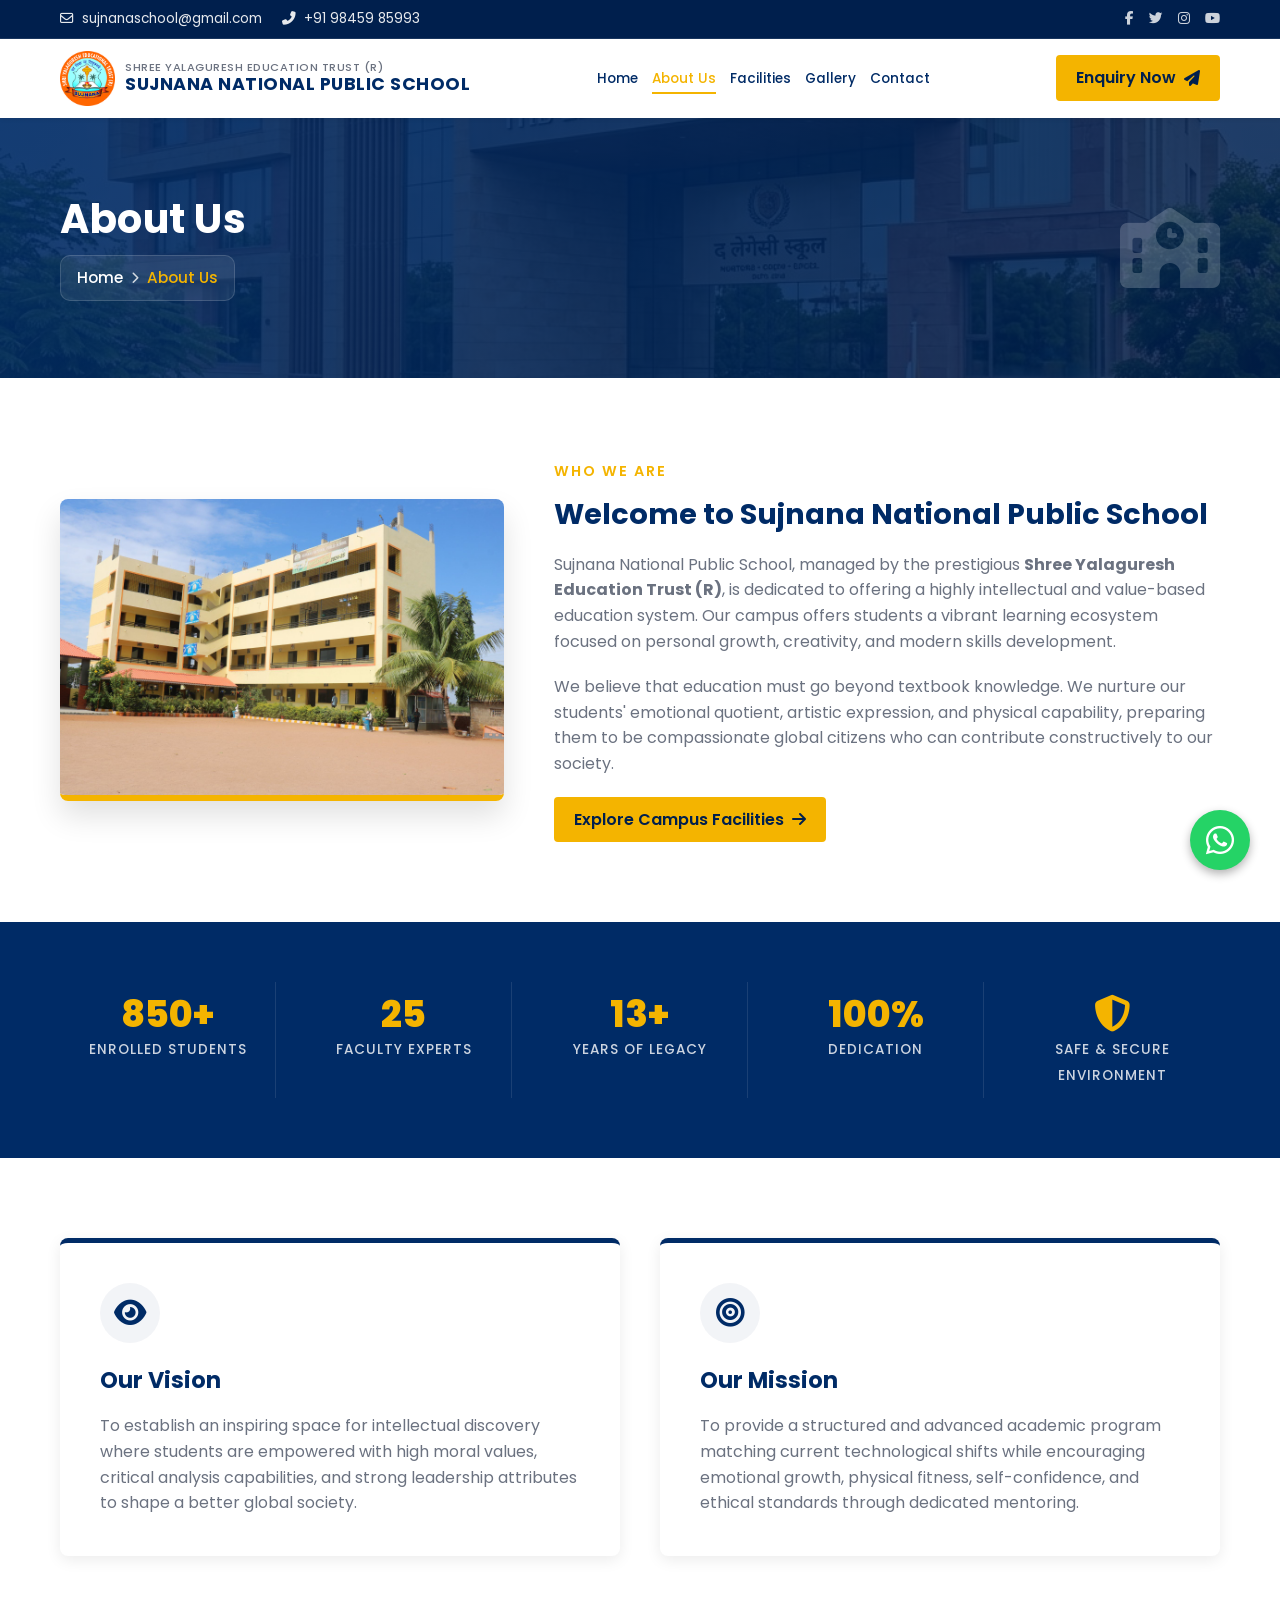
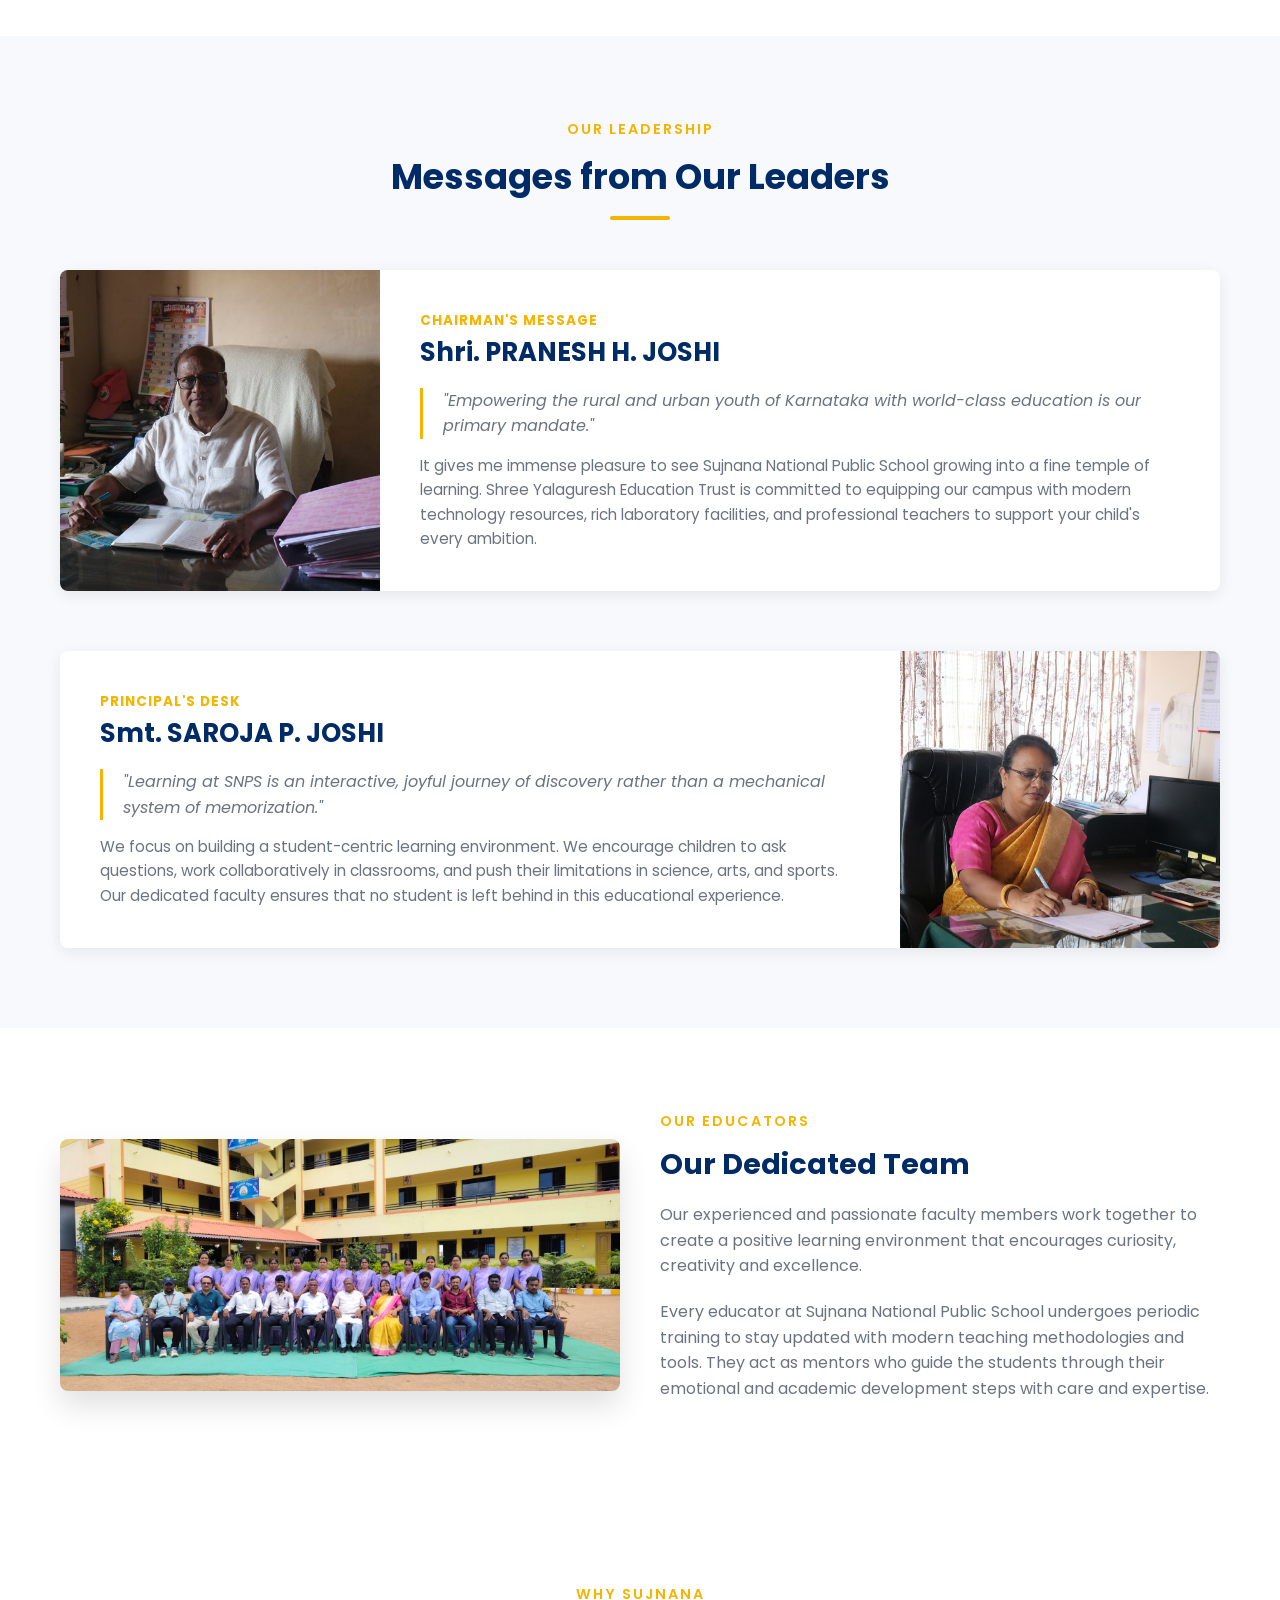
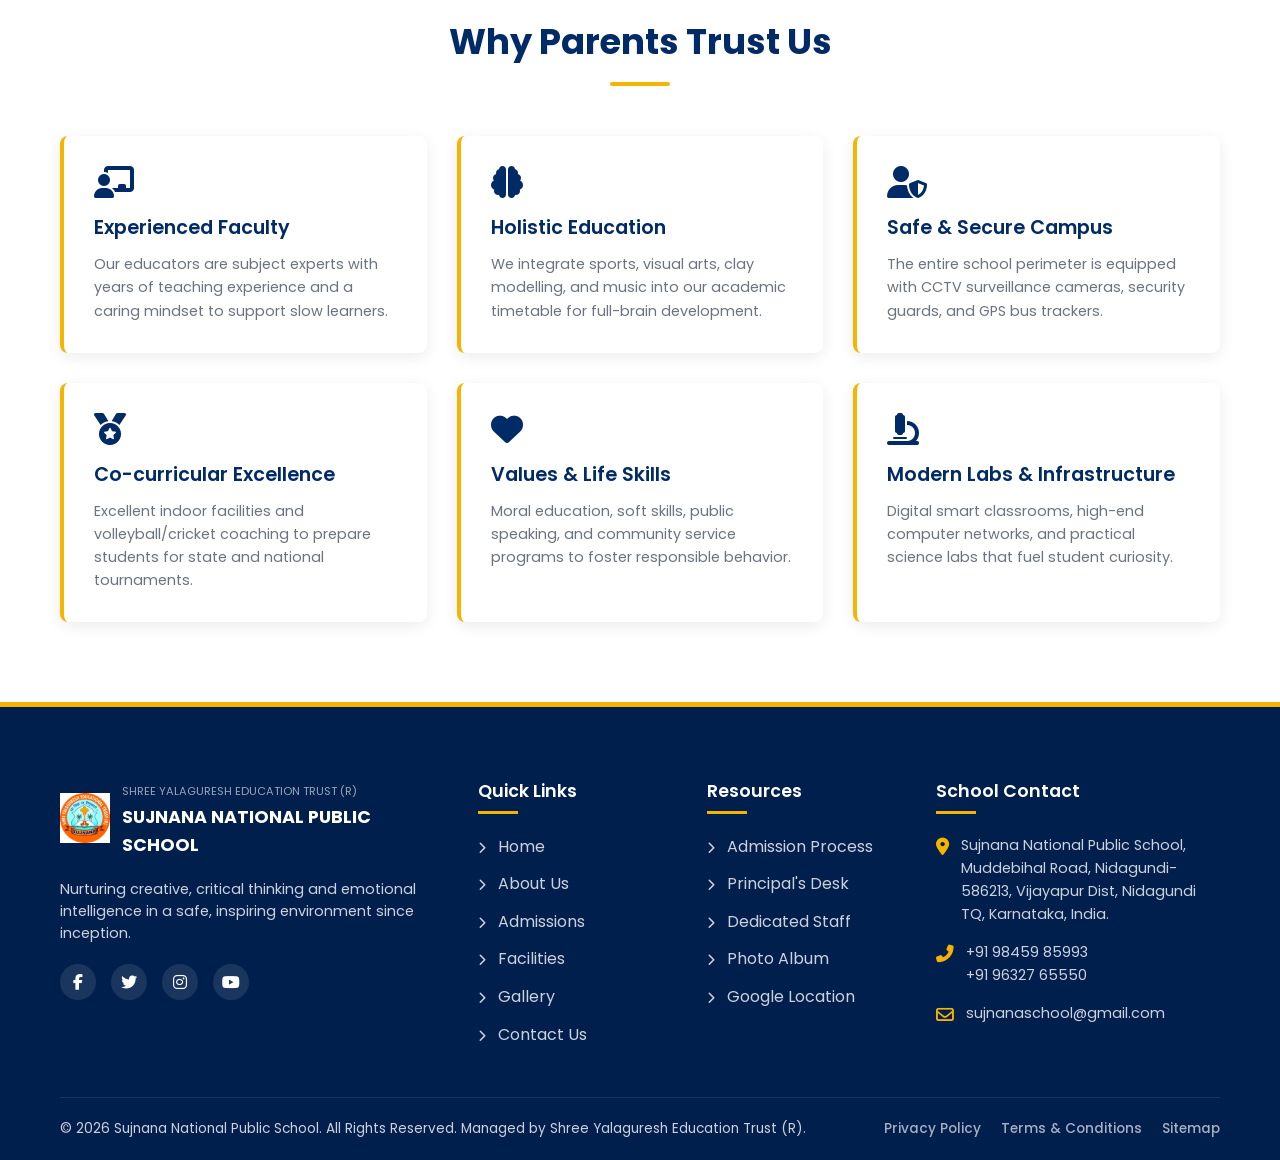
<file: about.html>
<!DOCTYPE html>
<html lang="en">

<head>

  <meta charset="UTF-8">
  <meta name="viewport" content="width=device-width, initial-scale=1.0">
  <title>About Us | Sujnana National Public School</title>
  <meta name="description"
    content="Discover our history, vision, mission, and the leadership messages from the Chairman and Principal of Sujnana National Public School.">
  <!-- Font Awesome CDN -->
  <link rel="stylesheet" href="https://cdnjs.cloudflare.com/ajax/libs/font-awesome/6.4.0/css/all.min.css">
  <!-- Style Sheet -->
  <link rel="stylesheet" href="css/style.css">
  <!-- Favicon -->
  <link rel="icon" type="image/jpeg" href="images/logo.jpeg">
  <link rel="apple-touch-icon" href="images/logo.jpeg">
</head>

<body>

  <!-- Common Header -->
  <header>
    <!-- Top Bar -->
    <div class="top-bar">
      <div class="container">
        <div class="top-info">
          <a href="mailto:sujnanaschool@gmail.com"><i class="far fa-envelope"></i> sujnanaschool@gmail.com</a>
          <a href="tel:+919845985993"><i class="fas fa-phone-alt"></i> +91 98459 85993</a>
        </div>
        <div class="top-socials">
          <a href="#" target="_blank" aria-label="Facebook"><i class="fab fa-facebook-f"></i></a>
          <a href="#" target="_blank" aria-label="Twitter"><i class="fab fa-twitter"></i></a>
          <a href="https://www.instagram.com/sujna_na/?hl=en" target="_blank" aria-label="Instagram"><i
              class="fab fa-instagram"></i></a>
          <a href="https://www.youtube.com/@sujnananationalpublicschoo7425" target="_blank" aria-label="YouTube"><i
              class="fab fa-youtube"></i></a>
        </div>
      </div>
    </div>

    <!-- Main Navbar -->
    <div class="navbar-wrapper">
      <div class="container">
        <nav class="navbar">
          <!-- Logo & Brand Info -->
          <a href="index.html" class="logo-container">
            <img src="images/logo.jpeg" alt="Sujnana National Public School Logo" class="logo-img">
            <div class="logo-text">
              <span class="trust-name">Shree Yalaguresh Education Trust (R)</span>
              <span class="school-name">SUJNANA NATIONAL PUBLIC SCHOOL</span>
            </div>
          </a>

          <!-- Navigation Menu -->
          <ul class="nav-menu">
            <li><a href="index.html" class="nav-link">Home</a></li>
            <li><a href="about.html" class="nav-link">About Us</a></li>
            <li><a href="facilities.html" class="nav-link">Facilities</a></li>
            <!-- <li><a href="achievements.html" class="nav-link">Achievements</a></li> -->
            <li><a href="gallery.html" class="nav-link">Gallery</a></li>
            <li><a href="contact.html" class="nav-link">Contact</a></li>
          </ul>

          <!-- Enquiry Now CTA -->
          <div class="nav-cta">
            <a href="contact.html" class="btn-yellow">Enquiry Now <i class="fas fa-paper-plane"></i></a>
          </div>

          <!-- Hamburger Button for Mobile -->
          <button class="hamburger" aria-label="Toggle Menu">
            <span></span>
            <span></span>
            <span></span>
          </button>
        </nav>
      </div>
    </div>
  </header>

  <!-- Mobile Navigation Drawer -->
  <div class="mobile-nav-overlay"></div>
  <div class="mobile-nav">
    <div class="mobile-menu">
      <a href="index.html" class="mobile-link">Home</a>
      <a href="about.html" class="mobile-link">About Us</a>
      <a href="facilities.html" class="mobile-link">Facilities</a>
      <!-- <a href="achievements.html" class="mobile-link">Achievements</a> -->
      <a href="gallery.html" class="mobile-link">Gallery</a>
      <a href="contact.html" class="mobile-link">Contact</a>
    </div>
    <a href="contact.html" class="btn-yellow" style="width: 100%; justify-content: center; margin-top: 20px;">Enquiry
      Now <i class="fas fa-paper-plane"></i></a>
  </div>

  <!-- Breadcrumb Hero Section -->
  <section class="breadcrumb-hero" style="background-image: url('images/hero-school.jpg');">
    <div class="breadcrumb-hero-overlay"></div>
    <div class="container">
      <div class="breadcrumb-hero-left">
        <h1 class="breadcrumb-hero-title">About Us</h1>
        <div class="breadcrumb-path">
          <a href="index.html">Home</a>
          <span class="breadcrumb-separator"><i class="fas fa-chevron-right"></i></span>
          <span class="breadcrumb-current">About Us</span>
        </div>
      </div>
      <div class="breadcrumb-hero-right">
        <i class="fas fa-school breadcrumb-hero-icon"></i>
      </div>
    </div>
  </section>

  <!-- About Intro Description -->
  <section class="about-intro">
    <div class="container">
      <div class="about-intro-grid">
        <img src="images/IMG_0387.JPG" alt="Sujnana School campus building" class="about-intro-image">
        <div class="about-content-text">
          <span class="section-subtitle">Who We Are</span>
          <h3>Welcome to Sujnana National Public School</h3>
          <p>Sujnana National Public School, managed by the prestigious <strong>Shree Yalaguresh Education Trust
              (R)</strong>, is dedicated to offering a highly intellectual and value-based education system. Our campus
            offers students a vibrant learning ecosystem focused on personal growth, creativity, and modern skills
            development.</p>
          <p>We believe that education must go beyond textbook knowledge. We nurture our students' emotional quotient,
            artistic expression, and physical capability, preparing them to be compassionate global citizens who can
            contribute constructively to our society.</p>
          <a href="facilities.html" class="btn-yellow">Explore Campus Facilities <i class="fas fa-arrow-right"></i></a>
        </div>
      </div>
    </div>
  </section>

  <!-- Stats Grid Repeating -->
  <section class="about-stats" style="padding: 60px 0; background-color: var(--primary); color: var(--white);">
    <div class="container">
      <div class="stats-grid">
        <div class="stat-card">
          <span class="stat-number">850+</span>
          <span class="stat-label">Enrolled Students</span>
        </div>
        <div class="stat-card">
          <span class="stat-number">25</span>
          <span class="stat-label">Faculty Experts</span>
        </div>
        <div class="stat-card">
          <span class="stat-number">13+</span>
          <span class="stat-label">Years of Legacy</span>
        </div>
        <div class="stat-card">
          <span class="stat-number">100%</span>
          <span class="stat-label">Dedication</span>
        </div>
        <div class="stat-card">
          <span class="stat-number"><i class="fas fa-shield-alt"></i></span>
          <span class="stat-label">Safe & Secure Environment</span>
        </div>
      </div>
    </div>
  </section>

  <!-- Vision & Mission -->
  <section class="vision-mission" id="vision-mission">
    <div class="container">
      <div class="vision-mission-grid">
        <!-- Vision -->
        <div class="vision-mission-card">
          <div class="vision-mission-icon"><i class="fas fa-eye"></i></div>
          <h3>Our Vision</h3>
          <p>To establish an inspiring space for intellectual discovery where students are empowered with high moral
            values, critical analysis capabilities, and strong leadership attributes to shape a better global society.
          </p>
        </div>
        <!-- Mission -->
        <div class="vision-mission-card">
          <div class="vision-mission-icon"><i class="fas fa-bullseye"></i></div>
          <h3>Our Mission</h3>
          <p>To provide a structured and advanced academic program matching current technological shifts while
            encouraging emotional growth, physical fitness, self-confidence, and ethical standards through dedicated
            mentoring.</p>
        </div>
      </div>
    </div>
  </section>

  <!-- Leaders' Messages -->
  <section class="leaders-messages" id="principal">
    <div class="container">
      <div class="section-title-wrapper">
        <span class="section-subtitle">Our Leadership</span>
        <h2 class="section-title">Messages from Our Leaders</h2>
      </div>

      <div class="messages-flex">
        <!-- Chairman Message -->
        <div class="message-card" id="chairman">
          <div class="leader-img-wrapper">
            <img src="images\chairman.JPG" alt="Chairman of Shree Yalaguresh Education Trust" class="leader-img">
          </div>
          <div class="message-content">
            <span class="leader-role">Chairman's Message</span>
            <h3 class="leader-name">Shri. PRANESH H. JOSHI</h3>
            <p class="leader-quote">"Empowering the rural and urban youth of Karnataka with world-class education is our
              primary mandate."</p>
            <p class="leader-text">It gives me immense pleasure to see Sujnana National Public School growing into a
              fine temple of learning. Shree Yalaguresh Education Trust is committed to equipping our campus with
              modern technology resources, rich laboratory facilities, and professional teachers to support your child's
              every ambition.</p>
          </div>
        </div>

        <!-- Principal Message -->
        <div class="message-card reverse">
          <div class="leader-img-wrapper">
            <img src="images/Prinicipal.JPG" alt="Principal of Sujnana National Public School" class="leader-img">
          </div>
          <div class="message-content">
            <span class="leader-role">Principal's Desk</span>
            <h3 class="leader-name">Smt. SAROJA P. JOSHI</h3>
            <p class="leader-quote">"Learning at SNPS is an interactive, joyful journey of discovery rather than a
              mechanical system of memorization."</p>
            <p class="leader-text">We focus on building a student-centric learning environment. We encourage children to
              ask questions, work collaboratively in classrooms, and push their limitations in science, arts, and
              sports. Our dedicated faculty ensures that no student is left behind in this educational experience.</p>
          </div>
        </div>
      </div>
    </div>
  </section>

  <!-- Dedicated Team Section -->
  <section class="team-section" id="team">
    <div class="container">
      <div class="team-grid">
        <img src="images/staff-group.jpeg" alt="Sujnana National Public School Dedicated Faculty Team"
          class="team-image">
        <div class="team-info">
          <span class="section-subtitle">Our Educators</span>
          <h3>Our Dedicated Team</h3>
          <p>Our experienced and passionate faculty members work together to create a positive learning environment that
            encourages curiosity, creativity and excellence.</p>
          <p>Every educator at Sujnana National Public School undergoes periodic training to stay updated with modern
            teaching methodologies and tools. They act as mentors who guide the students through their emotional and
            academic development steps with care and expertise.</p>
        </div>
      </div>
    </div>
  </section>

  <!-- History Timeline 
  <section class="history-section" id="history">
    <div class="container">
      <div class="section-title-wrapper">
        <span class="section-subtitle">Milestones</span>
        <h2 class="section-title">Our Proud History</h2>
      </div>

      <div class="timeline">
        <!-- Milestone 1 
        <div class="timeline-item left">
          <div class="timeline-content">
            <span class="timeline-year">2001</span>
            <h4 class="timeline-title">The Foundation Stones</h4>
            <p class="timeline-desc">Shree Yalaguresh Education Trust (R) laid the foundation for the school campus
              with a small block of primary classrooms.</p>
          </div>
        </div>
        <!-- Milestone 2 
        <div class="timeline-item right">
          <div class="timeline-content">
            <span class="timeline-year">2008</span>
            <h4 class="timeline-title">High School Accreditation</h4>
            <p class="timeline-desc">The school expanded its academic classes up to Grade 10, receiving high school
              authorization from government boards.</p>
          </div>
        </div>
        <!-- Milestone 3 
        <div class="timeline-item left">
          <div class="timeline-content">
            <span class="timeline-year">2015</span>
            <h4 class="timeline-title">Smart Campus Upgrade</h4>
            <p class="timeline-desc">Smartboards were introduced across all senior classrooms along with modern physics,
              chemistry, and biology laboratory upgrades.</p>
          </div>
        </div>
        <!-- Milestone 4 
        <div class="timeline-item right">
          <div class="timeline-content">
            <span class="timeline-year">2024</span>
            <h4 class="timeline-title">Silver Jubilee Celebrations</h4>
            <p class="timeline-desc">The school successfully celebrated its milestones of academic excellence and
              holistic child development support.</p>
          </div>
        </div>
      </div>
    </div>
  </section> -->

  <!-- Why Choose Us -->
  <section class="why-choose-us" id="why-choose-us">
    <div class="container">
      <div class="section-title-wrapper">
        <span class="section-subtitle">Why Sujnana</span>
        <h2 class="section-title">Why Parents Trust Us</h2>
      </div>

      <div class="why-grid">
        <!-- Reason 1 -->
        <div class="why-card">
          <i class="fas fa-chalkboard-teacher"></i>
          <h3>Experienced Faculty</h3>
          <p>Our educators are subject experts with years of teaching experience and a caring mindset to support slow
            learners.</p>
        </div>
        <!-- Reason 2 -->
        <div class="why-card">
          <i class="fas fa-brain"></i>
          <h3>Holistic Education</h3>
          <p>We integrate sports, visual arts, clay modelling, and music into our academic timetable for full-brain
            development.</p>
        </div>
        <!-- Reason 3 -->
        <div class="why-card">
          <i class="fas fa-user-shield"></i>
          <h3>Safe & Secure Campus</h3>
          <p>The entire school perimeter is equipped with CCTV surveillance cameras, security guards, and GPS bus
            trackers.</p>
        </div>
        <!-- Reason 4 -->
        <div class="why-card">
          <i class="fas fa-medal"></i>
          <h3>Co-curricular Excellence</h3>
          <p>Excellent indoor facilities and volleyball/cricket coaching to prepare students for state and national
            tournaments.</p>
        </div>
        <!-- Reason 5 -->
        <div class="why-card">
          <i class="fas fa-heart"></i>
          <h3>Values & Life Skills</h3>
          <p>Moral education, soft skills, public speaking, and community service programs to foster responsible
            behavior.</p>
        </div>
        <!-- Reason 6 -->
        <div class="why-card">
          <i class="fas fa-microscope"></i>
          <h3>Modern Labs & Infrastructure</h3>
          <p>Digital smart classrooms, high-end computer networks, and practical science labs that fuel student
            curiosity.</p>
        </div>
      </div>
    </div>
  </section>

  <!-- Common Footer -->
  <footer class="footer">
    <div class="container">
      <div class="footer-grid">
        <div class="footer-col-about">
          <div class="footer-logo-container">
            <img src="images/logo.jpeg" alt="SNPS Logo" class="footer-logo-img">
            <div>
              <span class="footer-trust-name">Shree Yalaguresh Education Trust (R)</span>
              <h4 class="footer-school-name">SUJNANA NATIONAL PUBLIC SCHOOL</h4>
            </div>
          </div>
          <p class="footer-tagline">Nurturing creative, critical thinking and emotional intelligence in a safe,
            inspiring environment since inception.</p>
          <div class="footer-socials">
            <a href="#" target="_blank" aria-label="Facebook"><i class="fab fa-facebook-f"></i></a>
            <a href="#" target="_blank" aria-label="Twitter"><i class="fab fa-twitter"></i></a>
            <a href="https://www.instagram.com/sujna_na/?hl=en" target="_blank" aria-label="Instagram"><i
                class="fab fa-instagram"></i></a>
            <a href="https://www.youtube.com/@sujnananationalpublicschoo7425" target="_blank" aria-label="YouTube"><i
                class="fab fa-youtube"></i></a>
          </div>
        </div>

        <div>
          <h4 class="footer-col-title">Quick Links</h4>
          <ul class="footer-links">
            <li><a href="index.html"><i class="fas fa-chevron-right" style="font-size: 0.75rem; margin-right: 8px;"></i>
                Home</a></li>
            <li><a href="about.html"><i class="fas fa-chevron-right" style="font-size: 0.75rem; margin-right: 8px;"></i>
                About Us</a></li>
            <li><a href="admissions.html"><i class="fas fa-chevron-right"
                  style="font-size: 0.75rem; margin-right: 8px;"></i> Admissions</a></li>
            <li><a href="facilities.html"><i class="fas fa-chevron-right"
                  style="font-size: 0.75rem; margin-right: 8px;"></i> Facilities</a></li>
            <!-- <li><a href="achievements.html"><i class="fas fa-chevron-right"
                  style="font-size: 0.75rem; margin-right: 8px;"></i> Achievements</a></li> -->
            <li><a href="gallery.html"><i class="fas fa-chevron-right"
                  style="font-size: 0.75rem; margin-right: 8px;"></i> Gallery</a></li>
            <li><a href="contact.html"><i class="fas fa-chevron-right"
                  style="font-size: 0.75rem; margin-right: 8px;"></i> Contact Us</a></li>
          </ul>
        </div>

        <div>
          <h4 class="footer-col-title">Resources</h4>
          <ul class="footer-links">
            <li><a href="admissions.html#process"><i class="fas fa-chevron-right"
                  style="font-size: 0.75rem; margin-right: 8px;"></i> Admission Process</a></li>
            <li><a href="about.html#principal"><i class="fas fa-chevron-right"
                  style="font-size: 0.75rem; margin-right: 8px;"></i> Principal's Desk</a></li>
            <li><a href="about.html#team"><i class="fas fa-chevron-right"
                  style="font-size: 0.75rem; margin-right: 8px;"></i> Dedicated Staff</a></li>
            <li><a href="gallery.html#photos"><i class="fas fa-chevron-right"
                  style="font-size: 0.75rem; margin-right: 8px;"></i> Photo Album</a></li>
            <li><a href="contact.html#map"><i class="fas fa-chevron-right"
                  style="font-size: 0.75rem; margin-right: 8px;"></i> Google Location</a></li>
          </ul>
        </div>

        <div>
          <h4 class="footer-col-title">School Contact</h4>
          <div class="footer-contact-info">
            <div class="footer-contact-item">
              <i class="fas fa-map-marker-alt"></i>
              <span>Sujnana National Public School, Muddebihal Road, Nidagundi-586213, Vijayapur Dist, Nidagundi TQ, Karnataka, India.</span>
            </div>
            <div class="footer-contact-item">
              <i class="fas fa-phone-alt"></i>
              <span>+91 98459 85993<br>+91 96327 65550</span>
            </div>
            <div class="footer-contact-item">
              <i class="far fa-envelope"></i>
              <span>sujnanaschool@gmail.com</span>
            </div>
          </div>
        </div>
      </div>

      <div class="footer-bottom">
        <div class="footer-bottom-flex">
          <p>&copy; 2026 Sujnana National Public School. All Rights Reserved. Managed by Shree Yalaguresh Education
            Trust (R).</p>
          <div class="footer-legal-links">
            <a href="privacy.html" class="footer-legal-link">Privacy Policy</a>
            <a href="terms.html" class="footer-legal-link">Terms & Conditions</a>
            <a href="sitemap.html" class="footer-legal-link">Sitemap</a>
          </div>
        </div>
      </div>
    </div>
  </footer>

  <!-- Floating WhatsApp Widget -->
  <a href="https://wa.me/919845985993" class="whatsapp-float" target="_blank" aria-label="WhatsApp Contact">
    <i class="fab fa-whatsapp"></i>
  </a>

  <!-- Back to Top Button -->
  <button class="back-to-top" aria-label="Back to Top">
    <i class="fas fa-chevron-up"></i>
  </button>

  <script src="js/script.js"></script>
</body>

</html>
</file>
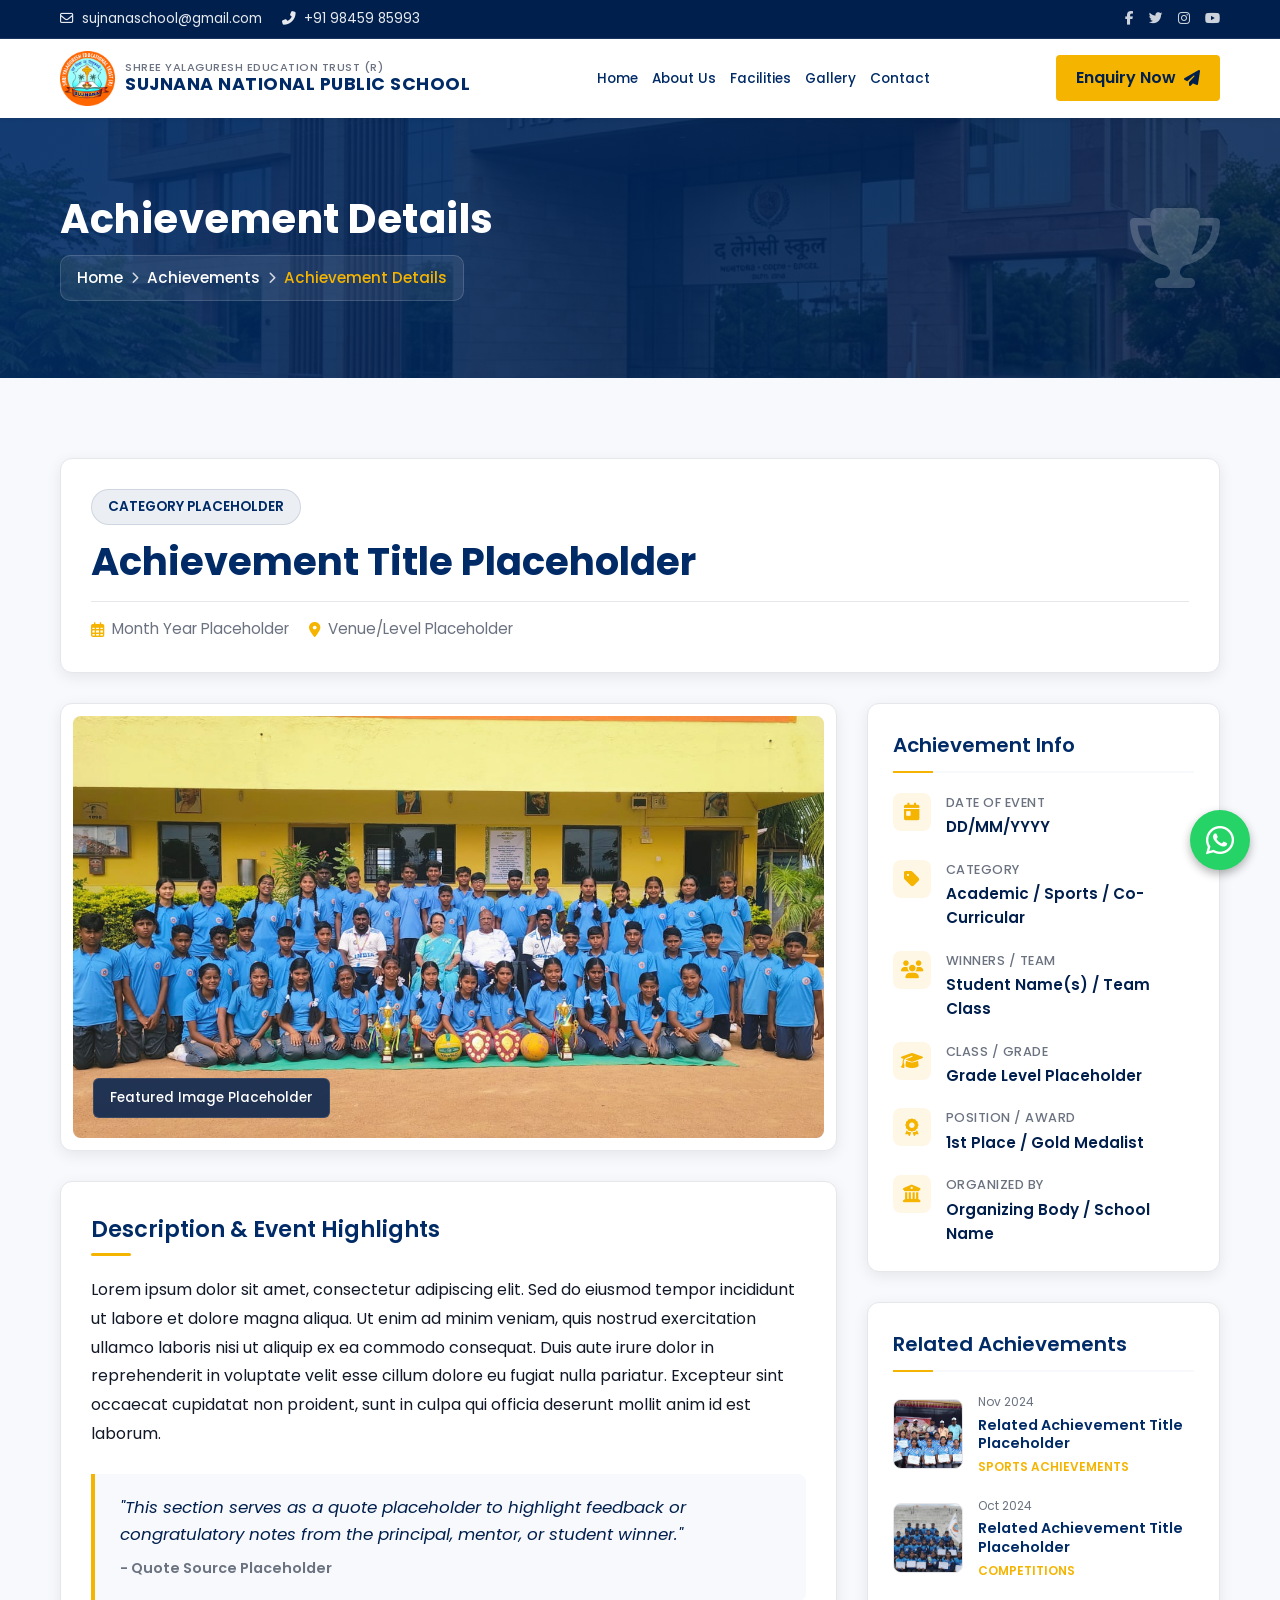
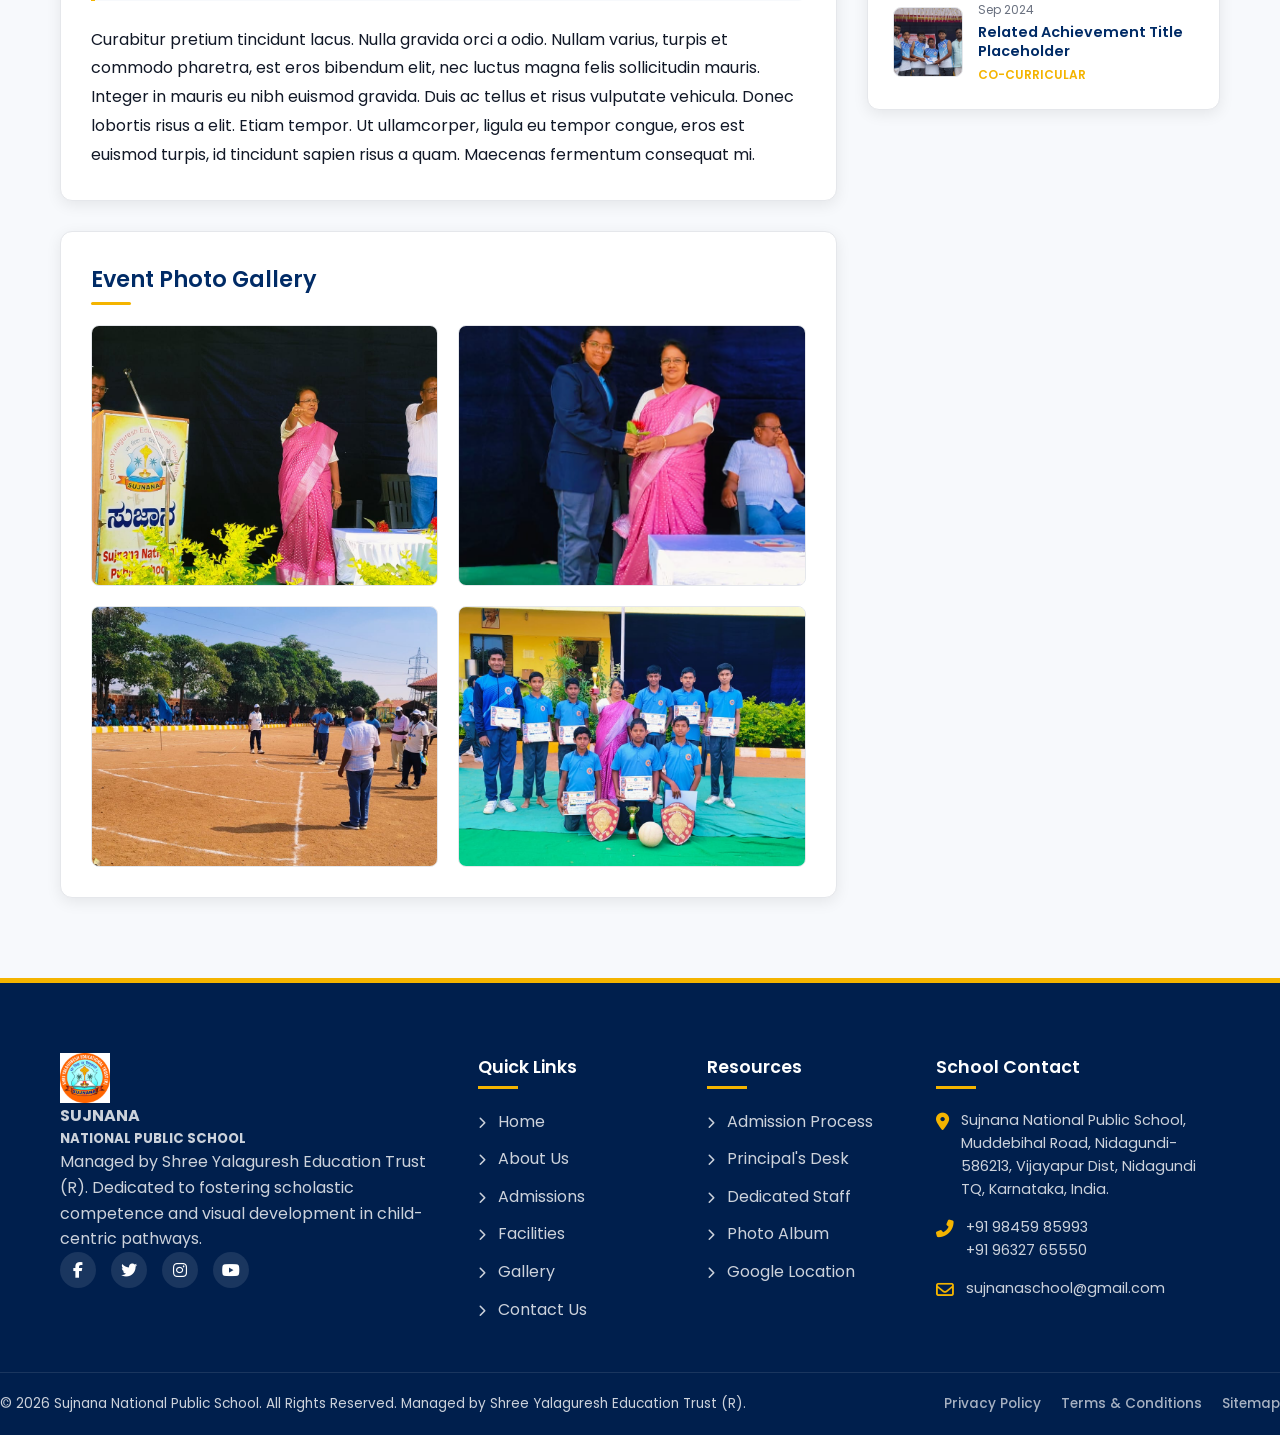
<file: achievement-details.html>
<!DOCTYPE html>
<html lang="en">

<head>
  <meta charset="UTF-8">
  <meta name="viewport" content="width=device-width, initial-scale=1.0">
  <title>Achievement Details | Sujnana National Public School</title>
  <meta name="description"
    content="View details and highlights of achievements at Sujnana National Public School.">
  <!-- Font Awesome CDN -->
  <link rel="stylesheet" href="https://cdnjs.cloudflare.com/ajax/libs/font-awesome/6.4.0/css/all.min.css">
  <!-- Style Sheet -->
  <link rel="stylesheet" href="css/style.css">
  <!-- Favicon -->
  <link rel="icon" type="image/jpeg" href="images/logo.jpeg">
  <link rel="apple-touch-icon" href="images/logo.jpeg">
  
  <!-- Page Specific CSS for Achievement Details -->
  <style>
    .achievement-details-section {
      background-color: var(--light);
    }

    .achievement-title-area {
      background-color: var(--white);
      border-radius: 12px;
      padding: 30px;
      margin-bottom: 30px;
      box-shadow: var(--shadow);
      border: 1px solid var(--border);
    }

    .achievement-category-badge {
      display: inline-block;
      background-color: rgba(0, 43, 102, 0.08);
      color: var(--primary);
      padding: 6px 16px;
      border-radius: 50px;
      font-weight: 600;
      font-size: 0.85rem;
      text-transform: uppercase;
      margin-bottom: 12px;
      border: 1px solid rgba(0, 43, 102, 0.12);
    }

    .achievement-detail-title {
      color: var(--primary);
      font-size: 2.4rem;
      font-weight: 700;
      line-height: 1.3;
      margin: 0 0 15px 0;
    }

    .achievement-meta {
      display: flex;
      flex-wrap: wrap;
      gap: 20px;
      color: var(--text-muted);
      font-size: 0.95rem;
      border-top: 1px solid var(--border);
      padding-top: 15px;
    }

    .achievement-meta span {
      display: flex;
      align-items: center;
      gap: 8px;
    }

    .achievement-meta i {
      color: var(--yellow);
    }

    /* Main Grid Layout */
    .achievement-layout-grid {
      display: grid;
      grid-template-columns: 2.2fr 1fr;
      gap: 30px;
      align-items: start;
    }

    /* Main Column Styles */
    .achievement-main-content {
      display: flex;
      flex-direction: column;
      gap: 30px;
    }

    .featured-image-box, 
    .description-box, 
    .gallery-box {
      background-color: var(--white);
      border-radius: 12px;
      padding: 30px;
      box-shadow: var(--shadow);
      border: 1px solid var(--border);
    }

    /* Featured Image Placeholder */
    .featured-image-box {
      padding: 12px;
    }

    .featured-image-placeholder {
      position: relative;
      border-radius: 8px;
      overflow: hidden;
      background-color: #eaeef6;
      aspect-ratio: 16 / 9;
      display: block;
    }

    .featured-image-placeholder img {
      width: 100%;
      height: 100%;
      object-fit: cover;
      opacity: 0.95;
    }

    .image-overlay-text {
      position: absolute;
      bottom: 20px;
      left: 20px;
      background: rgba(0, 31, 77, 0.85);
      color: var(--white);
      padding: 8px 16px;
      border-radius: 6px;
      font-size: 0.85rem;
      font-weight: 500;
      backdrop-filter: blur(4px);
      border: 1px solid rgba(255, 255, 255, 0.1);
    }

    /* Description */
    .description-box h3 {
      color: var(--primary);
      font-size: 1.4rem;
      font-weight: 600;
      margin-bottom: 20px;
      position: relative;
      padding-bottom: 8px;
    }

    .description-box h3::after {
      content: '';
      position: absolute;
      left: 0;
      bottom: 0;
      width: 40px;
      height: 3px;
      background-color: var(--yellow);
      border-radius: 2px;
    }

    .description-box p {
      color: var(--text);
      margin-bottom: 20px;
      line-height: 1.8;
    }

    .description-box p:last-child {
      margin-bottom: 0;
    }

    .achievement-quote {
      border-left: 4px solid var(--yellow);
      background-color: var(--light);
      padding: 20px 25px;
      margin: 25px 0;
      border-radius: 0 8px 8px 0;
      font-style: italic;
      font-size: 1.05rem;
      color: var(--dark);
    }

    .achievement-quote cite {
      display: block;
      font-weight: 600;
      font-style: normal;
      margin-top: 10px;
      font-size: 0.9rem;
      color: var(--text-muted);
    }

    /* Gallery Box */
    .gallery-box h3 {
      color: var(--primary);
      font-size: 1.4rem;
      font-weight: 600;
      margin-bottom: 20px;
      position: relative;
      padding-bottom: 8px;
    }

    .gallery-box h3::after {
      content: '';
      position: absolute;
      left: 0;
      bottom: 0;
      width: 40px;
      height: 3px;
      background-color: var(--yellow);
      border-radius: 2px;
    }

    .gallery-placeholder-grid {
      display: grid;
      grid-template-columns: repeat(2, 1fr);
      gap: 20px;
    }

    .gallery-placeholder-item {
      position: relative;
      border-radius: 8px;
      overflow: hidden;
      aspect-ratio: 4 / 3;
      border: 1px solid var(--border);
      background-color: #eaeef6;
    }

    .gallery-placeholder-item img {
      width: 100%;
      height: 100%;
      object-fit: cover;
      transition: transform 0.5s ease;
    }

    .gallery-placeholder-item:hover img {
      transform: scale(1.05);
    }

    .gallery-item-overlay {
      position: absolute;
      top: 0;
      left: 0;
      width: 100%;
      height: 100%;
      background: rgba(0, 43, 102, 0.4);
      display: flex;
      align-items: center;
      justify-content: center;
      opacity: 0;
      transition: var(--transition);
    }

    .gallery-placeholder-item:hover .gallery-item-overlay {
      opacity: 1;
    }

    .gallery-item-overlay i {
      color: var(--white);
      font-size: 1.5rem;
      transform: scale(0.8);
      transition: var(--transition);
    }

    .gallery-placeholder-item:hover .gallery-item-overlay i {
      transform: scale(1);
    }

    /* Sidebar Column Styles */
    .achievement-sidebar {
      display: flex;
      flex-direction: column;
      gap: 30px;
    }

    .achievement-info-card, 
    .related-achievements-card {
      background-color: var(--white);
      border-radius: 12px;
      padding: 25px;
      box-shadow: var(--shadow);
      border: 1px solid var(--border);
    }

    .sidebar-card-title {
      color: var(--primary);
      font-size: 1.25rem;
      font-weight: 600;
      margin-bottom: 20px;
      position: relative;
      padding-bottom: 10px;
      border-bottom: 2px solid var(--light);
    }

    .sidebar-card-title::after {
      content: '';
      position: absolute;
      left: 0;
      bottom: -2px;
      width: 40px;
      height: 2px;
      background-color: var(--yellow);
    }

    /* Info List */
    .info-list {
      display: flex;
      flex-direction: column;
      gap: 20px;
    }

    .info-list li {
      display: flex;
      align-items: flex-start;
      gap: 15px;
    }

    .info-icon {
      width: 38px;
      height: 38px;
      border-radius: 8px;
      background-color: rgba(244, 180, 0, 0.1);
      color: var(--yellow);
      display: flex;
      align-items: center;
      justify-content: center;
      font-size: 1.1rem;
      flex-shrink: 0;
    }

    .info-text {
      display: flex;
      flex-direction: column;
    }

    .info-label {
      font-size: 0.8rem;
      color: var(--text-muted);
      font-weight: 500;
      text-transform: uppercase;
      letter-spacing: 0.5px;
    }

    .info-value {
      font-size: 0.95rem;
      color: var(--dark);
      font-weight: 600;
      margin-top: 2px;
    }

    /* Related Achievements list */
    .related-items-list {
      display: flex;
      flex-direction: column;
      gap: 20px;
    }

    .related-item {
      display: flex;
      gap: 15px;
      align-items: center;
    }

    .related-item-img {
      width: 70px;
      height: 70px;
      border-radius: 8px;
      overflow: hidden;
      flex-shrink: 0;
      border: 1px solid var(--border);
      background-color: #eaeef6;
    }

    .related-item-img img {
      width: 100%;
      height: 100%;
      object-fit: cover;
    }

    .related-item-info {
      display: flex;
      flex-direction: column;
      gap: 4px;
    }

    .related-item-date {
      font-size: 0.75rem;
      color: var(--text-muted);
    }

    .related-item-info h4 {
      font-size: 0.9rem;
      font-weight: 600;
      color: var(--primary);
      line-height: 1.3;
      margin: 0;
    }

    .related-item-info h4 a:hover {
      color: var(--yellow);
    }

    .related-item-category {
      font-size: 0.75rem;
      color: var(--yellow);
      font-weight: 600;
      text-transform: uppercase;
    }

    /* Responsive Rules */
    @media (max-width: 992px) {
      .achievement-layout-grid {
        grid-template-columns: 1.4fr 1fr;
        gap: 20px;
      }
      
      .achievement-detail-title {
        font-size: 2.1rem;
      }
    }

    @media (max-width: 768px) {
      .achievement-layout-grid {
        grid-template-columns: 1fr;
        gap: 30px;
      }
      
      .achievement-title-area {
        padding: 20px;
        margin-bottom: 20px;
      }
      
      .achievement-detail-title {
        font-size: 1.8rem;
      }
      
      .featured-image-box, 
      .description-box, 
      .gallery-box {
        padding: 20px;
      }
      
      .gallery-placeholder-grid {
        grid-template-columns: repeat(2, 1fr);
        gap: 15px;
      }
    }

    @media (max-width: 480px) {
      .gallery-placeholder-grid {
        grid-template-columns: 1fr;
      }
      
      .achievement-meta {
        flex-direction: column;
        gap: 10px;
      }
    }
  </style>
</head>

<body>

  <!-- Common Header -->
  <header>
    <!-- Top Bar -->
    <div class="top-bar">
      <div class="container">
        <div class="top-info">
          <a href="mailto:sujnanaschool@gmail.com"><i class="far fa-envelope"></i> sujnanaschool@gmail.com</a>
          <a href="tel:+919845985993"><i class="fas fa-phone-alt"></i> +91 98459 85993</a>
        </div>
        <div class="top-socials">
          <a href="#" target="_blank" aria-label="Facebook"><i class="fab fa-facebook-f"></i></a>
          <a href="#" target="_blank" aria-label="Twitter"><i class="fab fa-twitter"></i></a>
          <a href="https://www.instagram.com/sujna_na/?hl=en" target="_blank" aria-label="Instagram"><i
              class="fab fa-instagram"></i></a>
          <a href="https://www.youtube.com/@sujnananationalpublicschoo7425" target="_blank" aria-label="YouTube"><i
              class="fab fa-youtube"></i></a>
        </div>
      </div>
    </div>

    <!-- Main Navbar -->
    <div class="navbar-wrapper">
      <div class="container">
        <nav class="navbar">
          <!-- Logo & Brand Info -->
          <a href="index.html" class="logo-container">
            <img src="images/logo.jpeg" alt="Sujnana National Public School Logo" class="logo-img">
            <div class="logo-text">
              <span class="trust-name">Shree Yalaguresh Education Trust (R)</span>
              <span class="school-name">SUJNANA NATIONAL PUBLIC SCHOOL</span>
            </div>
          </a>

          <!-- Navigation Menu -->
          <ul class="nav-menu">
            <li><a href="index.html" class="nav-link">Home</a></li>
            <li><a href="about.html" class="nav-link">About Us</a></li>
            <li><a href="facilities.html" class="nav-link">Facilities</a></li>
            <!-- <li><a href="achievements.html" class="nav-link active">Achievements</a></li> -->
            <li><a href="gallery.html" class="nav-link">Gallery</a></li>
            <li><a href="contact.html" class="nav-link">Contact</a></li>
          </ul>

          <!-- Enquiry Now CTA -->
          <div class="nav-cta">
            <a href="contact.html" class="btn-yellow">Enquiry Now <i class="fas fa-paper-plane"></i></a>
          </div>

          <!-- Hamburger Button for Mobile -->
          <button class="hamburger" aria-label="Toggle Menu">
            <span></span>
            <span></span>
            <span></span>
          </button>
        </nav>
      </div>
    </div>
  </header>

  <!-- Mobile Navigation Drawer -->
  <div class="mobile-nav-overlay"></div>
  <div class="mobile-nav">
    <div class="mobile-menu">
      <a href="index.html" class="mobile-link">Home</a>
      <a href="about.html" class="mobile-link">About Us</a>
      <a href="facilities.html" class="mobile-link">Facilities</a>
      <!-- <a href="achievements.html" class="mobile-link active">Achievements</a> -->
      <a href="gallery.html" class="mobile-link">Gallery</a>
      <a href="contact.html" class="mobile-link">Contact</a>
    </div>
    <a href="contact.html" class="btn-yellow" style="width: 100%; justify-content: center; margin-top: 20px;">Enquiry
      Now <i class="fas fa-paper-plane"></i></a>
  </div>

  <!-- Breadcrumb Hero Section -->
  <section class="breadcrumb-hero" style="background-image: url('images/hero-school.jpg');">
    <div class="breadcrumb-hero-overlay"></div>
    <div class="container">
      <div class="breadcrumb-hero-left">
        <h1 class="breadcrumb-hero-title">Achievement Details</h1>
        <div class="breadcrumb-path">
          <a href="index.html">Home</a>
          <span class="breadcrumb-separator"><i class="fas fa-chevron-right"></i></span>
          <a href="achievements.html">Achievements</a>
          <span class="breadcrumb-separator"><i class="fas fa-chevron-right"></i></span>
          <span class="breadcrumb-current">Achievement Details</span>
        </div>
      </div>
      <div class="breadcrumb-hero-right">
        <i class="fas fa-trophy breadcrumb-hero-icon"></i>
      </div>
    </div>
  </section>

  <!-- Main Achievement Details Section -->
  <section class="achievement-details-section section-padding">
    <div class="container">
      
      <!-- Achievement Title Area -->
      <div class="achievement-title-area">
        <span class="achievement-category-badge">Category Placeholder</span>
        <h2 class="achievement-detail-title">Achievement Title Placeholder</h2>
        <div class="achievement-meta">
          <span><i class="far fa-calendar-alt"></i> Month Year Placeholder</span>
          <span><i class="fas fa-map-marker-alt"></i> Venue/Level Placeholder</span>
        </div>
      </div>

      <!-- Two Column Layout Grid -->
      <div class="achievement-layout-grid">
        
        <!-- Main Content Column (Left Column) -->
        <div class="achievement-main-content">
          
          <!-- Main Featured Image Placeholder -->
          <div class="featured-image-box">
            <div class="featured-image-placeholder">
              <img src="images/Achievement 1.jpeg" alt="Featured Achievement Image Placeholder">
              <div class="image-overlay-text">Featured Image Placeholder</div>
            </div>
          </div>

          <!-- Achievement Description Placeholder -->
          <div class="description-box">
            <h3>Description & Event Highlights</h3>
            <p>Lorem ipsum dolor sit amet, consectetur adipiscing elit. Sed do eiusmod tempor incididunt ut labore et dolore magna aliqua. Ut enim ad minim veniam, quis nostrud exercitation ullamco laboris nisi ut aliquip ex ea commodo consequat. Duis aute irure dolor in reprehenderit in voluptate velit esse cillum dolore eu fugiat nulla pariatur. Excepteur sint occaecat cupidatat non proident, sunt in culpa qui officia deserunt mollit anim id est laborum.</p>
            
            <blockquote class="achievement-quote">
              "This section serves as a quote placeholder to highlight feedback or congratulatory notes from the principal, mentor, or student winner."
              <cite>- Quote Source Placeholder</cite>
            </blockquote>

            <p>Curabitur pretium tincidunt lacus. Nulla gravida orci a odio. Nullam varius, turpis et commodo pharetra, est eros bibendum elit, nec luctus magna felis sollicitudin mauris. Integer in mauris eu nibh euismod gravida. Duis ac tellus et risus vulputate vehicula. Donec lobortis risus a elit. Etiam tempor. Ut ullamcorper, ligula eu tempor congue, eros est euismod turpis, id tincidunt sapien risus a quam. Maecenas fermentum consequat mi.</p>
          </div>

          <!-- Photo Gallery Placeholder -->
          <div class="gallery-box">
            <h3>Event Photo Gallery</h3>
            <div class="gallery-placeholder-grid">
              <div class="gallery-placeholder-item">
                <img src="images/Gallery/gallery 2.jpeg" alt="Gallery Placeholder 1">
                <div class="gallery-item-overlay">
                  <i class="fas fa-expand"></i>
                </div>
              </div>
              <div class="gallery-placeholder-item">
                <img src="images/Gallery/gallery 3.jpeg" alt="Gallery Placeholder 2">
                <div class="gallery-item-overlay">
                  <i class="fas fa-expand"></i>
                </div>
              </div>
              <div class="gallery-placeholder-item">
                <img src="images/Gallery/gallery 4.jpeg" alt="Gallery Placeholder 3">
                <div class="gallery-item-overlay">
                  <i class="fas fa-expand"></i>
                </div>
              </div>
              <div class="gallery-placeholder-item">
                <img src="images/Gallery/gallery 5.jpeg" alt="Gallery Placeholder 4">
                <div class="gallery-item-overlay">
                  <i class="fas fa-expand"></i>
                </div>
              </div>
            </div>
          </div>

        </div>

        <!-- Sidebar Column (Right Column) -->
        <div class="achievement-sidebar">
          
          <!-- Achievement Information Placeholder -->
          <div class="achievement-info-card">
            <h3 class="sidebar-card-title">Achievement Info</h3>
            <ul class="info-list">
              <li>
                <div class="info-icon"><i class="fas fa-calendar-day"></i></div>
                <div class="info-text">
                  <span class="info-label">Date of Event</span>
                  <span class="info-value">DD/MM/YYYY</span>
                </div>
              </li>
              <li>
                <div class="info-icon"><i class="fas fa-tag"></i></div>
                <div class="info-text">
                  <span class="info-label">Category</span>
                  <span class="info-value">Academic / Sports / Co-Curricular</span>
                </div>
              </li>
              <li>
                <div class="info-icon"><i class="fas fa-users"></i></div>
                <div class="info-text">
                  <span class="info-label">Winners / Team</span>
                  <span class="info-value">Student Name(s) / Team Class</span>
                </div>
              </li>
              <li>
                <div class="info-icon"><i class="fas fa-graduation-cap"></i></div>
                <div class="info-text">
                  <span class="info-label">Class / Grade</span>
                  <span class="info-value">Grade Level Placeholder</span>
                </div>
              </li>
              <li>
                <div class="info-icon"><i class="fas fa-award"></i></div>
                <div class="info-text">
                  <span class="info-label">Position / Award</span>
                  <span class="info-value">1st Place / Gold Medalist</span>
                </div>
              </li>
              <li>
                <div class="info-icon"><i class="fas fa-university"></i></div>
                <div class="info-text">
                  <span class="info-label">Organized By</span>
                  <span class="info-value">Organizing Body / School Name</span>
                </div>
              </li>
            </ul>
          </div>

          <!-- Related Achievements Placeholder -->
          <div class="related-achievements-card">
            <h3 class="sidebar-card-title">Related Achievements</h3>
            <div class="related-items-list">
              <div class="related-item">
                <div class="related-item-img">
                  <img src="images/Achievement 2.jpeg" alt="Related Achievement 1">
                </div>
                <div class="related-item-info">
                  <span class="related-item-date">Nov 2024</span>
                  <h4><a href="#">Related Achievement Title Placeholder</a></h4>
                  <span class="related-item-category">Sports Achievements</span>
                </div>
              </div>
              <div class="related-item">
                <div class="related-item-img">
                  <img src="images/Achievement 3.jpeg" alt="Related Achievement 2">
                </div>
                <div class="related-item-info">
                  <span class="related-item-date">Oct 2024</span>
                  <h4><a href="#">Related Achievement Title Placeholder</a></h4>
                  <span class="related-item-category">Competitions</span>
                </div>
              </div>
              <div class="related-item">
                <div class="related-item-img">
                  <img src="images/Achievement 4.jpeg" alt="Related Achievement 3">
                </div>
                <div class="related-item-info">
                  <span class="related-item-date">Sep 2024</span>
                  <h4><a href="#">Related Achievement Title Placeholder</a></h4>
                  <span class="related-item-category">Co-Curricular</span>
                </div>
              </div>
            </div>
          </div>

        </div>

      </div>

    </div>
  </section>

  <!-- Common Footer -->
  <footer class="footer">
    <div class="container footer-grid">

      <!-- Column 1: School Info -->
      <div class="footer-brand-col">
        <div class="footer-logo">
          <img src="images/logo.jpeg" alt="SNPS Logo" class="footer-logo-img">
          <div class="footer-logo-text">
            <h4>SUJNANA</h4>
            <h5>NATIONAL PUBLIC SCHOOL</h5>
          </div>
        </div>
        <p class="footer-brand-desc">Managed by Shree Yalaguresh Education Trust (R). Dedicated to fostering scholastic
          competence and visual development in child-centric pathways.</p>
        <div class="footer-socials">
          <a href="#" target="_blank" aria-label="Facebook"><i class="fab fa-facebook-f"></i></a>
          <a href="#" target="_blank" aria-label="Twitter"><i class="fab fa-twitter"></i></a>
          <a href="https://www.instagram.com/sujna_na/?hl=en" target="_blank" aria-label="Instagram"><i
              class="fab fa-instagram"></i></a>
          <a href="https://www.youtube.com/@sujnananationalpublicschoo7425" target="_blank" aria-label="YouTube"><i
              class="fab fa-youtube"></i></a>
        </div>
      </div>

      <!-- Column 2: Quick Links -->
      <div>
        <h4 class="footer-col-title">Quick Links</h4>
        <ul class="footer-links">
          <li><a href="index.html"><i class="fas fa-chevron-right" style="font-size: 0.75rem; margin-right: 8px;"></i>
              Home</a></li>
          <li><a href="about.html"><i class="fas fa-chevron-right" style="font-size: 0.75rem; margin-right: 8px;"></i>
              About Us</a></li>
          <li><a href="admissions.html"><i class="fas fa-chevron-right"
                style="font-size: 0.75rem; margin-right: 8px;"></i> Admissions</a></li>
          <li><a href="facilities.html"><i class="fas fa-chevron-right"
                style="font-size: 0.75rem; margin-right: 8px;"></i> Facilities</a></li>
          <!-- <li><a href="achievements.html"><i class="fas fa-chevron-right"
                style="font-size: 0.75rem; margin-right: 8px;"></i> Achievements</a></li> -->
          <li><a href="gallery.html"><i class="fas fa-chevron-right" style="font-size: 0.75rem; margin-right: 8px;"></i>
              Gallery</a></li>
          <li><a href="contact.html"><i class="fas fa-chevron-right" style="font-size: 0.75rem; margin-right: 8px;"></i>
              Contact Us</a></li>
        </ul>
      </div>

      <!-- Column 3: Resources -->
      <div>
        <h4 class="footer-col-title">Resources</h4>
        <ul class="footer-links">
          <li><a href="admissions.html#process"><i class="fas fa-chevron-right"
                style="font-size: 0.75rem; margin-right: 8px;"></i> Admission Process</a></li>
          <li><a href="about.html#principal"><i class="fas fa-chevron-right"
                style="font-size: 0.75rem; margin-right: 8px;"></i> Principal's Desk</a></li>
          <li><a href="about.html#team"><i class="fas fa-chevron-right"
                style="font-size: 0.75rem; margin-right: 8px;"></i> Dedicated Staff</a></li>
          <li><a href="gallery.html#photos"><i class="fas fa-chevron-right"
                style="font-size: 0.75rem; margin-right: 8px;"></i> Photo Album</a></li>
          <li><a href="contact.html#map"><i class="fas fa-chevron-right"
                style="font-size: 0.75rem; margin-right: 8px;"></i> Google Location</a></li>
        </ul>
      </div>

      <!-- Column 4: Contact info -->
      <div>
        <h4 class="footer-col-title">School Contact</h4>
        <div class="footer-contact-info">
          <div class="footer-contact-item">
            <i class="fas fa-map-marker-alt"></i>
            <span>Sujnana National Public School, Muddebihal Road, Nidagundi-586213, Vijayapur Dist, Nidagundi TQ, Karnataka, India.</span>
          </div>
          <div class="footer-contact-item">
            <i class="fas fa-phone-alt"></i>
            <span>+91 98459 85993<br>+91 96327 65550</span>
          </div>
          <div class="footer-contact-item">
            <i class="far fa-envelope"></i>
            <span>sujnanaschool@gmail.com</span>
          </div>
        </div>
      </div>

    </div>

    <div class="footer-bottom">
      <div class="footer-bottom-flex">
        <p>&copy; 2026 Sujnana National Public School. All Rights Reserved. Managed by Shree Yalaguresh Education Trust
          (R).</p>
        <div class="footer-legal-links">
          <a href="privacy.html" class="footer-legal-link">Privacy Policy</a>
          <a href="terms.html" class="footer-legal-link">Terms & Conditions</a>
          <a href="sitemap.html" class="footer-legal-link">Sitemap</a>
        </div>
      </div>
    </div>
  </footer>

  <!-- Floating WhatsApp Widget -->
  <a href="https://wa.me/919845985993" class="whatsapp-float" target="_blank" aria-label="WhatsApp Contact">
    <i class="fab fa-whatsapp"></i>
  </a>

  <!-- Back to Top Button -->
  <button class="back-to-top" aria-label="Back to Top">
    <i class="fas fa-chevron-up"></i>
  </button>

  <script src="js/script.js"></script>
</body>

</html>
</file>
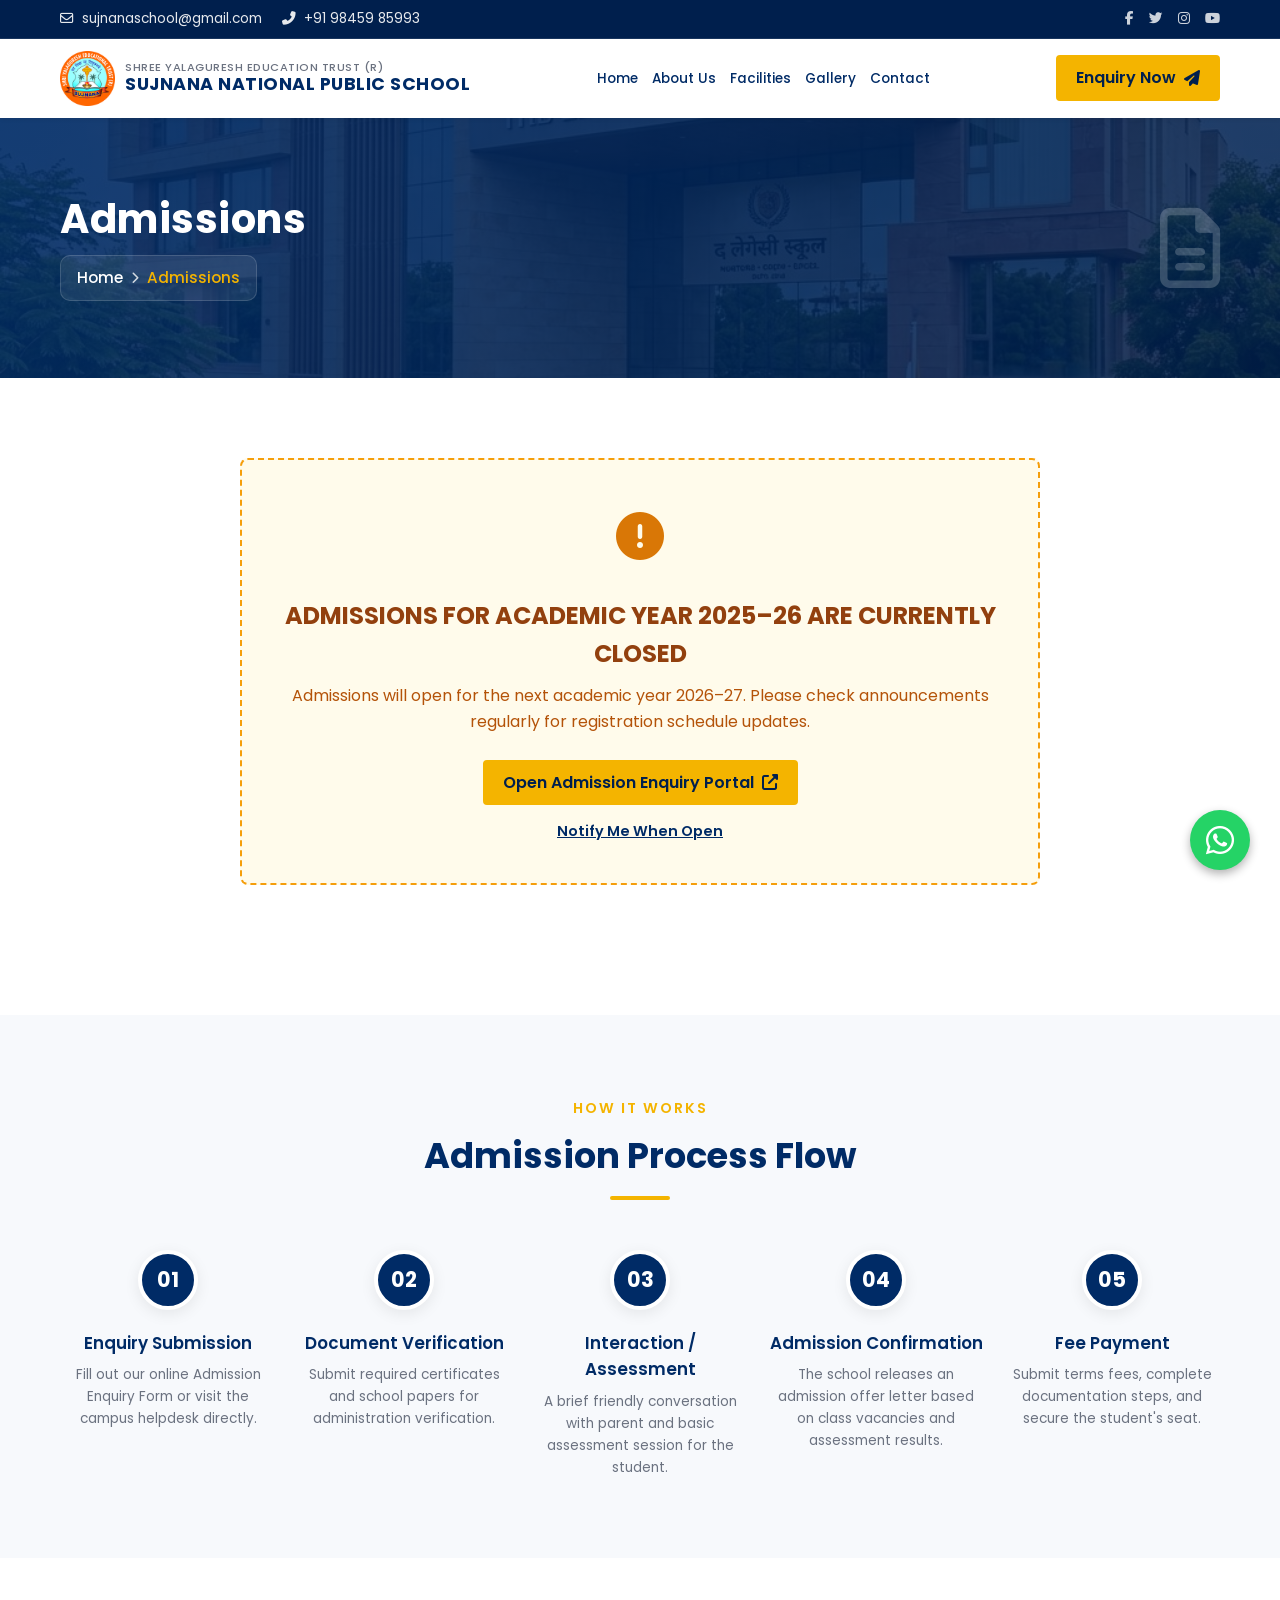
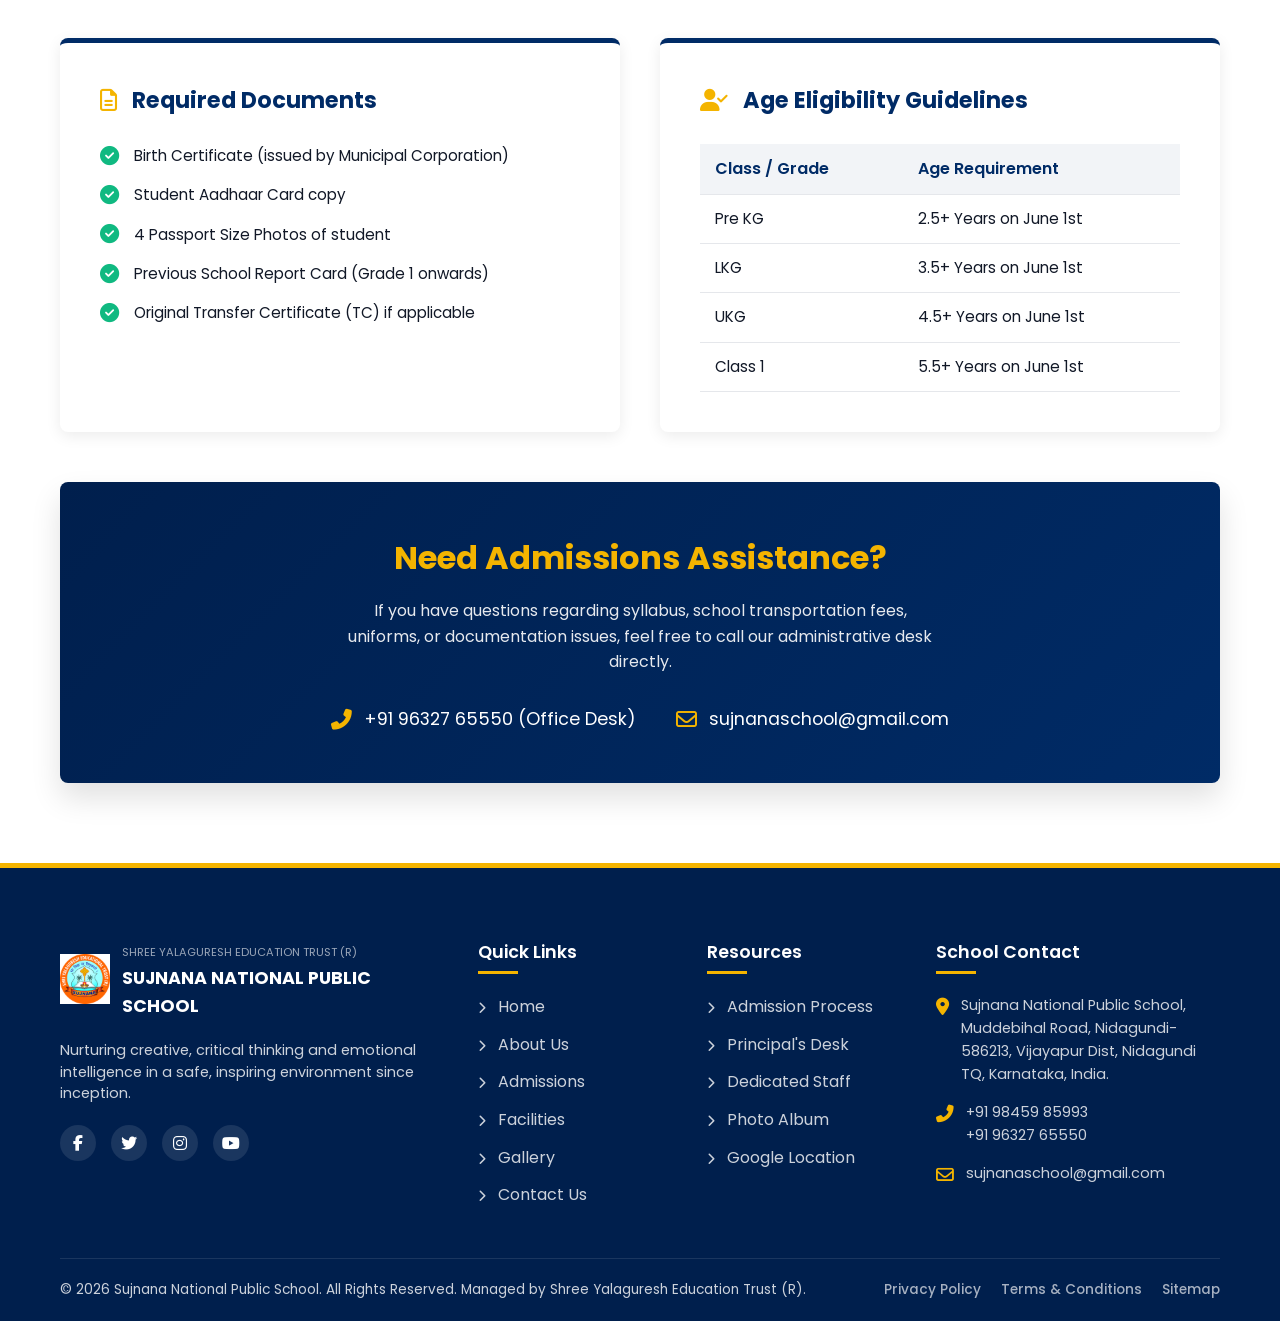
<file: admissions.html>
<!DOCTYPE html>
<html lang="en">
<head>

  <meta charset="UTF-8">
  <meta name="viewport" content="width=device-width, initial-scale=1.0">
  <title>Admissions | Sujnana National Public School</title>
  <meta name="description" content="Read about Sujnana National Public School admissions process, age eligibility criteria, required documents, and support helpdesk details.">
  <!-- Font Awesome CDN -->
  <link rel="stylesheet" href="https://cdnjs.cloudflare.com/ajax/libs/font-awesome/6.4.0/css/all.min.css">
  <!-- Style Sheet -->
  <link rel="stylesheet" href="css/style.css">
  <!-- Favicon -->
  <link rel="icon" type="image/jpeg" href="images/logo.jpeg">
  <link rel="apple-touch-icon" href="images/logo.jpeg">
</head>
<body>

  <!-- Common Header -->
  <header>
    <!-- Top Bar -->
    <div class="top-bar">
      <div class="container">
        <div class="top-info">
          <a href="mailto:sujnanaschool@gmail.com"><i class="far fa-envelope"></i> sujnanaschool@gmail.com</a>
          <a href="tel:+919845985993"><i class="fas fa-phone-alt"></i> +91 98459 85993</a>
        </div>
        <div class="top-socials">
          <a href="#" target="_blank" aria-label="Facebook"><i class="fab fa-facebook-f"></i></a>
          <a href="#" target="_blank" aria-label="Twitter"><i class="fab fa-twitter"></i></a>
          <a href="https://www.instagram.com/sujna_na/?hl=en" target="_blank" aria-label="Instagram"><i class="fab fa-instagram"></i></a>
          <a href="https://www.youtube.com/@sujnananationalpublicschoo7425" target="_blank" aria-label="YouTube"><i class="fab fa-youtube"></i></a>
        </div>
      </div>
    </div>

    <!-- Main Navbar -->
    <div class="navbar-wrapper">
      <div class="container">
        <nav class="navbar">
          <!-- Logo & Brand Info -->
          <a href="index.html" class="logo-container">
            <img src="images/logo.jpeg" alt="Sujnana National Public School Logo" class="logo-img">
            <div class="logo-text">
              <span class="trust-name">Shree Yalaguresh Education Trust (R)</span>
              <span class="school-name">SUJNANA NATIONAL PUBLIC SCHOOL</span>
            </div>
          </a>

          <!-- Navigation Links -->
          <ul class="nav-menu">
            <li><a href="index.html" class="nav-link">Home</a></li>
            <li><a href="about.html" class="nav-link">About Us</a></li>
            <li><a href="facilities.html" class="nav-link">Facilities</a></li>
            <!-- <li><a href="achievements.html" class="nav-link">Achievements</a></li> -->
            <li><a href="gallery.html" class="nav-link">Gallery</a></li>
            <li><a href="contact.html" class="nav-link">Contact</a></li>
          </ul>

          <!-- Enquiry Now CTA -->
          <div class="nav-cta">
            <a href="contact.html" class="btn-yellow">Enquiry Now <i class="fas fa-paper-plane"></i></a>
          </div>

          <!-- Hamburger Button for Mobile -->
          <button class="hamburger" aria-label="Toggle Menu">
            <span></span>
            <span></span>
            <span></span>
          </button>
        </nav>
      </div>
    </div>
  </header>

  <!-- Mobile Navigation Drawer -->
  <div class="mobile-nav-overlay"></div>
  <div class="mobile-nav">
    <div class="mobile-menu">
      <a href="index.html" class="mobile-link">Home</a>
      <a href="about.html" class="mobile-link">About Us</a>
      <a href="facilities.html" class="mobile-link">Facilities</a>
      <!-- <a href="achievements.html" class="mobile-link">Achievements</a> -->
      <a href="gallery.html" class="mobile-link">Gallery</a>
      <a href="contact.html" class="mobile-link">Contact</a>
    </div>
    <a href="contact.html" class="btn-yellow" style="width: 100%; justify-content: center; margin-top: 20px;">Enquiry Now <i class="fas fa-paper-plane"></i></a>
  </div>

  <!-- Breadcrumb Hero Section -->
  <section class="breadcrumb-hero" style="background-image: url('images/hero-school.jpg');">
    <div class="breadcrumb-hero-overlay"></div>
    <div class="container">
      <div class="breadcrumb-hero-left">
        <h1 class="breadcrumb-hero-title">Admissions</h1>
        <div class="breadcrumb-path">
          <a href="index.html">Home</a>
          <span class="breadcrumb-separator"><i class="fas fa-chevron-right"></i></span>
          <span class="breadcrumb-current">Admissions</span>
        </div>
      </div>
      <div class="breadcrumb-hero-right">
        <i class="far fa-file-alt breadcrumb-hero-icon"></i>
      </div>
    </div>
  </section>

  <!-- Notice Section -->
  <section class="admission-notice">
    <div class="container">
      <!-- Closed Alert Card -->
      <div class="notice-card">
        <div class="notice-icon"><i class="fas fa-exclamation-circle"></i></div>
        <h3 class="notice-title">ADMISSIONS FOR ACADEMIC YEAR 2025–26 ARE CURRENTLY CLOSED</h3>
        <p class="notice-desc">Admissions will open for the next academic year 2026–27. Please check announcements regularly for registration schedule updates.</p>
        <div class="notice-ctas">
          <a href="contact.html" class="btn-yellow">Open Admission Enquiry Portal <i class="fas fa-external-link-alt"></i></a>
          <a href="#" class="notify-link" onclick="alert('Thank you! You will be notified as soon as 2026-27 admission registrations open.'); return false;">Notify Me When Open</a>
        </div>
      </div>
    </div>
  </section>

  <!-- Admission Process Section -->
  <section class="process-section" id="process">
    <div class="container">
      <div class="section-title-wrapper">
        <span class="section-subtitle">How It Works</span>
        <h2 class="section-title">Admission Process Flow</h2>
      </div>

      <div class="process-steps">
        <!-- Step 1 -->
        <div class="process-step">
          <div class="step-number">01</div>
          <h4 class="step-title">Enquiry Submission</h4>
          <p class="step-desc">Fill out our online Admission Enquiry Form or visit the campus helpdesk directly.</p>
        </div>
        <!-- Step 2 -->
        <div class="process-step">
          <div class="step-number">02</div>
          <h4 class="step-title">Document Verification</h4>
          <p class="step-desc">Submit required certificates and school papers for administration verification.</p>
        </div>
        <!-- Step 3 -->
        <div class="process-step">
          <div class="step-number">03</div>
          <h4 class="step-title">Interaction / Assessment</h4>
          <p class="step-desc">A brief friendly conversation with parent and basic assessment session for the student.</p>
        </div>
        <!-- Step 4 -->
        <div class="process-step">
          <div class="step-number">04</div>
          <h4 class="step-title">Admission Confirmation</h4>
          <p class="step-desc">The school releases an admission offer letter based on class vacancies and assessment results.</p>
        </div>
        <!-- Step 5 -->
        <div class="process-step">
          <div class="step-number">05</div>
          <h4 class="step-title">Fee Payment</h4>
          <p class="step-desc">Submit terms fees, complete documentation steps, and secure the student's seat.</p>
        </div>
      </div>
    </div>
  </section>

  <!-- Documents & Eligibility -->
  <section class="docs-elig">
    <div class="container">
      <div class="docs-elig-grid">
        <!-- Required Documents -->
        <div class="docs-card" id="documents">
          <h3><i class="far fa-file-alt" style="color: var(--yellow); margin-right: 10px;"></i> Required Documents</h3>
          <ul class="docs-list">
            <li><i class="fas fa-check-circle"></i> Birth Certificate (issued by Municipal Corporation)</li>
            <li><i class="fas fa-check-circle"></i> Student Aadhaar Card copy</li>
            <li><i class="fas fa-check-circle"></i> 4 Passport Size Photos of student</li>
            <li><i class="fas fa-check-circle"></i> Previous School Report Card (Grade 1 onwards)</li>
            <li><i class="fas fa-check-circle"></i> Original Transfer Certificate (TC) if applicable</li>
          </ul>
        </div>

        <!-- Age Eligibility -->
        <div class="elig-card" id="eligibility">
          <h3><i class="fas fa-user-check" style="color: var(--yellow); margin-right: 10px;"></i> Age Eligibility Guidelines</h3>
          <table class="elig-table">
            <thead>
              <tr>
                <th>Class / Grade</th>
                <th>Age Requirement</th>
              </tr>
            </thead>
            <tbody>
              <tr>
                <td>Pre KG</td>
                <td>2.5+ Years on June 1st</td>
              </tr>
              <tr>
                <td>LKG</td>
                <td>3.5+ Years on June 1st</td>
              </tr>
              <tr>
                <td>UKG</td>
                <td>4.5+ Years on June 1st</td>
              </tr>
              <tr>
                <td>Class 1</td>
                <td>5.5+ Years on June 1st</td>
              </tr>
            </tbody>
          </table>
        </div>
      </div>

      <!-- Why Choose Us Mini Card -->
      <div class="support-cta" id="enquiry">
        <h3>Need Admissions Assistance?</h3>
        <p>If you have questions regarding syllabus, school transportation fees, uniforms, or documentation issues, feel free to call our administrative desk directly.</p>
        <div class="support-contact-info">
          <div class="support-contact-item">
            <i class="fas fa-phone-alt"></i>
            <span>+91 96327 65550 (Office Desk)</span>
          </div>
          <div class="support-contact-item">
            <i class="far fa-envelope"></i>
            <span>sujnanaschool@gmail.com</span>
          </div>
        </div>
      </div>
    </div>
  </section>

  <!-- Common Footer -->
  <footer class="footer">
    <div class="container">
      <div class="footer-grid">
        <div class="footer-col-about">
          <div class="footer-logo-container">
            <img src="images/logo.jpeg" alt="SNPS Logo" class="footer-logo-img">
            <div>
              <span class="footer-trust-name">Shree Yalaguresh Education Trust (R)</span>
              <h4 class="footer-school-name">SUJNANA NATIONAL PUBLIC SCHOOL</h4>
            </div>
          </div>
          <p class="footer-tagline">Nurturing creative, critical thinking and emotional intelligence in a safe, inspiring environment since inception.</p>
          <div class="footer-socials">
            <a href="#" target="_blank" aria-label="Facebook"><i class="fab fa-facebook-f"></i></a>
            <a href="#" target="_blank" aria-label="Twitter"><i class="fab fa-twitter"></i></a>
            <a href="https://www.instagram.com/sujna_na/?hl=en" target="_blank" aria-label="Instagram"><i class="fab fa-instagram"></i></a>
            <a href="https://www.youtube.com/@sujnananationalpublicschoo7425" target="_blank" aria-label="YouTube"><i class="fab fa-youtube"></i></a>
          </div>
        </div>

        <div>
          <h4 class="footer-col-title">Quick Links</h4>
          <ul class="footer-links">
            <li><a href="index.html"><i class="fas fa-chevron-right" style="font-size: 0.75rem; margin-right: 8px;"></i> Home</a></li>
            <li><a href="about.html"><i class="fas fa-chevron-right" style="font-size: 0.75rem; margin-right: 8px;"></i> About Us</a></li>
            <li><a href="admissions.html"><i class="fas fa-chevron-right" style="font-size: 0.75rem; margin-right: 8px;"></i> Admissions</a></li>
            <li><a href="facilities.html"><i class="fas fa-chevron-right" style="font-size: 0.75rem; margin-right: 8px;"></i> Facilities</a></li>
            <!-- <li><a href="achievements.html"><i class="fas fa-chevron-right" style="font-size: 0.75rem; margin-right: 8px;"></i> Achievements</a></li> -->
            <li><a href="gallery.html"><i class="fas fa-chevron-right" style="font-size: 0.75rem; margin-right: 8px;"></i> Gallery</a></li>
            <li><a href="contact.html"><i class="fas fa-chevron-right" style="font-size: 0.75rem; margin-right: 8px;"></i> Contact Us</a></li>
          </ul>
        </div>

        <div>
          <h4 class="footer-col-title">Resources</h4>
          <ul class="footer-links">
            <li><a href="admissions.html#process"><i class="fas fa-chevron-right" style="font-size: 0.75rem; margin-right: 8px;"></i> Admission Process</a></li>
            <li><a href="about.html#principal"><i class="fas fa-chevron-right" style="font-size: 0.75rem; margin-right: 8px;"></i> Principal's Desk</a></li>
            <li><a href="about.html#team"><i class="fas fa-chevron-right" style="font-size: 0.75rem; margin-right: 8px;"></i> Dedicated Staff</a></li>
            <li><a href="gallery.html#photos"><i class="fas fa-chevron-right" style="font-size: 0.75rem; margin-right: 8px;"></i> Photo Album</a></li>
            <li><a href="contact.html#map"><i class="fas fa-chevron-right" style="font-size: 0.75rem; margin-right: 8px;"></i> Google Location</a></li>
          </ul>
        </div>

        <div>
          <h4 class="footer-col-title">School Contact</h4>
          <div class="footer-contact-info">
            <div class="footer-contact-item">
              <i class="fas fa-map-marker-alt"></i>
              <span>Sujnana National Public School, Muddebihal Road, Nidagundi-586213, Vijayapur Dist, Nidagundi TQ, Karnataka, India.</span>
            </div>
            <div class="footer-contact-item">
              <i class="fas fa-phone-alt"></i>
              <span>+91 98459 85993<br>+91 96327 65550</span>
            </div>
            <div class="footer-contact-item">
              <i class="far fa-envelope"></i>
              <span>sujnanaschool@gmail.com</span>
            </div>
          </div>
        </div>
      </div>

      <div class="footer-bottom">
        <div class="footer-bottom-flex">
          <p>&copy; 2026 Sujnana National Public School. All Rights Reserved. Managed by Shree Yalaguresh Education Trust (R).</p>
          <div class="footer-legal-links">
            <a href="privacy.html" class="footer-legal-link">Privacy Policy</a>
            <a href="terms.html" class="footer-legal-link">Terms & Conditions</a>
            <a href="sitemap.html" class="footer-legal-link">Sitemap</a>
          </div>
        </div>
      </div>
    </div>
  </footer>

  <!-- Floating WhatsApp Widget -->
  <a href="https://wa.me/919845985993" class="whatsapp-float" target="_blank" aria-label="WhatsApp Contact">
    <i class="fab fa-whatsapp"></i>
  </a>

  <!-- Back to Top Button -->
  <button class="back-to-top" aria-label="Back to Top">
    <i class="fas fa-chevron-up"></i>
  </button>

  <script src="js/script.js"></script>
</body>
</html>
</file>
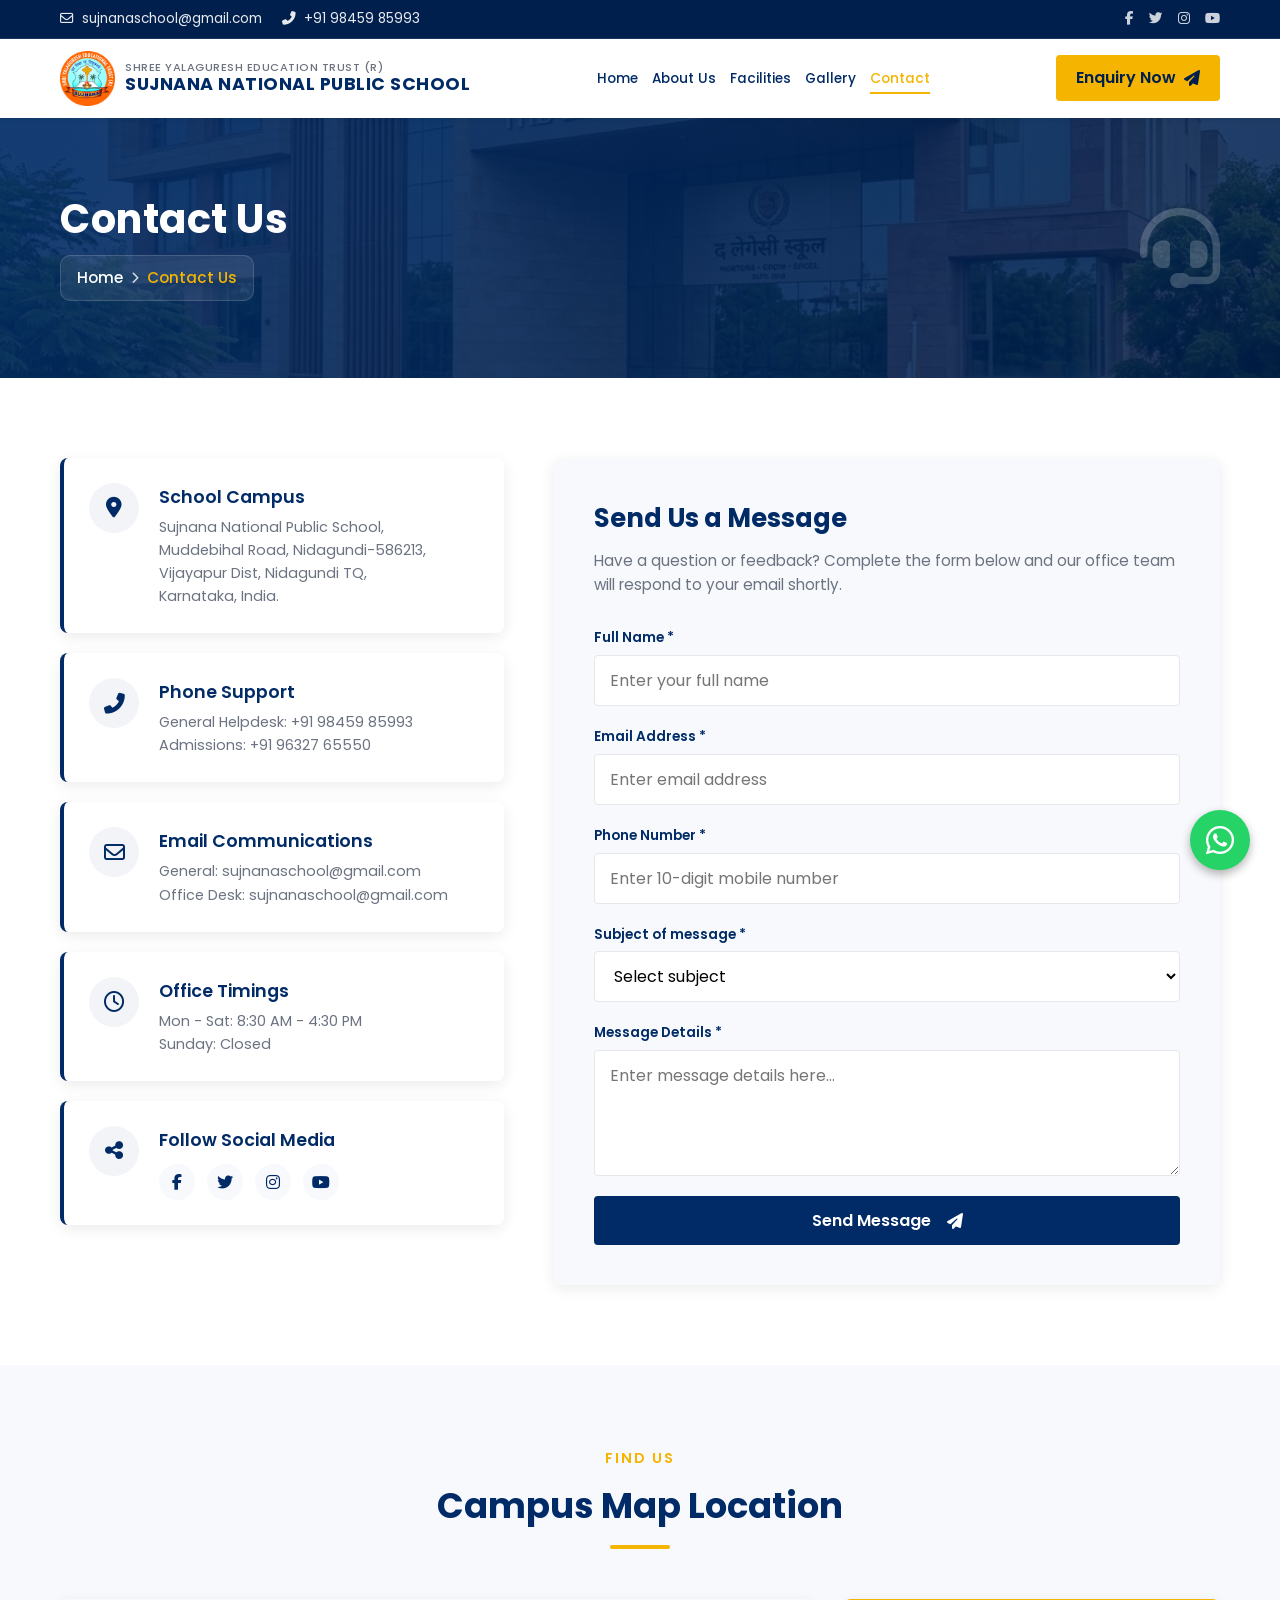
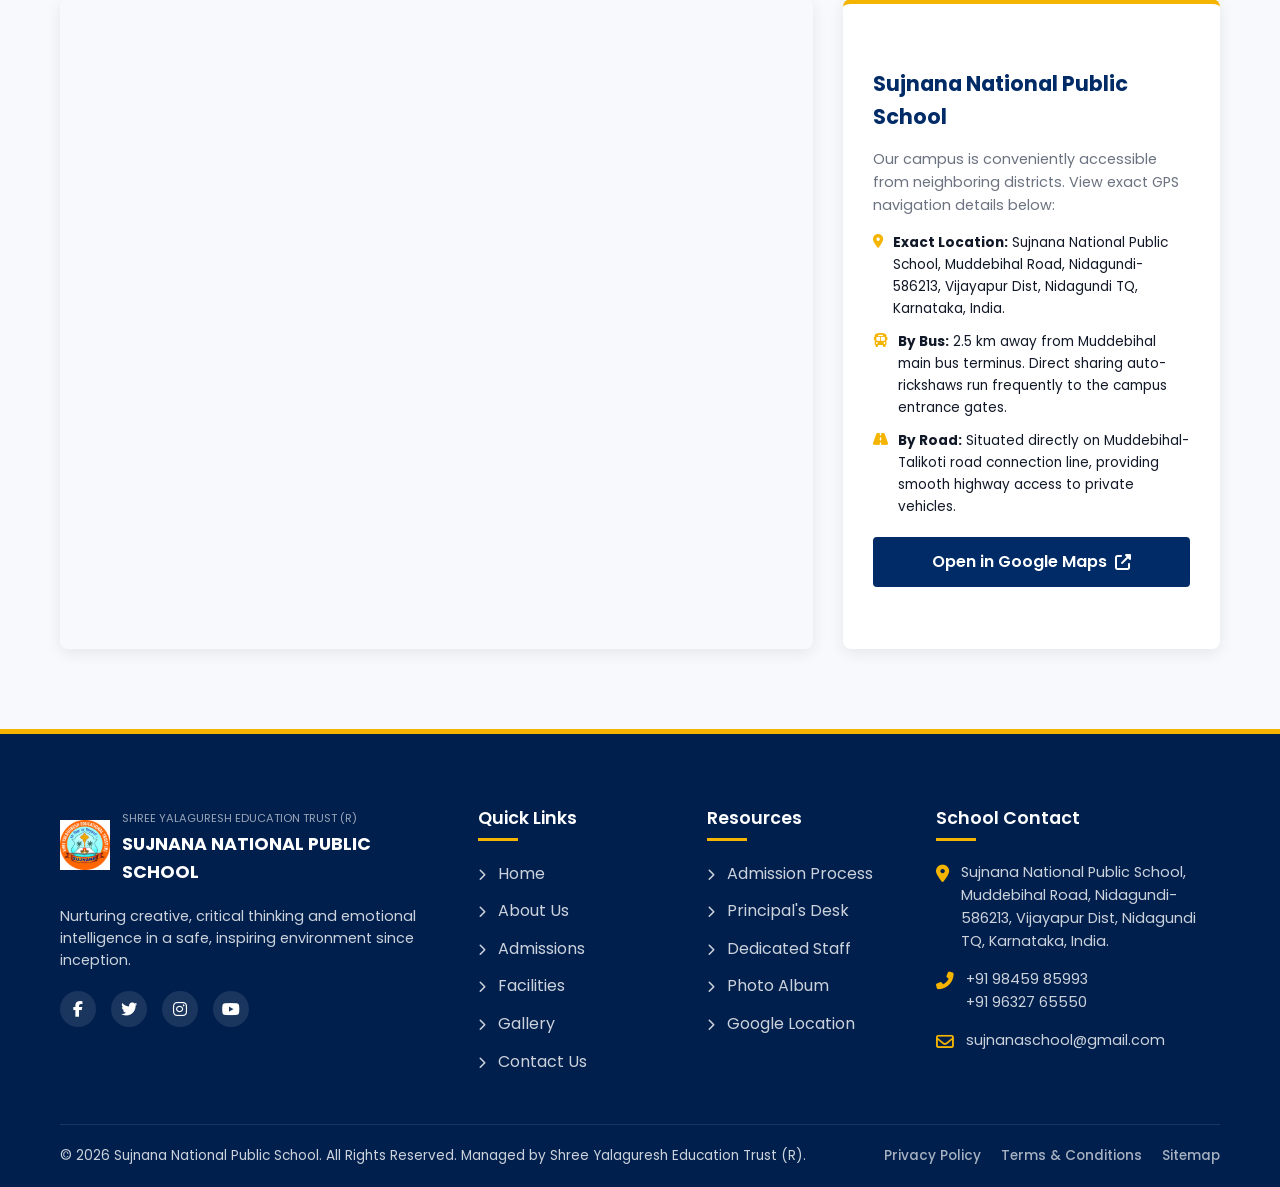
<file: contact.html>
<!DOCTYPE html>
<html lang="en">

<head>

  <meta charset="UTF-8">
  <meta name="viewport" content="width=device-width, initial-scale=1.0">
  <title>Contact Us | Sujnana National Public School</title>
  <meta name="description"
    content="Contact Sujnana National Public School. Find our office phone number, official email address, location map, and route access instructions.">
  <!-- Font Awesome CDN -->
  <link rel="stylesheet" href="https://cdnjs.cloudflare.com/ajax/libs/font-awesome/6.4.0/css/all.min.css">
  <!-- Style Sheet -->
  <link rel="stylesheet" href="css/style.css">
  <!-- Favicon -->
  <link rel="icon" type="image/jpeg" href="images/logo.jpeg">
  <link rel="apple-touch-icon" href="images/logo.jpeg">
</head>

<body>

  <!-- Common Header -->
  <header>
    <!-- Top Bar -->
    <div class="top-bar">
      <div class="container">
        <div class="top-info">
          <a href="mailto:sujnanaschool@gmail.com"><i class="far fa-envelope"></i> sujnanaschool@gmail.com</a>
          <a href="tel:+919845985993"><i class="fas fa-phone-alt"></i> +91 98459 85993</a>
        </div>
        <div class="top-socials">
          <a href="#" target="_blank" aria-label="Facebook"><i class="fab fa-facebook-f"></i></a>
          <a href="#" target="_blank" aria-label="Twitter"><i class="fab fa-twitter"></i></a>
          <a href="https://www.instagram.com/sujna_na/?hl=en" target="_blank" aria-label="Instagram"><i
              class="fab fa-instagram"></i></a>
          <a href="https://www.youtube.com/@sujnananationalpublicschoo7425" target="_blank" aria-label="YouTube"><i
              class="fab fa-youtube"></i></a>
        </div>
      </div>
    </div>

    <!-- Main Navbar -->
    <div class="navbar-wrapper">
      <div class="container">
        <nav class="navbar">
          <!-- Logo & Brand Info -->
          <a href="index.html" class="logo-container">
            <img src="images/logo.jpeg" alt="Sujnana National Public School Logo" class="logo-img">
            <div class="logo-text">
              <span class="trust-name">Shree Yalaguresh Education Trust (R)</span>
              <span class="school-name">SUJNANA NATIONAL PUBLIC SCHOOL</span>
            </div>
          </a>

          <!-- Navigation Links -->
          <ul class="nav-menu">
            <li><a href="index.html" class="nav-link">Home</a></li>
            <li><a href="about.html" class="nav-link">About Us</a></li>
            <li><a href="facilities.html" class="nav-link">Facilities</a></li>
            <!-- <li><a href="achievements.html" class="nav-link">Achievements</a></li> -->
            <li><a href="gallery.html" class="nav-link">Gallery</a></li>
            <li><a href="contact.html" class="nav-link">Contact</a></li>
          </ul>

          <!-- Enquiry Now CTA -->
          <div class="nav-cta">
            <a href="contact.html" class="btn-yellow">Enquiry Now <i class="fas fa-paper-plane"></i></a>
          </div>

          <!-- Hamburger Button for Mobile -->
          <button class="hamburger" aria-label="Toggle Menu">
            <span></span>
            <span></span>
            <span></span>
          </button>
        </nav>
      </div>
    </div>
  </header>

  <!-- Mobile Navigation Drawer -->
  <div class="mobile-nav-overlay"></div>
  <div class="mobile-nav">
    <div class="mobile-menu">
      <a href="index.html" class="mobile-link">Home</a>
      <a href="about.html" class="mobile-link">About Us</a>
      <a href="facilities.html" class="mobile-link">Facilities</a>
      <!-- <a href="achievements.html" class="mobile-link">Achievements</a> -->
      <a href="gallery.html" class="mobile-link">Gallery</a>
      <a href="contact.html" class="mobile-link">Contact</a>
    </div>
    <a href="contact.html" class="btn-yellow" style="width: 100%; justify-content: center; margin-top: 20px;">Enquiry
      Now <i class="fas fa-paper-plane"></i></a>
  </div>

  <!-- Breadcrumb Hero Section -->
  <section class="breadcrumb-hero" style="background-image: url('images/hero-school.jpg');">
    <div class="breadcrumb-hero-overlay"></div>
    <div class="container">
      <div class="breadcrumb-hero-left">
        <h1 class="breadcrumb-hero-title">Contact Us</h1>
        <div class="breadcrumb-path">
          <a href="index.html">Home</a>
          <span class="breadcrumb-separator"><i class="fas fa-chevron-right"></i></span>
          <span class="breadcrumb-current">Contact Us</span>
        </div>
      </div>
      <div class="breadcrumb-hero-right">
        <i class="fas fa-headset breadcrumb-hero-icon"></i>
      </div>
    </div>
  </section>

  <!-- Contact Grid Details & Form -->
  <section class="contact-details-section">
    <div class="container">
      <div class="contact-grid">

        <!-- Get In Touch Cards -->
        <div class="contact-cards-container">
          <!-- Location Card -->
          <div class="contact-info-card">
            <div class="contact-card-icon"><i class="fas fa-map-marker-alt"></i></div>
            <div>
              <h3 class="contact-card-title">School Campus</h3>
              <p class="contact-card-text">Sujnana National Public School,<br>Muddebihal Road, Nidagundi-586213,<br>Vijayapur Dist, Nidagundi TQ,<br>Karnataka, India.</p>
            </div>
          </div>

          <!-- Phone Card -->
          <div class="contact-info-card" id="phone-numbers">
            <div class="contact-card-icon"><i class="fas fa-phone-alt"></i></div>
            <div>
              <h3 class="contact-card-title">Phone Support</h3>
              <p class="contact-card-text">
                General Helpdesk: <a href="tel:+919845985993">+91 98459 85993</a><br>
                Admissions: <a href="tel:+919632765550">+91 96327 65550</a>
              </p>
            </div>
          </div>

          <!-- Email Card -->
          <div class="contact-info-card" id="email-address">
            <div class="contact-card-icon"><i class="far fa-envelope"></i></div>
            <div>
              <h3 class="contact-card-title">Email Communications</h3>
              <p class="contact-card-text">
                General: <a href="mailto:sujnanaschool@gmail.com">sujnanaschool@gmail.com</a><br>
                Office Desk: <a href="mailto:sujnanaschool@gmail.com">sujnanaschool@gmail.com</a>
              </p>
            </div>
          </div>

          <!-- Hours Card -->
          <div class="contact-info-card" id="office-hours">
            <div class="contact-card-icon"><i class="far fa-clock"></i></div>
            <div>
              <h3 class="contact-card-title">Office Timings</h3>
              <p class="contact-card-text">Mon - Sat: 8:30 AM - 4:30 PM<br>Sunday: Closed</p>
            </div>
          </div>

          <!-- Follow Us Socials Card -->
          <div class="contact-info-card">
            <div class="contact-card-icon"><i class="fas fa-share-alt"></i></div>
            <div>
              <h3 class="contact-card-title">Follow Social Media</h3>
              <div class="contact-social-icons">
                <a href="#" target="_blank" aria-label="Facebook"><i class="fab fa-facebook-f"></i></a>
                <a href="#" target="_blank" aria-label="Twitter"><i class="fab fa-twitter"></i></a>
                <a href="https://www.instagram.com/sujna_na/?hl=en" target="_blank" aria-label="Instagram"><i
                    class="fab fa-instagram"></i></a>
                <a href="https://www.youtube.com/@sujnananationalpublicschoo7425" target="_blank"
                  aria-label="YouTube"><i class="fab fa-youtube"></i></a>
              </div>
            </div>
          </div>
        </div>

        <!-- Send Us A Message Form Container -->
        <div class="contact-form-container">
          <h3 class="contact-form-title">Send Us a Message</h3>
          <p class="contact-form-desc">Have a question or feedback? Complete the form below and our office team will
            respond to your email shortly.</p>

          <form id="contactForm" novalidate>
            <div id="contactFormStatus" class="form-status-alert" style="display: none;"></div>

            <div class="form-group" style="margin-bottom: 20px;">
              <label for="contactName" class="form-label">Full Name *</label>
              <input type="text" id="contactName" name="name" class="form-input" placeholder="Enter your full name"
                required>
              <span class="error-message"></span>
            </div>

            <div class="form-group" style="margin-bottom: 20px;">
              <label for="contactEmail" class="form-label">Email Address *</label>
              <input type="email" id="contactEmail" name="email" class="form-input" placeholder="Enter email address"
                required>
              <span class="error-message"></span>
            </div>

            <div class="form-group" style="margin-bottom: 20px;">
              <label for="contactPhone" class="form-label">Phone Number *</label>
              <input type="tel" id="contactPhone" name="phone" class="form-input"
                placeholder="Enter 10-digit mobile number" required>
              <span class="error-message"></span>
            </div>

            <div class="form-group" style="margin-bottom: 20px;">
              <label for="contactSubject" class="form-label">Subject of message *</label>
              <select id="contactSubject" name="subject" class="form-input" required>
                <option value="" disabled selected>Select subject</option>
                <option value="Admissions Enquiry">Admissions Enquiry</option>
                <option value="Fee Structures">Fee Structures</option>
                <option value="Campus Facilities">Campus Facilities</option>
                <option value="School Curriculum">School Curriculum</option>
                <option value="Job Openings / Career">Job Openings / Career</option>
                <option value="Others">Others</option>
              </select>
              <span class="error-message"></span>
            </div>

            <div class="form-group" style="margin-bottom: 20px;">
              <label for="contactMessage" class="form-label">Message Details *</label>
              <textarea id="contactMessage" name="message" class="form-input" rows="4"
                placeholder="Enter message details here..." required></textarea>
              <span class="error-message"></span>
            </div>

            <button type="submit" id="contactSubmitBtn" class="btn-primary"
              style="width: 100%; justify-content: center;">
              <span>Send Message</span> <i class="fas fa-paper-plane" style="margin-left: 8px;"></i>
            </button>
          </form>
        </div>

      </div>
    </div>
  </section>

  <!-- Google Map Section -->
  <section class="map-section" id="map">
    <div class="container">
      <div class="section-title-wrapper">
        <span class="section-subtitle">Find Us</span>
        <h2 class="section-title">Campus Map Location</h2>
      </div>

      <div class="map-wrapper">
        <!-- Google Map Iframe (Sujnana National Public School Exact Location) -->
        <div class="map-iframe-container">
          <iframe
            src="https://www.google.com/maps/embed?pb=!1m18!1m12!1m3!1d3820.26442111815!2d75.9471999!3d16.3629478!2m3!1f0!2f0!3f0!3m2!1i1024!2i768!4f13.1!3m3!1m2!1s0x3bc796df9186f203%3A0x6a88b1e2c343e13b!2sSujnana%20National%20Public%20School!5e0!3m2!1sen!2sin!4v1782392900000!5m2!1sen!2sin"
            allowfullscreen="" loading="lazy" referrerpolicy="no-referrer-when-downgrade"
            title="Sujnana National Public School Location Map">
          </iframe>
        </div>

        <!-- Easy Access Card -->
        <div class="easy-access-card">
          <h3>Sujnana National Public School</h3>
          <p>Our campus is conveniently accessible from neighboring districts. View exact GPS navigation details below:
          </p>
          <ul class="easy-access-list">
            <li>
              <i class="fas fa-map-marker-alt"></i>
              <span><strong>Exact Location:</strong> Sujnana National Public School, Muddebihal Road, Nidagundi-586213, Vijayapur Dist, Nidagundi TQ, Karnataka, India.</span>
            </li>
            <li>
              <i class="fas fa-bus"></i>
              <span><strong>By Bus:</strong> 2.5 km away from Muddebihal main bus terminus. Direct sharing
                auto-rickshaws run frequently to the campus entrance gates.</span>
            </li>
            <li>
              <i class="fas fa-road"></i>
              <span><strong>By Road:</strong> Situated directly on Muddebihal-Talikoti road connection line, providing
                smooth highway access to private vehicles.</span>
            </li>
          </ul>
          <a href="https://www.google.com/maps/place/Sujnana+National+Public+School/@16.3632013,75.9479307,221m/data=!3m1!1e3!4m6!3m5!1s0x3bc796df9186f203:0x6a88b1e2c343e13b!8m2!3d16.3629478!4d75.9471999!16s%2Fg%2F11c6d9kn13?entry=ttu&g_ep=EgoyMDI2MDcxNS4wIKXMDSoASAFQAw%3D%3D"
            target="_blank" class="btn-primary" style="margin-top: 20px; width: 100%; justify-content: center;">Open in
            Google Maps <i class="fas fa-external-link-alt"></i></a>
        </div>
      </div>
    </div>
  </section>

  <!-- Common Footer -->
  <footer class="footer">
    <div class="container">
      <div class="footer-grid">
        <div class="footer-col-about">
          <div class="footer-logo-container">
            <img src="images/logo.jpeg" alt="SNPS Logo" class="footer-logo-img">
            <div>
              <span class="footer-trust-name">Shree Yalaguresh Education Trust (R)</span>
              <h4 class="footer-school-name">SUJNANA NATIONAL PUBLIC SCHOOL</h4>
            </div>
          </div>
          <p class="footer-tagline">Nurturing creative, critical thinking and emotional intelligence in a safe,
            inspiring environment since inception.</p>
          <div class="footer-socials">
            <a href="#" target="_blank" aria-label="Facebook"><i class="fab fa-facebook-f"></i></a>
            <a href="#" target="_blank" aria-label="Twitter"><i class="fab fa-twitter"></i></a>
            <a href="https://www.instagram.com/sujna_na/?hl=en" target="_blank" aria-label="Instagram"><i
                class="fab fa-instagram"></i></a>
            <a href="https://www.youtube.com/@sujnananationalpublicschoo7425" target="_blank" aria-label="YouTube"><i
                class="fab fa-youtube"></i></a>
          </div>
        </div>

        <div>
          <h4 class="footer-col-title">Quick Links</h4>
          <ul class="footer-links">
            <li><a href="index.html"><i class="fas fa-chevron-right" style="font-size: 0.75rem; margin-right: 8px;"></i>
                Home</a></li>
            <li><a href="about.html"><i class="fas fa-chevron-right" style="font-size: 0.75rem; margin-right: 8px;"></i>
                About Us</a></li>
            <li><a href="admissions.html"><i class="fas fa-chevron-right"
                  style="font-size: 0.75rem; margin-right: 8px;"></i> Admissions</a></li>
            <li><a href="facilities.html"><i class="fas fa-chevron-right"
                  style="font-size: 0.75rem; margin-right: 8px;"></i> Facilities</a></li>
            <!-- <li><a href="achievements.html"><i class="fas fa-chevron-right"
                  style="font-size: 0.75rem; margin-right: 8px;"></i> Achievements</a></li> -->
            <li><a href="gallery.html"><i class="fas fa-chevron-right"
                  style="font-size: 0.75rem; margin-right: 8px;"></i> Gallery</a></li>
            <li><a href="contact.html"><i class="fas fa-chevron-right"
                  style="font-size: 0.75rem; margin-right: 8px;"></i> Contact Us</a></li>
          </ul>
        </div>

        <div>
          <h4 class="footer-col-title">Resources</h4>
          <ul class="footer-links">
            <li><a href="admissions.html#process"><i class="fas fa-chevron-right"
                  style="font-size: 0.75rem; margin-right: 8px;"></i> Admission Process</a></li>
            <li><a href="about.html#principal"><i class="fas fa-chevron-right"
                  style="font-size: 0.75rem; margin-right: 8px;"></i> Principal's Desk</a></li>
            <li><a href="about.html#team"><i class="fas fa-chevron-right"
                  style="font-size: 0.75rem; margin-right: 8px;"></i> Dedicated Staff</a></li>
            <li><a href="gallery.html#photos"><i class="fas fa-chevron-right"
                  style="font-size: 0.75rem; margin-right: 8px;"></i> Photo Album</a></li>
            <li><a href="contact.html#map"><i class="fas fa-chevron-right"
                  style="font-size: 0.75rem; margin-right: 8px;"></i> Google Location</a></li>
          </ul>
        </div>

        <div>
          <h4 class="footer-col-title">School Contact</h4>
          <div class="footer-contact-info">
            <div class="footer-contact-item">
              <i class="fas fa-map-marker-alt"></i>
              <span>Sujnana National Public School, Muddebihal Road, Nidagundi-586213, Vijayapur Dist, Nidagundi TQ, Karnataka, India.</span>
            </div>
            <div class="footer-contact-item">
              <i class="fas fa-phone-alt"></i>
              <span>+91 98459 85993<br>+91 96327 65550</span>
            </div>
            <div class="footer-contact-item">
              <i class="far fa-envelope"></i>
              <span>sujnanaschool@gmail.com</span>
            </div>
          </div>
        </div>
      </div>

      <div class="footer-bottom">
        <div class="footer-bottom-flex">
          <p>&copy; 2026 Sujnana National Public School. All Rights Reserved. Managed by Shree Yalaguresh Education
            Trust (R).</p>
          <div class="footer-legal-links">
            <a href="privacy.html" class="footer-legal-link">Privacy Policy</a>
            <a href="terms.html" class="footer-legal-link">Terms & Conditions</a>
            <a href="sitemap.html" class="footer-legal-link">Sitemap</a>
          </div>
        </div>
      </div>
    </div>
  </footer>

  <!-- Floating WhatsApp Widget -->
  <a href="https://wa.me/919845985993" class="whatsapp-float" target="_blank" aria-label="WhatsApp Contact">
    <i class="fab fa-whatsapp"></i>
  </a>

  <!-- Back to Top Button -->
  <button class="back-to-top" aria-label="Back to Top">
    <i class="fas fa-chevron-up"></i>
  </button>

  <!-- JS Scripts -->
  <script src="js/config.js"></script>
  <script src="js/script.js"></script>
</body>

</html>
</file>
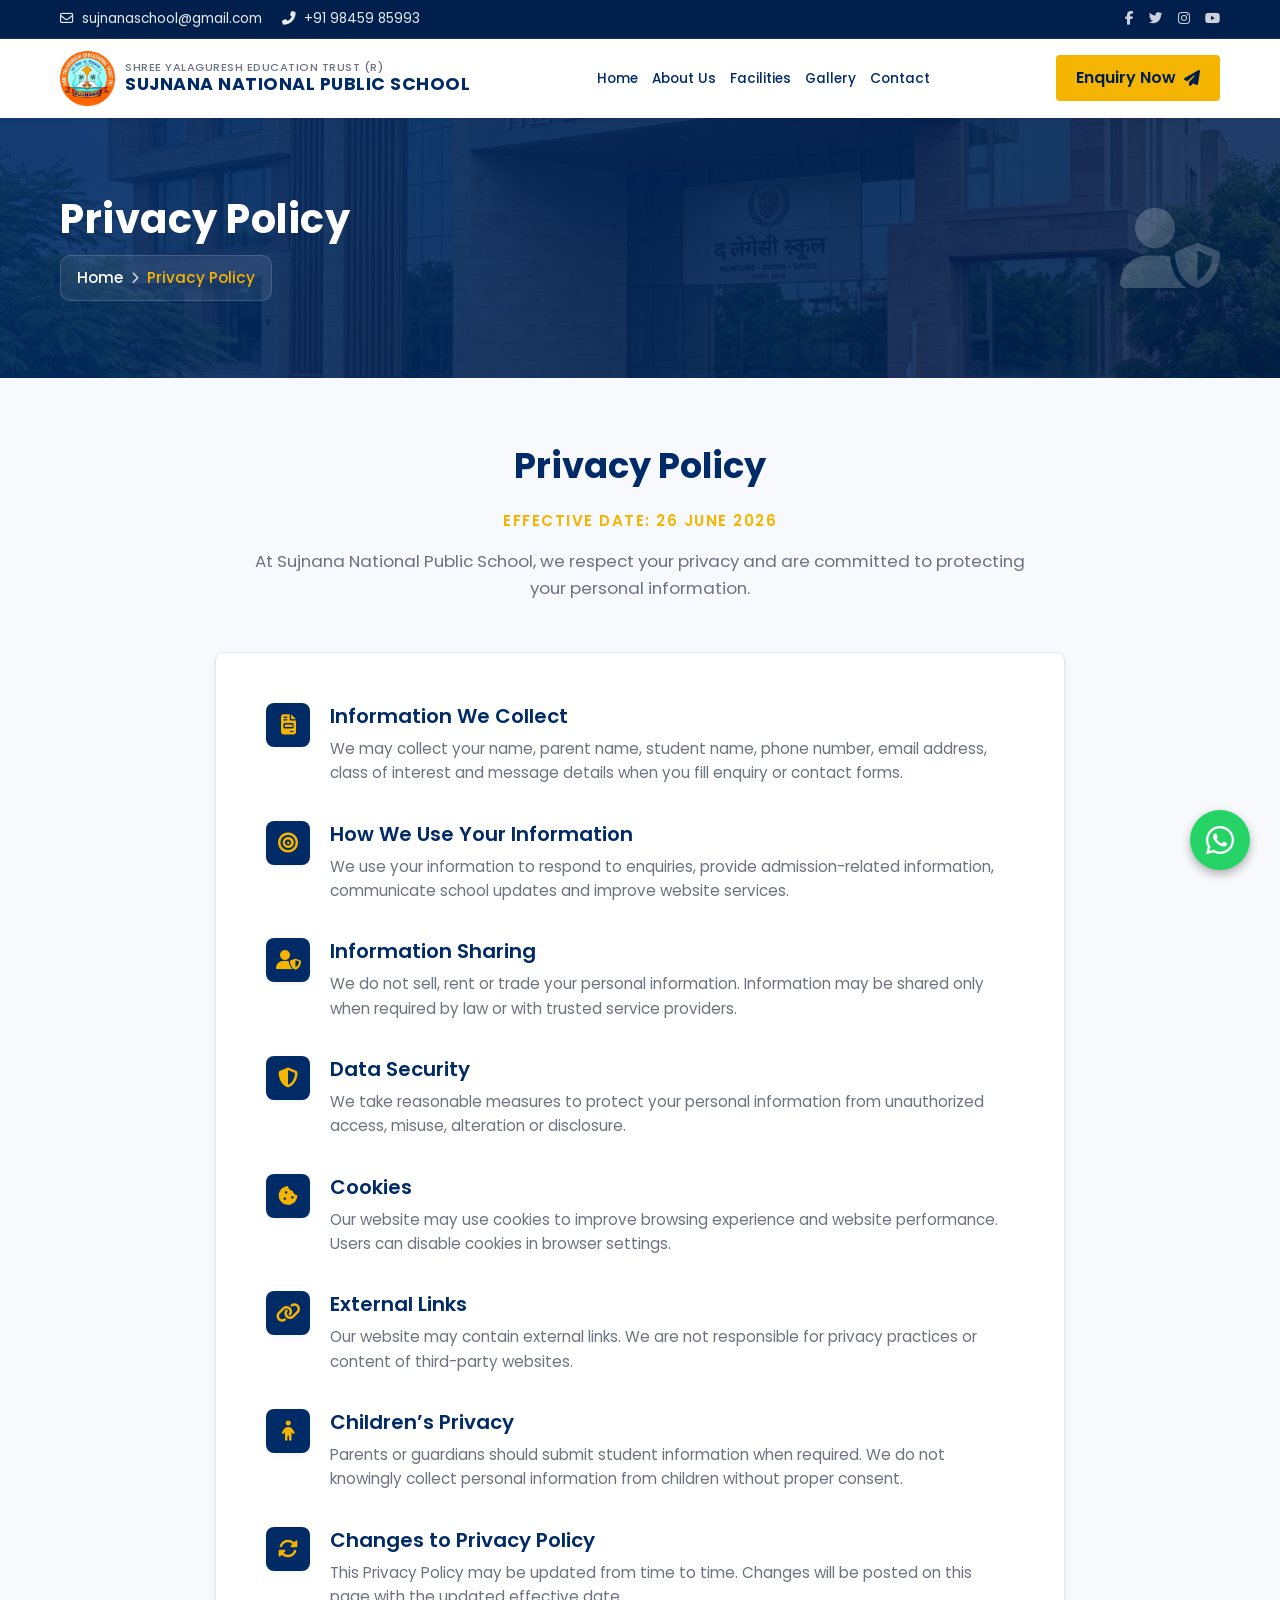
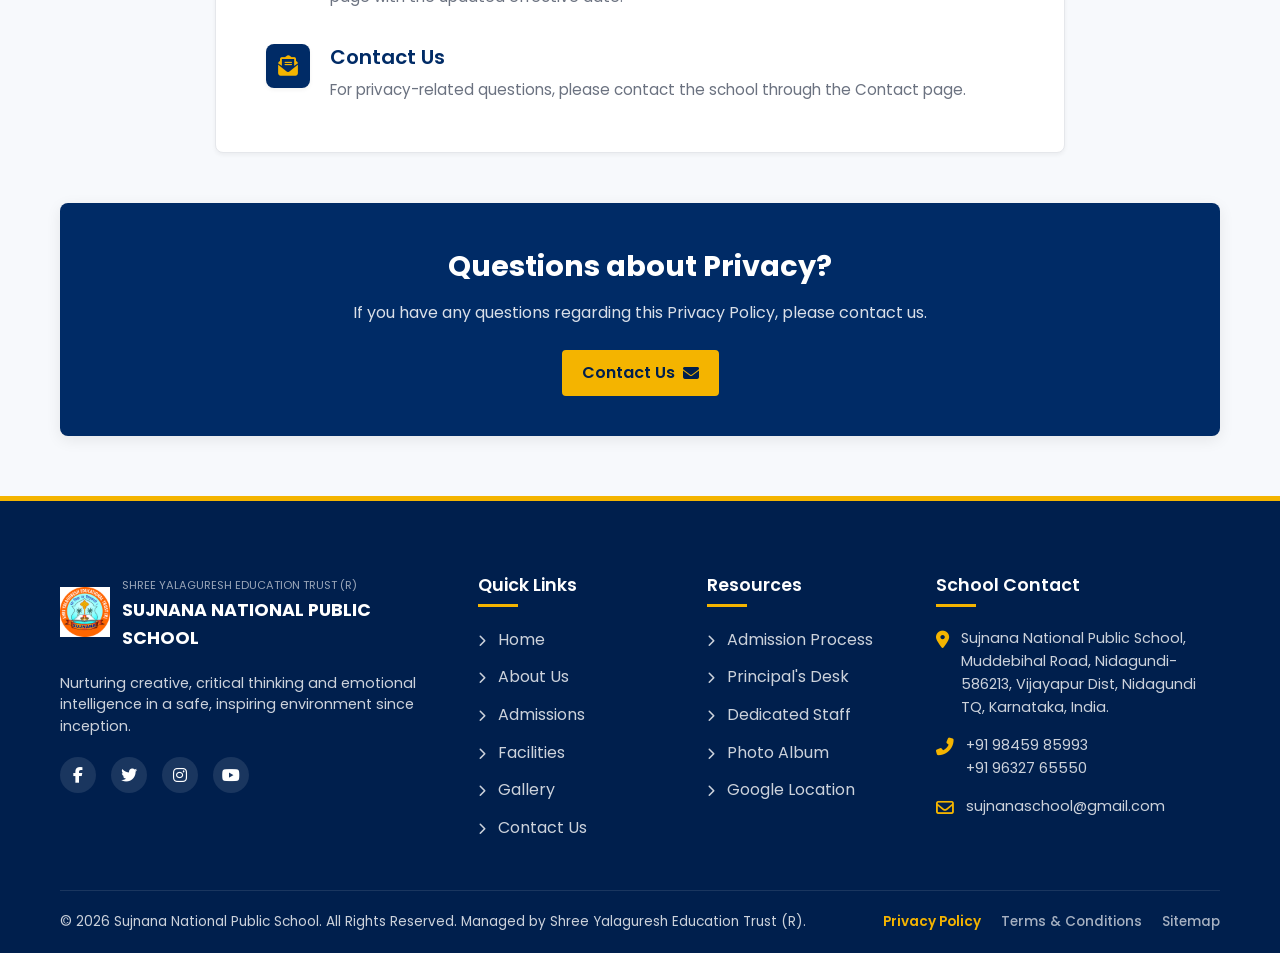
<file: privacy.html>
<!DOCTYPE html>
<html lang="en">

<head>

  <meta charset="UTF-8">
  <meta name="viewport" content="width=device-width, initial-scale=1.0">
  <title>Privacy Policy | Sujnana National Public School</title>
  <meta name="description"
    content="Privacy Policy of Sujnana National Public School. Read about how we collect, secure, use and protect your personal details on our website.">
  <!-- Font Awesome CDN -->
  <link rel="stylesheet" href="https://cdnjs.cloudflare.com/ajax/libs/font-awesome/6.4.0/css/all.min.css">
  <!-- Style Sheet -->
  <link rel="stylesheet" href="css/style.css">
  <!-- Favicon -->
  <link rel="icon" type="image/jpeg" href="images/logo.jpeg">
  <link rel="apple-touch-icon" href="images/logo.jpeg">
</head>

<body>

  <!-- Common Header -->
  <header>
    <!-- Top Bar -->
    <div class="top-bar">
      <div class="container">
        <div class="top-info">
          <a href="mailto:sujnanaschool@gmail.com"><i class="far fa-envelope"></i> sujnanaschool@gmail.com</a>
          <a href="tel:+919845985993"><i class="fas fa-phone-alt"></i> +91 98459 85993</a>
        </div>
        <div class="top-socials">
          <a href="#" target="_blank" aria-label="Facebook"><i class="fab fa-facebook-f"></i></a>
          <a href="#" target="_blank" aria-label="Twitter"><i class="fab fa-twitter"></i></a>
          <a href="https://www.instagram.com/sujna_na/?hl=en" target="_blank" aria-label="Instagram"><i class="fab fa-instagram"></i></a>
          <a href="https://www.youtube.com/@sujnananationalpublicschoo7425" target="_blank" aria-label="YouTube"><i class="fab fa-youtube"></i></a>
        </div>
      </div>
    </div>

    <!-- Main Navbar -->
    <div class="navbar-wrapper">
      <div class="container">
        <nav class="navbar">
          <!-- Logo & Brand Info -->
          <a href="index.html" class="logo-container">
            <img src="images/logo.jpeg" alt="Sujnana National Public School Logo" class="logo-img">
            <div class="logo-text">
              <span class="trust-name">Shree Yalaguresh Education Trust (R)</span>
              <span class="school-name">SUJNANA NATIONAL PUBLIC SCHOOL</span>
            </div>
          </a>

          <!-- Desktop Navigation Menu -->
          <ul class="nav-menu">
            <li><a href="index.html" class="nav-link">Home</a></li>
            <li><a href="about.html" class="nav-link">About Us</a></li>
            <li><a href="facilities.html" class="nav-link">Facilities</a></li>
            <!-- <li><a href="achievements.html" class="nav-link">Achievements</a></li> -->
            <li><a href="gallery.html" class="nav-link">Gallery</a></li>
            <li><a href="contact.html" class="nav-link">Contact</a></li>
          </ul>

          <!-- Enquiry Now CTA -->
          <div class="nav-cta">
            <a href="contact.html" class="btn-yellow">Enquiry Now <i class="fas fa-paper-plane"></i></a>
          </div>

          <!-- Hamburger Button for Mobile -->
          <button class="hamburger" aria-label="Toggle Menu">
            <span></span>
            <span></span>
            <span></span>
          </button>
        </nav>
      </div>
    </div>
  </header>

  <!-- Mobile Navigation Drawer -->
  <div class="mobile-nav-overlay"></div>
  <div class="mobile-nav">
    <div class="mobile-menu">
      <a href="index.html" class="mobile-link">Home</a>
      <a href="about.html" class="mobile-link">About Us</a>
      <a href="facilities.html" class="mobile-link">Facilities</a>
      <!-- <a href="achievements.html" class="mobile-link">Achievements</a> -->
      <a href="gallery.html" class="mobile-link">Gallery</a>
      <a href="contact.html" class="mobile-link">Contact</a>
    </div>
    <a href="contact.html" class="btn-yellow" style="width: 100%; justify-content: center; margin-top: 20px;">Enquiry Now <i class="fas fa-paper-plane"></i></a>
  </div>

  <!-- Breadcrumb Hero Section -->
  <section class="breadcrumb-hero" style="background-image: url('images/hero-school.jpg');">
    <div class="breadcrumb-hero-overlay"></div>
    <div class="container">
      <div class="breadcrumb-hero-left">
        <h1 class="breadcrumb-hero-title">Privacy Policy</h1>
        <div class="breadcrumb-path">
          <a href="index.html">Home</a>
          <span class="breadcrumb-separator"><i class="fas fa-chevron-right"></i></span>
          <span class="breadcrumb-current">Privacy Policy</span>
        </div>
      </div>
      <div class="breadcrumb-hero-right">
        <i class="fas fa-user-shield breadcrumb-hero-icon"></i>
      </div>
    </div>
  </section>

  <!-- Privacy Policy Content -->
  <section class="privacy-section">
    <div class="container">
      <div class="legal-intro-wrapper">
        <h2 class="legal-main-heading">Privacy Policy</h2>
        <p class="effective-date">Effective Date: 26 June 2026</p>
        <p class="privacy-intro">At Sujnana National Public School, we respect your privacy and are committed to protecting your personal information.</p>
      </div>

      <div class="legal-content-container">
        <!-- Item 1 -->
        <div class="privacy-item">
          <div class="privacy-icon"><i class="fas fa-file-invoice"></i></div>
          <div class="privacy-text">
            <h3>Information We Collect</h3>
            <p>We may collect your name, parent name, student name, phone number, email address, class of interest and message details when you fill enquiry or contact forms.</p>
          </div>
        </div>

        <!-- Item 2 -->
        <div class="privacy-item">
          <div class="privacy-icon"><i class="fas fa-bullseye"></i></div>
          <div class="privacy-text">
            <h3>How We Use Your Information</h3>
            <p>We use your information to respond to enquiries, provide admission-related information, communicate school updates and improve website services.</p>
          </div>
        </div>

        <!-- Item 3 -->
        <div class="privacy-item">
          <div class="privacy-icon"><i class="fas fa-user-shield"></i></div>
          <div class="privacy-text">
            <h3>Information Sharing</h3>
            <p>We do not sell, rent or trade your personal information. Information may be shared only when required by law or with trusted service providers.</p>
          </div>
        </div>

        <!-- Item 4 -->
        <div class="privacy-item">
          <div class="privacy-icon"><i class="fas fa-shield-alt"></i></div>
          <div class="privacy-text">
            <h3>Data Security</h3>
            <p>We take reasonable measures to protect your personal information from unauthorized access, misuse, alteration or disclosure.</p>
          </div>
        </div>

        <!-- Item 5 -->
        <div class="privacy-item">
          <div class="privacy-icon"><i class="fas fa-cookie-bite"></i></div>
          <div class="privacy-text">
            <h3>Cookies</h3>
            <p>Our website may use cookies to improve browsing experience and website performance. Users can disable cookies in browser settings.</p>
          </div>
        </div>

        <!-- Item 6 -->
        <div class="privacy-item">
          <div class="privacy-icon"><i class="fas fa-link"></i></div>
          <div class="privacy-text">
            <h3>External Links</h3>
            <p>Our website may contain external links. We are not responsible for privacy practices or content of third-party websites.</p>
          </div>
        </div>

        <!-- Item 7 -->
        <div class="privacy-item">
          <div class="privacy-icon"><i class="fas fa-child"></i></div>
          <div class="privacy-text">
            <h3>Children’s Privacy</h3>
            <p>Parents or guardians should submit student information when required. We do not knowingly collect personal information from children without proper consent.</p>
          </div>
        </div>

        <!-- Item 8 -->
        <div class="privacy-item">
          <div class="privacy-icon"><i class="fas fa-sync-alt"></i></div>
          <div class="privacy-text">
            <h3>Changes to Privacy Policy</h3>
            <p>This Privacy Policy may be updated from time to time. Changes will be posted on this page with the updated effective date.</p>
          </div>
        </div>

        <!-- Item 9 -->
        <div class="privacy-item">
          <div class="privacy-icon"><i class="fas fa-envelope-open-text"></i></div>
          <div class="privacy-text">
            <h3>Contact Us</h3>
            <p>For privacy-related questions, please contact the school through the Contact page.</p>
          </div>
        </div>
      </div>

      <!-- Bottom CTA -->
      <div class="sitemap-cta" style="margin-top: 50px;">
        <h3>Questions about Privacy?</h3>
        <p>If you have any questions regarding this Privacy Policy, please contact us.</p>
        <a href="contact.html" class="btn-yellow">Contact Us <i class="fas fa-envelope"></i></a>
      </div>
    </div>
  </section>

  <!-- Common Footer -->
  <footer class="footer">
    <div class="container">
      <div class="footer-grid">
        <!-- Column 1: About SNPS -->
        <div class="footer-col-about">
          <div class="footer-logo-container">
            <img src="images/logo.jpeg" alt="SNPS Logo" class="footer-logo-img">
            <div>
              <span class="footer-trust-name">Shree Yalaguresh Education Trust (R)</span>
              <h4 class="footer-school-name">SUJNANA NATIONAL PUBLIC SCHOOL</h4>
            </div>
          </div>
          <p class="footer-tagline">Nurturing creative, critical thinking and emotional intelligence in a safe,
            inspiring environment since inception.</p>
          <div class="footer-socials">
            <a href="#" target="_blank" aria-label="Facebook"><i class="fab fa-facebook-f"></i></a>
            <a href="#" target="_blank" aria-label="Twitter"><i class="fab fa-twitter"></i></a>
            <a href="https://www.instagram.com/sujna_na/?hl=en" target="_blank" aria-label="Instagram"><i class="fab fa-instagram"></i></a>
            <a href="https://www.youtube.com/@sujnananationalpublicschoo7425" target="_blank" aria-label="YouTube"><i class="fab fa-youtube"></i></a>
          </div>
        </div>

        <!-- Column 2: Quick Links -->
        <div>
          <h4 class="footer-col-title">Quick Links</h4>
          <ul class="footer-links">
            <li><a href="index.html"><i class="fas fa-chevron-right" style="font-size: 0.75rem; margin-right: 8px;"></i> Home</a></li>
            <li><a href="about.html"><i class="fas fa-chevron-right" style="font-size: 0.75rem; margin-right: 8px;"></i> About Us</a></li>
            <li><a href="admissions.html"><i class="fas fa-chevron-right" style="font-size: 0.75rem; margin-right: 8px;"></i> Admissions</a></li>
            <li><a href="facilities.html"><i class="fas fa-chevron-right" style="font-size: 0.75rem; margin-right: 8px;"></i> Facilities</a></li>
            <!-- <li><a href="achievements.html"><i class="fas fa-chevron-right" style="font-size: 0.75rem; margin-right: 8px;"></i> Achievements</a></li> -->
            <li><a href="gallery.html"><i class="fas fa-chevron-right" style="font-size: 0.75rem; margin-right: 8px;"></i> Gallery</a></li>
            <li><a href="contact.html"><i class="fas fa-chevron-right" style="font-size: 0.75rem; margin-right: 8px;"></i> Contact Us</a></li>
          </ul>
        </div>

        <!-- Column 3: Resources -->
        <div>
          <h4 class="footer-col-title">Resources</h4>
          <ul class="footer-links">
            <li><a href="admissions.html#process"><i class="fas fa-chevron-right" style="font-size: 0.75rem; margin-right: 8px;"></i> Admission Process</a></li>
            <li><a href="about.html#principal"><i class="fas fa-chevron-right" style="font-size: 0.75rem; margin-right: 8px;"></i> Principal's Desk</a></li>
            <li><a href="about.html#team"><i class="fas fa-chevron-right" style="font-size: 0.75rem; margin-right: 8px;"></i> Dedicated Staff</a></li>
            <li><a href="gallery.html#photos"><i class="fas fa-chevron-right" style="font-size: 0.75rem; margin-right: 8px;"></i> Photo Album</a></li>
            <li><a href="contact.html#map"><i class="fas fa-chevron-right" style="font-size: 0.75rem; margin-right: 8px;"></i> Google Location</a></li>
          </ul>
        </div>

        <!-- Column 4: Contact Details -->
        <div>
          <h4 class="footer-col-title">School Contact</h4>
          <div class="footer-contact-info">
            <div class="footer-contact-item">
              <i class="fas fa-map-marker-alt"></i>
              <span>Sujnana National Public School, Muddebihal Road, Nidagundi-586213, Vijayapur Dist, Nidagundi TQ, Karnataka, India.</span>
            </div>
            <div class="footer-contact-item">
              <i class="fas fa-phone-alt"></i>
              <span>+91 98459 85993<br>+91 96327 65550</span>
            </div>
            <div class="footer-contact-item">
              <i class="far fa-envelope"></i>
              <span>sujnanaschool@gmail.com</span>
            </div>
          </div>
        </div>
      </div>

      <!-- Copyright Bottom -->
      <div class="footer-bottom">
        <div class="footer-bottom-flex">
          <p>&copy; 2026 Sujnana National Public School. All Rights Reserved. Managed by Shree Yalaguresh Education Trust (R).</p>
          <div class="footer-legal-links">
            <a href="privacy.html" class="footer-legal-link">Privacy Policy</a>
            <a href="terms.html" class="footer-legal-link">Terms & Conditions</a>
            <a href="sitemap.html" class="footer-legal-link">Sitemap</a>
          </div>
        </div>
      </div>
    </div>
  </footer>

  <!-- Floating WhatsApp Widget -->
  <a href="https://wa.me/919845985993" class="whatsapp-float" target="_blank" aria-label="WhatsApp Contact">
    <i class="fab fa-whatsapp"></i>
  </a>

  <!-- Back to Top Button -->
  <button class="back-to-top" aria-label="Back to Top">
    <i class="fas fa-chevron-up"></i>
  </button>

  <!-- JS Scripts -->
  <script src="js/script.js"></script>
</body>

</html>
</file>
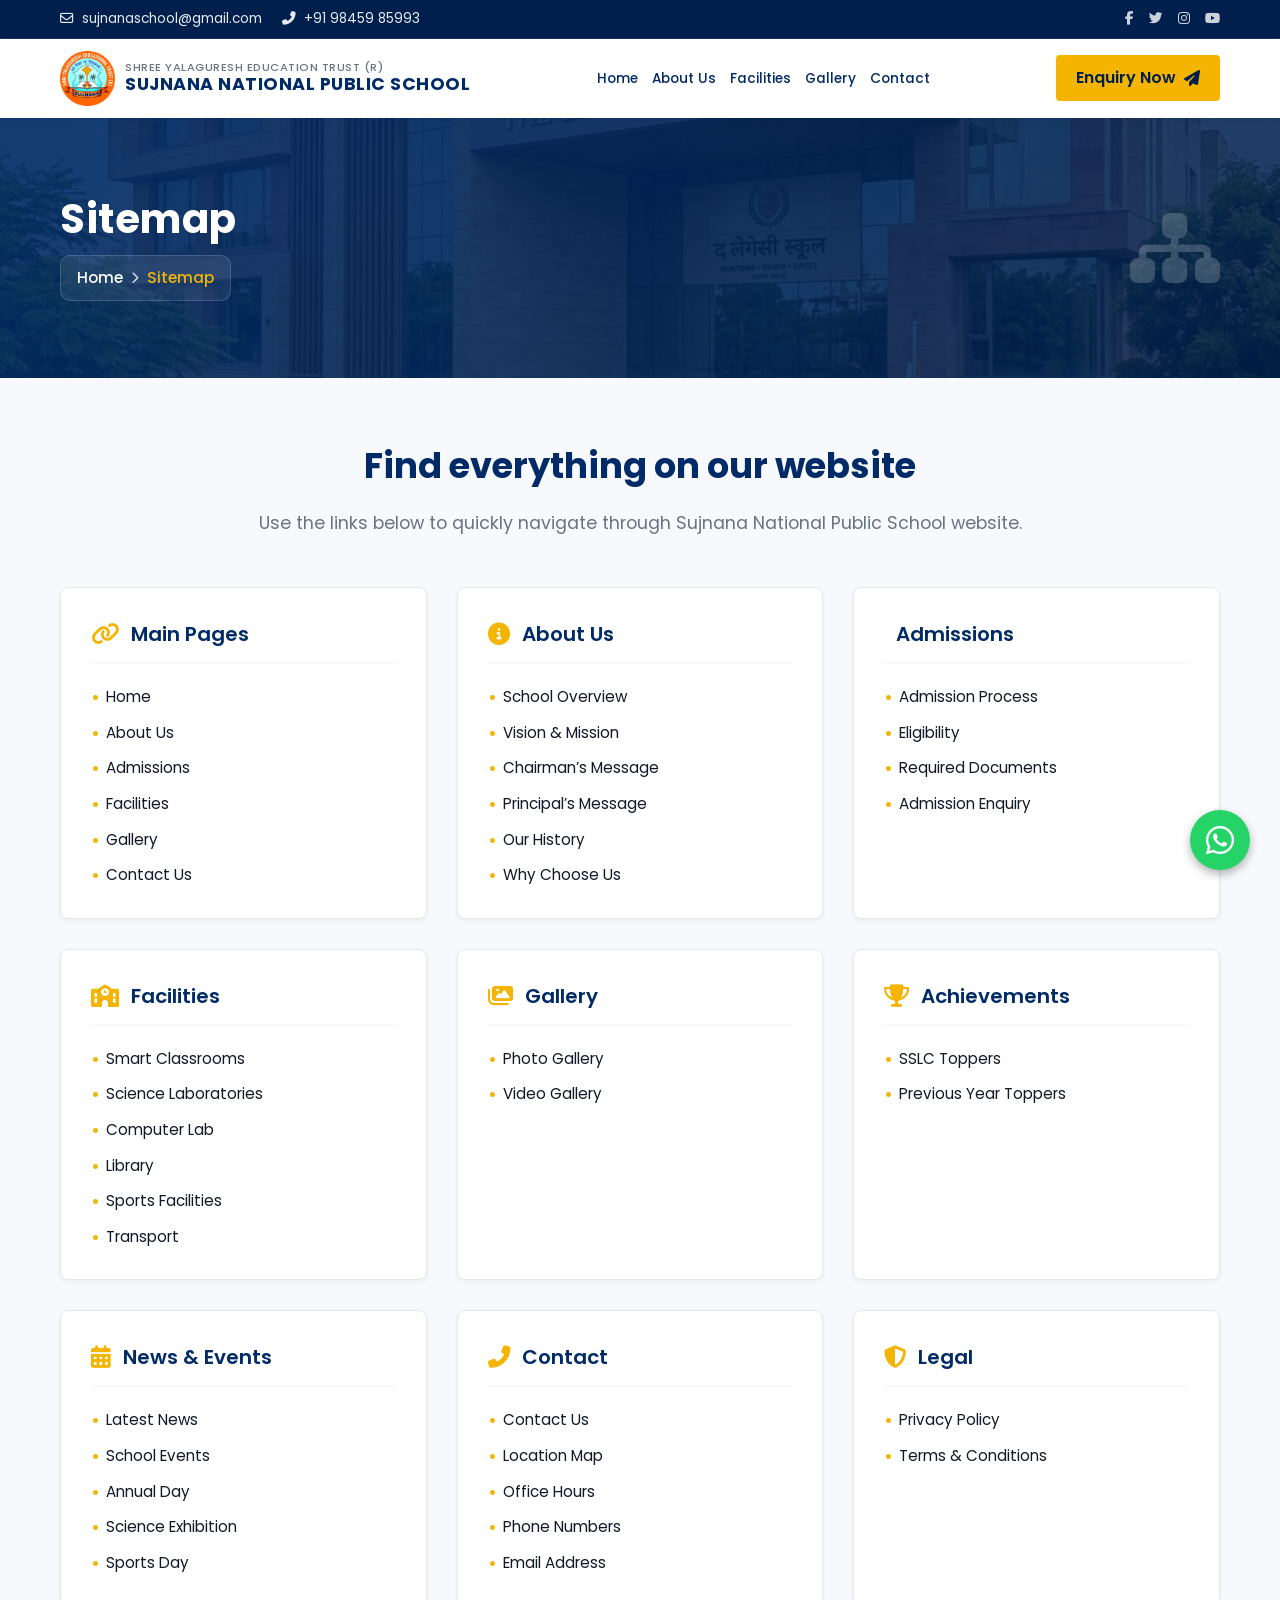
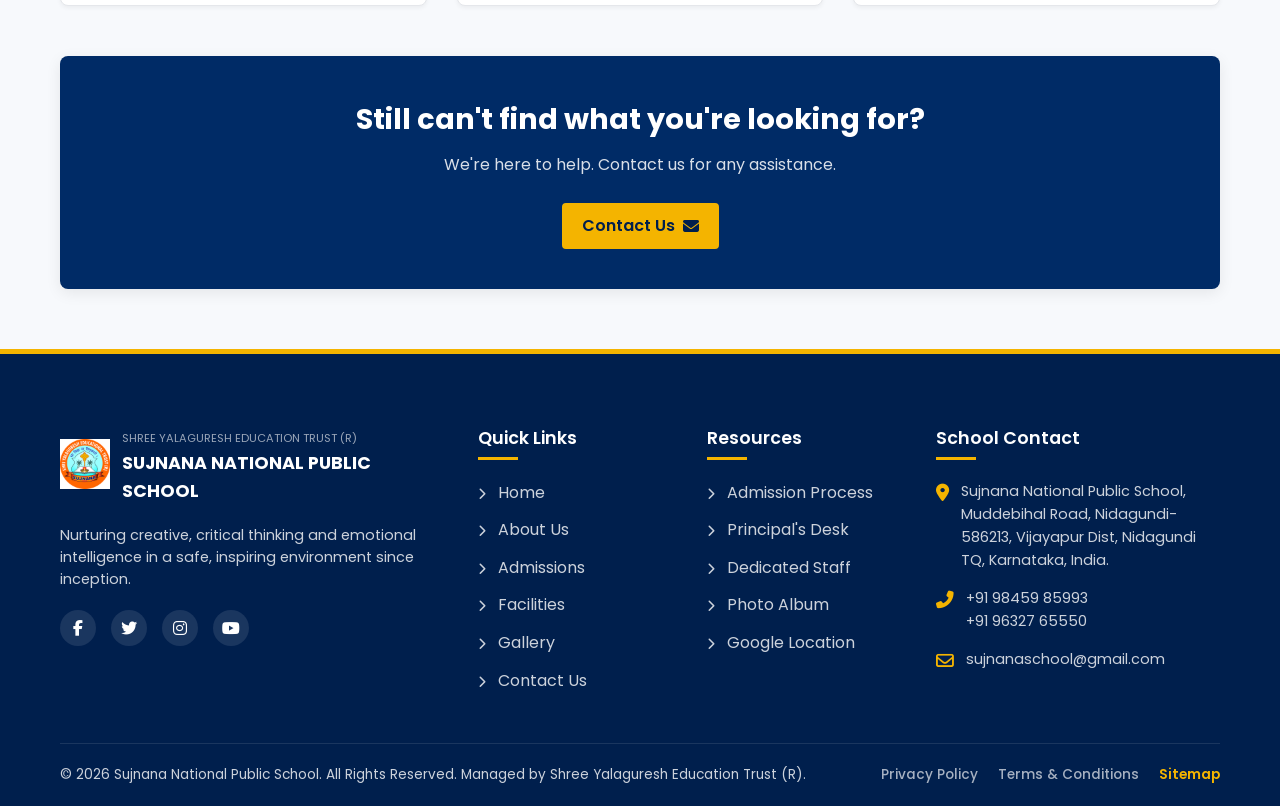
<file: sitemap.html>
<!DOCTYPE html>
<html lang="en">

<head>

  <meta charset="UTF-8">
  <meta name="viewport" content="width=device-width, initial-scale=1.0">
  <title>Sitemap | Sujnana National Public School</title>
  <meta name="description"
    content="Find everything on the Sujnana National Public School website. Explore academic admissions, campus facilities, leadership, history, gallery, and contact information.">
  <!-- Font Awesome CDN -->
  <link rel="stylesheet" href="https://cdnjs.cloudflare.com/ajax/libs/font-awesome/6.4.0/css/all.min.css">
  <!-- Style Sheet -->
  <link rel="stylesheet" href="css/style.css">
  <!-- Favicon -->
  <link rel="icon" type="image/jpeg" href="images/logo.jpeg">
  <link rel="apple-touch-icon" href="images/logo.jpeg">
</head>

<body>

  <!-- Common Header -->
  <header>
    <!-- Top Bar -->
    <div class="top-bar">
      <div class="container">
        <div class="top-info">
          <a href="mailto:sujnanaschool@gmail.com"><i class="far fa-envelope"></i> sujnanaschool@gmail.com</a>
          <a href="tel:+919845985993"><i class="fas fa-phone-alt"></i> +91 98459 85993</a>
        </div>
        <div class="top-socials">
          <a href="#" target="_blank" aria-label="Facebook"><i class="fab fa-facebook-f"></i></a>
          <a href="#" target="_blank" aria-label="Twitter"><i class="fab fa-twitter"></i></a>
          <a href="https://www.instagram.com/sujna_na/?hl=en" target="_blank" aria-label="Instagram"><i class="fab fa-instagram"></i></a>
          <a href="https://www.youtube.com/@sujnananationalpublicschoo7425" target="_blank" aria-label="YouTube"><i class="fab fa-youtube"></i></a>
        </div>
      </div>
    </div>

    <!-- Main Navbar -->
    <div class="navbar-wrapper">
      <div class="container">
        <nav class="navbar">
          <!-- Logo & Brand Info -->
          <a href="index.html" class="logo-container">
            <img src="images/logo.jpeg" alt="Sujnana National Public School Logo" class="logo-img">
            <div class="logo-text">
              <span class="trust-name">Shree Yalaguresh Education Trust (R)</span>
              <span class="school-name">SUJNANA NATIONAL PUBLIC SCHOOL</span>
            </div>
          </a>

          <!-- Desktop Navigation Menu -->
          <ul class="nav-menu">
            <li><a href="index.html" class="nav-link">Home</a></li>
            <li><a href="about.html" class="nav-link">About Us</a></li>
            <li><a href="facilities.html" class="nav-link">Facilities</a></li>
            <!-- <li><a href="achievements.html" class="nav-link">Achievements</a></li> -->
            <li><a href="gallery.html" class="nav-link">Gallery</a></li>
            <li><a href="contact.html" class="nav-link">Contact</a></li>
          </ul>

          <!-- Enquiry Now CTA -->
          <div class="nav-cta">
            <a href="contact.html" class="btn-yellow">Enquiry Now <i class="fas fa-paper-plane"></i></a>
          </div>

          <!-- Hamburger Button for Mobile -->
          <button class="hamburger" aria-label="Toggle Menu">
            <span></span>
            <span></span>
            <span></span>
          </button>
        </nav>
      </div>
    </div>
  </header>

  <!-- Mobile Navigation Drawer -->
  <div class="mobile-nav-overlay"></div>
  <div class="mobile-nav">
    <div class="mobile-menu">
      <a href="index.html" class="mobile-link">Home</a>
      <a href="about.html" class="mobile-link">About Us</a>
      <a href="facilities.html" class="mobile-link">Facilities</a>
      <!-- <a href="achievements.html" class="mobile-link">Achievements</a> -->
      <a href="gallery.html" class="mobile-link">Gallery</a>
      <a href="contact.html" class="mobile-link">Contact</a>
    </div>
    <a href="contact.html" class="btn-yellow" style="width: 100%; justify-content: center; margin-top: 20px;">Enquiry Now <i class="fas fa-paper-plane"></i></a>
  </div>

  <!-- Breadcrumb Hero Section -->
  <section class="breadcrumb-hero" style="background-image: url('images/hero-school.jpg');">
    <div class="breadcrumb-hero-overlay"></div>
    <div class="container">
      <div class="breadcrumb-hero-left">
        <h1 class="breadcrumb-hero-title">Sitemap</h1>
        <div class="breadcrumb-path">
          <a href="index.html">Home</a>
          <span class="breadcrumb-separator"><i class="fas fa-chevron-right"></i></span>
          <span class="breadcrumb-current">Sitemap</span>
        </div>
      </div>
      <div class="breadcrumb-hero-right">
        <i class="fas fa-sitemap breadcrumb-hero-icon"></i>
      </div>
    </div>
  </section>

  <!-- Sitemap Layout -->
  <section class="sitemap-section">
    <div class="container">
      <div class="legal-intro-wrapper">
        <h2 class="legal-main-heading">Find everything on our website</h2>
        <p class="legal-description">Use the links below to quickly navigate through Sujnana National Public School website.</p>
      </div>

      <div class="sitemap-grid">
        <!-- Main Pages Card -->
        <div class="sitemap-card">
          <div class="sitemap-card-header">
            <i class="fas fa-link"></i>
            <h3>Main Pages</h3>
          </div>
          <ul class="sitemap-links">
            <li><a href="index.html">Home</a></li>
            <li><a href="about.html">About Us</a></li>
            <li><a href="admissions.html">Admissions</a></li>
            <li><a href="facilities.html">Facilities</a></li>
            <li><a href="gallery.html">Gallery</a></li>
            <li><a href="contact.html">Contact Us</a></li>
          </ul>
        </div>

        <!-- About Us Card -->
        <div class="sitemap-card">
          <div class="sitemap-card-header">
            <i class="fas fa-info-circle"></i>
            <h3>About Us</h3>
          </div>
          <ul class="sitemap-links">
            <li><a href="about.html">School Overview</a></li>
            <li><a href="about.html#vision-mission">Vision & Mission</a></li>
            <li><a href="about.html#chairman">Chairman’s Message</a></li>
            <li><a href="about.html#principal">Principal’s Message</a></li>
            <li><a href="about.html#history">Our History</a></li>
            <li><a href="about.html#why-choose-us">Why Choose Us</a></li>
          </ul>
        </div>

        <!-- Admissions Card -->
        <div class="sitemap-card">
          <div class="sitemap-card-header">
            <i class="fas fa-user-graduation"></i>
            <h3>Admissions</h3>
          </div>
          <ul class="sitemap-links">
            <li><a href="admissions.html#process">Admission Process</a></li>
            <li><a href="admissions.html#eligibility">Eligibility</a></li>
            <li><a href="admissions.html#documents">Required Documents</a></li>
            <li><a href="admissions.html#enquiry">Admission Enquiry</a></li>
          </ul>
        </div>

        <!-- Facilities Card -->
        <div class="sitemap-card">
          <div class="sitemap-card-header">
            <i class="fas fa-school"></i>
            <h3>Facilities</h3>
          </div>
          <ul class="sitemap-links">
            <li><a href="facilities.html#smart-classrooms">Smart Classrooms</a></li>
            <li><a href="facilities.html#science-labs">Science Laboratories</a></li>
            <li><a href="facilities.html#computer-lab">Computer Lab</a></li>
            <li><a href="facilities.html#library">Library</a></li>
            <li><a href="facilities.html#sports-facilities">Sports Facilities</a></li>
            <li><a href="facilities.html#transport">Transport</a></li>
          </ul>
        </div>

        <!-- Gallery Card -->
        <div class="sitemap-card">
          <div class="sitemap-card-header">
            <i class="fas fa-images"></i>
            <h3>Gallery</h3>
          </div>
          <ul class="sitemap-links">
            <li><a href="gallery.html#photos">Photo Gallery</a></li>
            <li><a href="gallery.html#videos">Video Gallery</a></li>
          </ul>
        </div>

        <!-- Achievements Card -->
        <div class="sitemap-card">
          <div class="sitemap-card-header">
            <i class="fas fa-trophy"></i>
            <h3>Achievements</h3>
          </div>
          <ul class="sitemap-links">
            <li><a href="toppers.html">SSLC Toppers</a></li>
            <li><a href="toppers.html#previous-toppers">Previous Year Toppers</a></li>
            <!-- <li><a href="index.html#achievements">Academic Achievements</a></li>
            <li><a href="index.html#achievements">Sports Achievements</a></li> -->
          </ul>
        </div>

        <!-- News & Events Card -->
        <div class="sitemap-card">
          <div class="sitemap-card-header">
            <i class="fas fa-calendar-alt"></i>
            <h3>News & Events</h3>
          </div>
          <ul class="sitemap-links">
            <li><a href="index.html#news">Latest News</a></li>
            <li><a href="index.html#news">School Events</a></li>
            <li><a href="index.html#news">Annual Day</a></li>
            <li><a href="index.html#news">Science Exhibition</a></li>
            <li><a href="index.html#news">Sports Day</a></li>
          </ul>
        </div>

        <!-- Contact Card -->
        <div class="sitemap-card">
          <div class="sitemap-card-header">
            <i class="fas fa-phone-alt"></i>
            <h3>Contact</h3>
          </div>
          <ul class="sitemap-links">
            <li><a href="contact.html">Contact Us</a></li>
            <li><a href="contact.html#map">Location Map</a></li>
            <li><a href="contact.html#office-hours">Office Hours</a></li>
            <li><a href="contact.html#phone-numbers">Phone Numbers</a></li>
            <li><a href="contact.html#email-address">Email Address</a></li>
          </ul>
        </div>

        <!-- Legal Card -->
        <div class="sitemap-card">
          <div class="sitemap-card-header">
            <i class="fas fa-shield-alt"></i>
            <h3>Legal</h3>
          </div>
          <ul class="sitemap-links">
            <li><a href="privacy.html">Privacy Policy</a></li>
            <li><a href="terms.html">Terms & Conditions</a></li>
          </ul>
        </div>
      </div>

      <!-- Bottom CTA -->
      <div class="sitemap-cta">
        <h3>Still can't find what you're looking for?</h3>
        <p>We're here to help. Contact us for any assistance.</p>
        <a href="contact.html" class="btn-yellow">Contact Us <i class="fas fa-envelope"></i></a>
      </div>
    </div>
  </section>

  <!-- Common Footer -->
  <footer class="footer">
    <div class="container">
      <div class="footer-grid">
        <!-- Column 1: About SNPS -->
        <div class="footer-col-about">
          <div class="footer-logo-container">
            <img src="images/logo.jpeg" alt="SNPS Logo" class="footer-logo-img">
            <div>
              <span class="footer-trust-name">Shree Yalaguresh Education Trust (R)</span>
              <h4 class="footer-school-name">SUJNANA NATIONAL PUBLIC SCHOOL</h4>
            </div>
          </div>
          <p class="footer-tagline">Nurturing creative, critical thinking and emotional intelligence in a safe,
            inspiring environment since inception.</p>
          <div class="footer-socials">
            <a href="#" target="_blank" aria-label="Facebook"><i class="fab fa-facebook-f"></i></a>
            <a href="#" target="_blank" aria-label="Twitter"><i class="fab fa-twitter"></i></a>
            <a href="https://www.instagram.com/sujna_na/?hl=en" target="_blank" aria-label="Instagram"><i class="fab fa-instagram"></i></a>
            <a href="https://www.youtube.com/@sujnananationalpublicschoo7425" target="_blank" aria-label="YouTube"><i class="fab fa-youtube"></i></a>
          </div>
        </div>

        <!-- Column 2: Quick Links -->
        <div>
          <h4 class="footer-col-title">Quick Links</h4>
          <ul class="footer-links">
            <li><a href="index.html"><i class="fas fa-chevron-right" style="font-size: 0.75rem; margin-right: 8px;"></i> Home</a></li>
            <li><a href="about.html"><i class="fas fa-chevron-right" style="font-size: 0.75rem; margin-right: 8px;"></i> About Us</a></li>
            <li><a href="admissions.html"><i class="fas fa-chevron-right" style="font-size: 0.75rem; margin-right: 8px;"></i> Admissions</a></li>
            <li><a href="facilities.html"><i class="fas fa-chevron-right" style="font-size: 0.75rem; margin-right: 8px;"></i> Facilities</a></li>
            <!-- <li><a href="achievements.html"><i class="fas fa-chevron-right" style="font-size: 0.75rem; margin-right: 8px;"></i> Achievements</a></li> -->
            <li><a href="gallery.html"><i class="fas fa-chevron-right" style="font-size: 0.75rem; margin-right: 8px;"></i> Gallery</a></li>
            <li><a href="contact.html"><i class="fas fa-chevron-right" style="font-size: 0.75rem; margin-right: 8px;"></i> Contact Us</a></li>
          </ul>
        </div>

        <!-- Column 3: Resources -->
        <div>
          <h4 class="footer-col-title">Resources</h4>
          <ul class="footer-links">
            <li><a href="admissions.html#process"><i class="fas fa-chevron-right" style="font-size: 0.75rem; margin-right: 8px;"></i> Admission Process</a></li>
            <li><a href="about.html#principal"><i class="fas fa-chevron-right" style="font-size: 0.75rem; margin-right: 8px;"></i> Principal's Desk</a></li>
            <li><a href="about.html#team"><i class="fas fa-chevron-right" style="font-size: 0.75rem; margin-right: 8px;"></i> Dedicated Staff</a></li>
            <li><a href="gallery.html#photos"><i class="fas fa-chevron-right" style="font-size: 0.75rem; margin-right: 8px;"></i> Photo Album</a></li>
            <li><a href="contact.html#map"><i class="fas fa-chevron-right" style="font-size: 0.75rem; margin-right: 8px;"></i> Google Location</a></li>
          </ul>
        </div>

        <!-- Column 4: Contact Details -->
        <div>
          <h4 class="footer-col-title">School Contact</h4>
          <div class="footer-contact-info">
            <div class="footer-contact-item">
              <i class="fas fa-map-marker-alt"></i>
              <span>Sujnana National Public School, Muddebihal Road, Nidagundi-586213, Vijayapur Dist, Nidagundi TQ, Karnataka, India.</span>
            </div>
            <div class="footer-contact-item">
              <i class="fas fa-phone-alt"></i>
              <span>+91 98459 85993<br>+91 96327 65550</span>
            </div>
            <div class="footer-contact-item">
              <i class="far fa-envelope"></i>
              <span>sujnanaschool@gmail.com</span>
            </div>
          </div>
        </div>
      </div>

      <!-- Copyright Bottom -->
      <div class="footer-bottom">
        <div class="footer-bottom-flex">
          <p>&copy; 2026 Sujnana National Public School. All Rights Reserved. Managed by Shree Yalaguresh Education Trust (R).</p>
          <div class="footer-legal-links">
            <a href="privacy.html" class="footer-legal-link">Privacy Policy</a>
            <a href="terms.html" class="footer-legal-link">Terms & Conditions</a>
            <a href="sitemap.html" class="footer-legal-link">Sitemap</a>
          </div>
        </div>
      </div>
    </div>
  </footer>

  <!-- Floating WhatsApp Widget -->
  <a href="https://wa.me/919845985993" class="whatsapp-float" target="_blank" aria-label="WhatsApp Contact">
    <i class="fab fa-whatsapp"></i>
  </a>

  <!-- Back to Top Button -->
  <button class="back-to-top" aria-label="Back to Top">
    <i class="fas fa-chevron-up"></i>
  </button>

  <!-- JS Scripts -->
  <script src="js/script.js"></script>
</body>

</html>
</file>
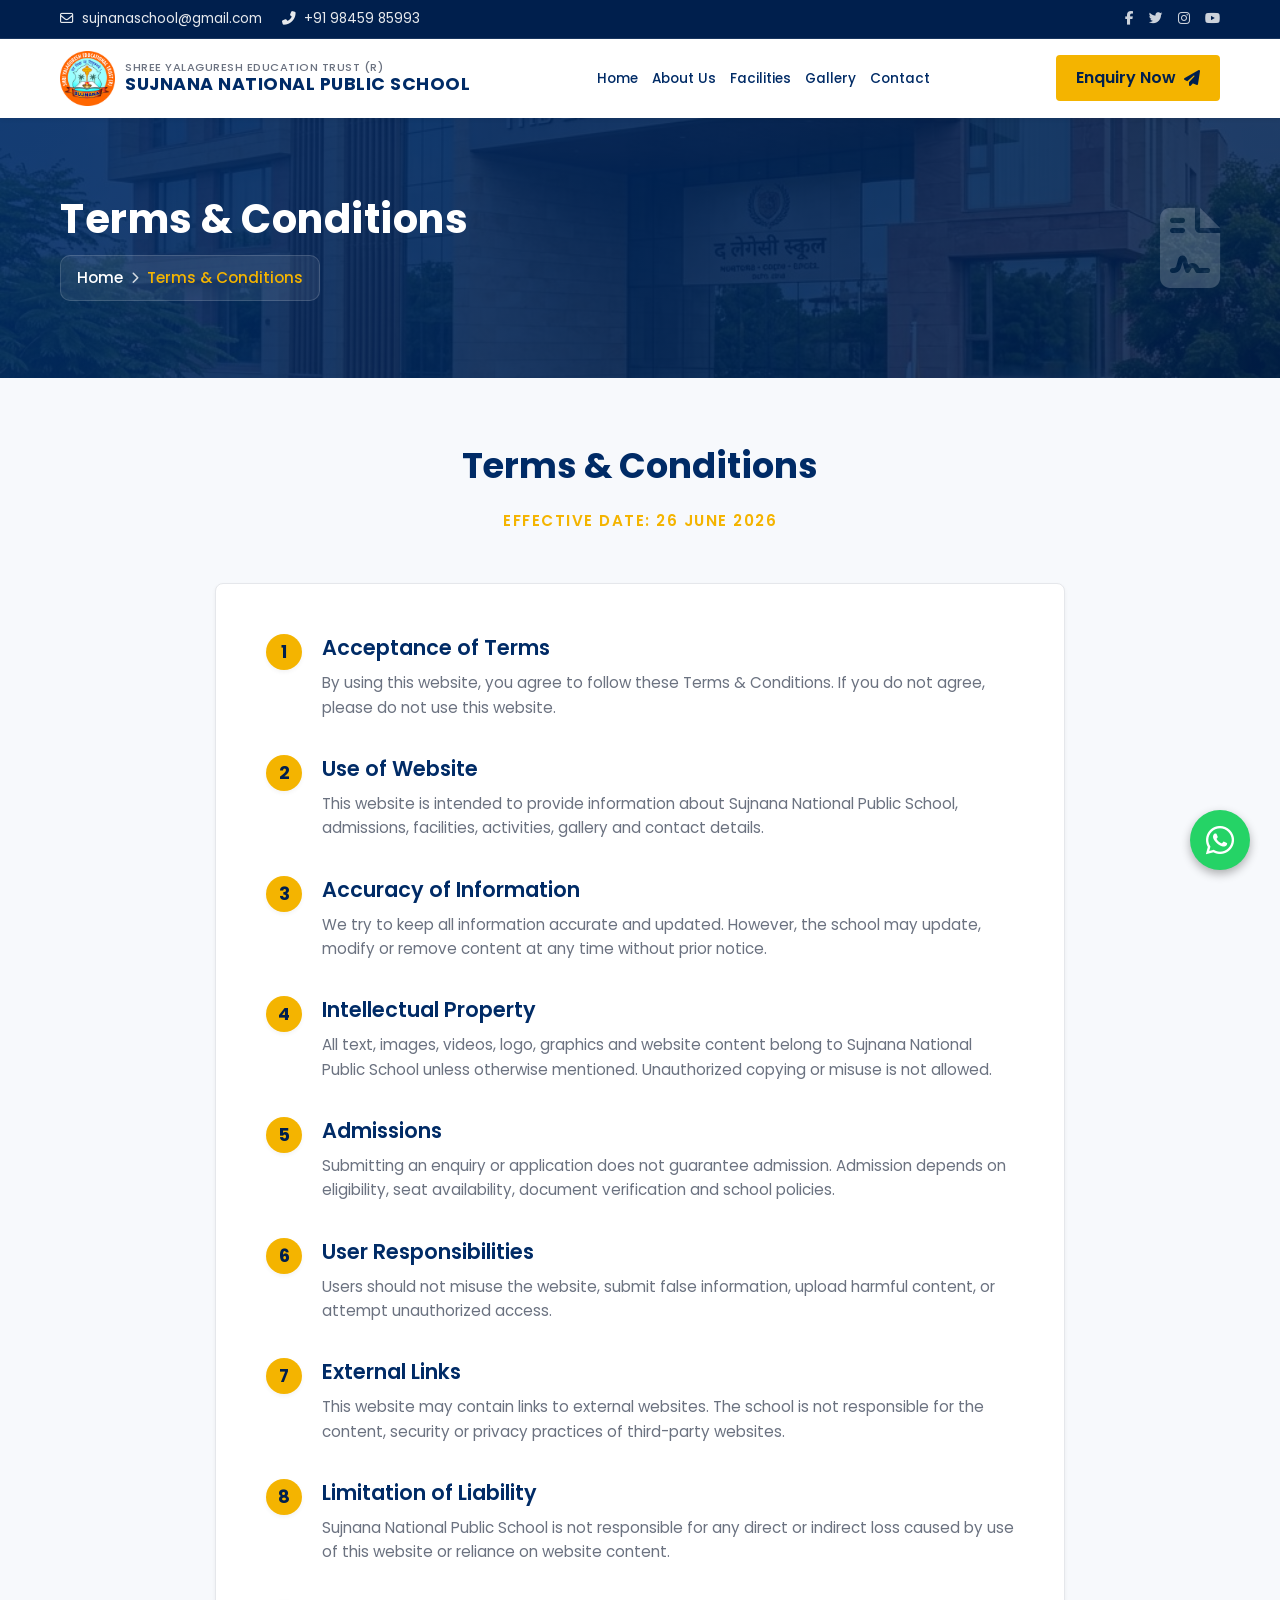
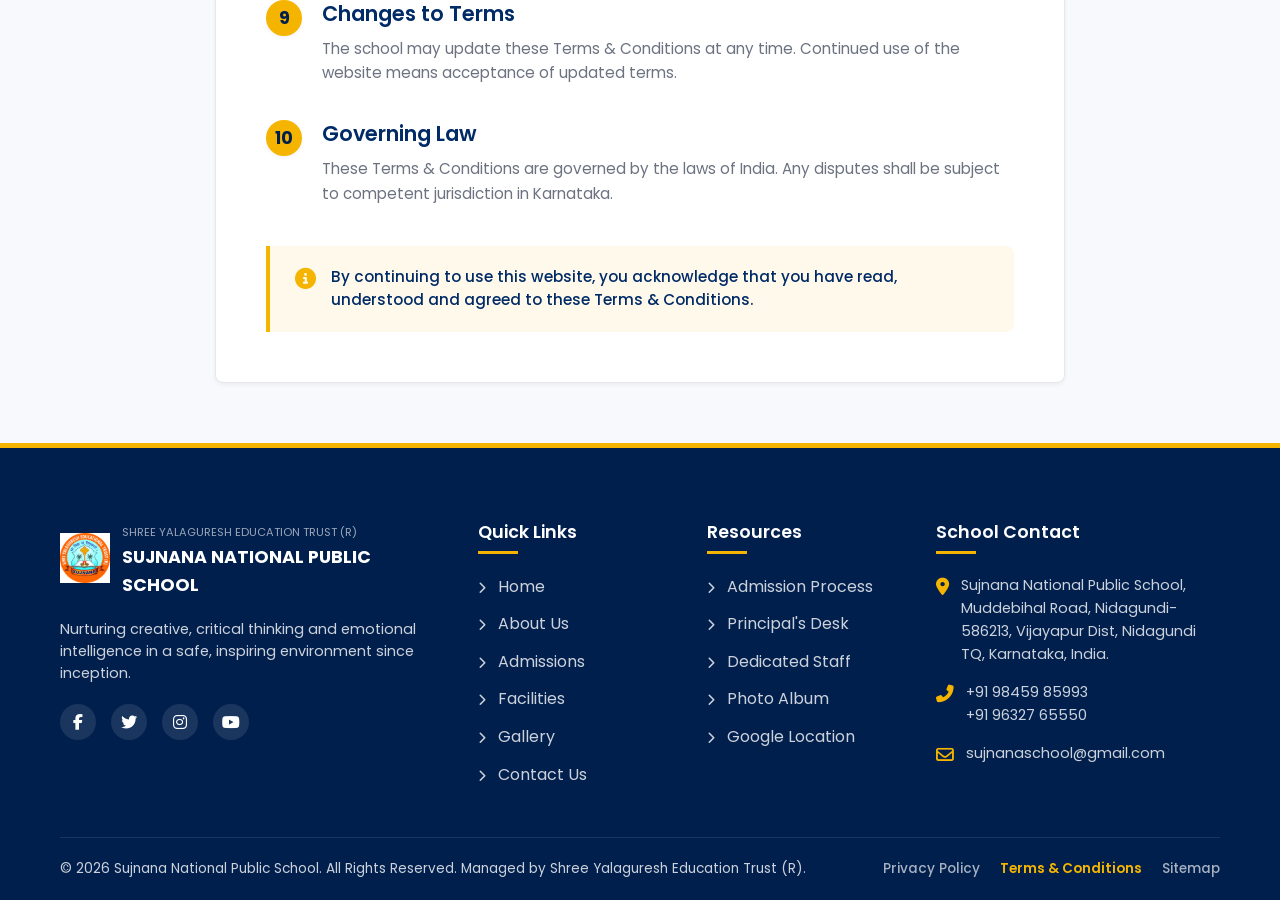
<file: terms.html>
<!DOCTYPE html>
<html lang="en">

<head>

  <meta charset="UTF-8">
  <meta name="viewport" content="width=device-width, initial-scale=1.0">
  <title>Terms & Conditions | Sujnana National Public School</title>
  <meta name="description"
    content="Read the Terms & Conditions of Sujnana National Public School website. Learn about the guidelines, admissions rules, intellectual property, and user responsibilities.">
  <!-- Font Awesome CDN -->
  <link rel="stylesheet" href="https://cdnjs.cloudflare.com/ajax/libs/font-awesome/6.4.0/css/all.min.css">
  <!-- Style Sheet -->
  <link rel="stylesheet" href="css/style.css">
  <!-- Favicon -->
  <link rel="icon" type="image/jpeg" href="images/logo.jpeg">
  <link rel="apple-touch-icon" href="images/logo.jpeg">
</head>

<body>

  <!-- Common Header -->
  <header>
    <!-- Top Bar -->
    <div class="top-bar">
      <div class="container">
        <div class="top-info">
          <a href="mailto:sujnanaschool@gmail.com"><i class="far fa-envelope"></i> sujnanaschool@gmail.com</a>
          <a href="tel:+919845985993"><i class="fas fa-phone-alt"></i> +91 98459 85993</a>
        </div>
        <div class="top-socials">
          <a href="#" target="_blank" aria-label="Facebook"><i class="fab fa-facebook-f"></i></a>
          <a href="#" target="_blank" aria-label="Twitter"><i class="fab fa-twitter"></i></a>
          <a href="https://www.instagram.com/sujna_na/?hl=en" target="_blank" aria-label="Instagram"><i class="fab fa-instagram"></i></a>
          <a href="https://www.youtube.com/@sujnananationalpublicschoo7425" target="_blank" aria-label="YouTube"><i class="fab fa-youtube"></i></a>
        </div>
      </div>
    </div>

    <!-- Main Navbar -->
    <div class="navbar-wrapper">
      <div class="container">
        <nav class="navbar">
          <!-- Logo & Brand Info -->
          <a href="index.html" class="logo-container">
            <img src="images/logo.jpeg" alt="Sujnana National Public School Logo" class="logo-img">
            <div class="logo-text">
              <span class="trust-name">Shree Yalaguresh Education Trust (R)</span>
              <span class="school-name">SUJNANA NATIONAL PUBLIC SCHOOL</span>
            </div>
          </a>

          <!-- Desktop Navigation Menu -->
          <ul class="nav-menu">
            <li><a href="index.html" class="nav-link">Home</a></li>
            <li><a href="about.html" class="nav-link">About Us</a></li>
            <li><a href="facilities.html" class="nav-link">Facilities</a></li>
            <!-- <li><a href="achievements.html" class="nav-link">Achievements</a></li> -->
            <li><a href="gallery.html" class="nav-link">Gallery</a></li>
            <li><a href="contact.html" class="nav-link">Contact</a></li>
          </ul>

          <!-- Enquiry Now CTA -->
          <div class="nav-cta">
            <a href="contact.html" class="btn-yellow">Enquiry Now <i class="fas fa-paper-plane"></i></a>
          </div>

          <!-- Hamburger Button for Mobile -->
          <button class="hamburger" aria-label="Toggle Menu">
            <span></span>
            <span></span>
            <span></span>
          </button>
        </nav>
      </div>
    </div>
  </header>

  <!-- Mobile Navigation Drawer -->
  <div class="mobile-nav-overlay"></div>
  <div class="mobile-nav">
    <div class="mobile-menu">
      <a href="index.html" class="mobile-link">Home</a>
      <a href="about.html" class="mobile-link">About Us</a>
      <a href="facilities.html" class="mobile-link">Facilities</a>
      <!-- <a href="achievements.html" class="mobile-link">Achievements</a> -->
      <a href="gallery.html" class="mobile-link">Gallery</a>
      <a href="contact.html" class="mobile-link">Contact</a>
    </div>
    <a href="contact.html" class="btn-yellow" style="width: 100%; justify-content: center; margin-top: 20px;">Enquiry Now <i class="fas fa-paper-plane"></i></a>
  </div>

  <!-- Breadcrumb Hero Section -->
  <section class="breadcrumb-hero" style="background-image: url('images/hero-school.jpg');">
    <div class="breadcrumb-hero-overlay"></div>
    <div class="container">
      <div class="breadcrumb-hero-left">
        <h1 class="breadcrumb-hero-title">Terms & Conditions</h1>
        <div class="breadcrumb-path">
          <a href="index.html">Home</a>
          <span class="breadcrumb-separator"><i class="fas fa-chevron-right"></i></span>
          <span class="breadcrumb-current">Terms & Conditions</span>
        </div>
      </div>
      <div class="breadcrumb-hero-right">
        <i class="fas fa-file-contract breadcrumb-hero-icon"></i>
      </div>
    </div>
  </section>

  <!-- Terms and Conditions Content -->
  <section class="terms-section">
    <div class="container">
      <div class="legal-intro-wrapper">
        <h2 class="legal-main-heading">Terms & Conditions</h2>
        <p class="effective-date">Effective Date: 26 June 2026</p>
      </div>

      <div class="legal-content-container">
        <!-- Clause 1 -->
        <div class="legal-item">
          <div class="badge-number">1</div>
          <div class="legal-item-text">
            <h3>Acceptance of Terms</h3>
            <p>By using this website, you agree to follow these Terms & Conditions. If you do not agree, please do not use this website.</p>
          </div>
        </div>

        <!-- Clause 2 -->
        <div class="legal-item">
          <div class="badge-number">2</div>
          <div class="legal-item-text">
            <h3>Use of Website</h3>
            <p>This website is intended to provide information about Sujnana National Public School, admissions, facilities, activities, gallery and contact details.</p>
          </div>
        </div>

        <!-- Clause 3 -->
        <div class="legal-item">
          <div class="badge-number">3</div>
          <div class="legal-item-text">
            <h3>Accuracy of Information</h3>
            <p>We try to keep all information accurate and updated. However, the school may update, modify or remove content at any time without prior notice.</p>
          </div>
        </div>

        <!-- Clause 4 -->
        <div class="legal-item">
          <div class="badge-number">4</div>
          <div class="legal-item-text">
            <h3>Intellectual Property</h3>
            <p>All text, images, videos, logo, graphics and website content belong to Sujnana National Public School unless otherwise mentioned. Unauthorized copying or misuse is not allowed.</p>
          </div>
        </div>

        <!-- Clause 5 -->
        <div class="legal-item">
          <div class="badge-number">5</div>
          <div class="legal-item-text">
            <h3>Admissions</h3>
            <p>Submitting an enquiry or application does not guarantee admission. Admission depends on eligibility, seat availability, document verification and school policies.</p>
          </div>
        </div>

        <!-- Clause 6 -->
        <div class="legal-item">
          <div class="badge-number">6</div>
          <div class="legal-item-text">
            <h3>User Responsibilities</h3>
            <p>Users should not misuse the website, submit false information, upload harmful content, or attempt unauthorized access.</p>
          </div>
        </div>

        <!-- Clause 7 -->
        <div class="legal-item">
          <div class="badge-number">7</div>
          <div class="legal-item-text">
            <h3>External Links</h3>
            <p>This website may contain links to external websites. The school is not responsible for the content, security or privacy practices of third-party websites.</p>
          </div>
        </div>

        <!-- Clause 8 -->
        <div class="legal-item">
          <div class="badge-number">8</div>
          <div class="legal-item-text">
            <h3>Limitation of Liability</h3>
            <p>Sujnana National Public School is not responsible for any direct or indirect loss caused by use of this website or reliance on website content.</p>
          </div>
        </div>

        <!-- Clause 9 -->
        <div class="legal-item">
          <div class="badge-number">9</div>
          <div class="legal-item-text">
            <h3>Changes to Terms</h3>
            <p>The school may update these Terms & Conditions at any time. Continued use of the website means acceptance of updated terms.</p>
          </div>
        </div>

        <!-- Clause 10 -->
        <div class="legal-item">
          <div class="badge-number">10</div>
          <div class="legal-item-text">
            <h3>Governing Law</h3>
            <p>These Terms & Conditions are governed by the laws of India. Any disputes shall be subject to competent jurisdiction in Karnataka.</p>
          </div>
        </div>

        <!-- Agreement Box -->
        <div class="agreement-box">
          <i class="fas fa-info-circle"></i>
          <p>By continuing to use this website, you acknowledge that you have read, understood and agreed to these Terms & Conditions.</p>
        </div>
      </div>
    </div>
  </section>

  <!-- Common Footer -->
  <footer class="footer">
    <div class="container">
      <div class="footer-grid">
        <!-- Column 1: About SNPS -->
        <div class="footer-col-about">
          <div class="footer-logo-container">
            <img src="images/logo.jpeg" alt="SNPS Logo" class="footer-logo-img">
            <div>
              <span class="footer-trust-name">Shree Yalaguresh Education Trust (R)</span>
              <h4 class="footer-school-name">SUJNANA NATIONAL PUBLIC SCHOOL</h4>
            </div>
          </div>
          <p class="footer-tagline">Nurturing creative, critical thinking and emotional intelligence in a safe,
            inspiring environment since inception.</p>
          <div class="footer-socials">
            <a href="#" target="_blank" aria-label="Facebook"><i class="fab fa-facebook-f"></i></a>
            <a href="#" target="_blank" aria-label="Twitter"><i class="fab fa-twitter"></i></a>
            <a href="https://www.instagram.com/sujna_na/?hl=en" target="_blank" aria-label="Instagram"><i class="fab fa-instagram"></i></a>
            <a href="https://www.youtube.com/@sujnananationalpublicschoo7425" target="_blank" aria-label="YouTube"><i class="fab fa-youtube"></i></a>
          </div>
        </div>

        <!-- Column 2: Quick Links -->
        <div>
          <h4 class="footer-col-title">Quick Links</h4>
          <ul class="footer-links">
            <li><a href="index.html"><i class="fas fa-chevron-right" style="font-size: 0.75rem; margin-right: 8px;"></i> Home</a></li>
            <li><a href="about.html"><i class="fas fa-chevron-right" style="font-size: 0.75rem; margin-right: 8px;"></i> About Us</a></li>
            <li><a href="admissions.html"><i class="fas fa-chevron-right" style="font-size: 0.75rem; margin-right: 8px;"></i> Admissions</a></li>
            <li><a href="facilities.html"><i class="fas fa-chevron-right" style="font-size: 0.75rem; margin-right: 8px;"></i> Facilities</a></li>
            <!-- <li><a href="achievements.html"><i class="fas fa-chevron-right" style="font-size: 0.75rem; margin-right: 8px;"></i> Achievements</a></li> -->
            <li><a href="gallery.html"><i class="fas fa-chevron-right" style="font-size: 0.75rem; margin-right: 8px;"></i> Gallery</a></li>
            <li><a href="contact.html"><i class="fas fa-chevron-right" style="font-size: 0.75rem; margin-right: 8px;"></i> Contact Us</a></li>
          </ul>
        </div>

        <!-- Column 3: Resources -->
        <div>
          <h4 class="footer-col-title">Resources</h4>
          <ul class="footer-links">
            <li><a href="admissions.html#process"><i class="fas fa-chevron-right" style="font-size: 0.75rem; margin-right: 8px;"></i> Admission Process</a></li>
            <li><a href="about.html#principal"><i class="fas fa-chevron-right" style="font-size: 0.75rem; margin-right: 8px;"></i> Principal's Desk</a></li>
            <li><a href="about.html#team"><i class="fas fa-chevron-right" style="font-size: 0.75rem; margin-right: 8px;"></i> Dedicated Staff</a></li>
            <li><a href="gallery.html#photos"><i class="fas fa-chevron-right" style="font-size: 0.75rem; margin-right: 8px;"></i> Photo Album</a></li>
            <li><a href="contact.html#map"><i class="fas fa-chevron-right" style="font-size: 0.75rem; margin-right: 8px;"></i> Google Location</a></li>
          </ul>
        </div>

        <!-- Column 4: Contact Details -->
        <div>
          <h4 class="footer-col-title">School Contact</h4>
          <div class="footer-contact-info">
            <div class="footer-contact-item">
              <i class="fas fa-map-marker-alt"></i>
              <span>Sujnana National Public School, Muddebihal Road, Nidagundi-586213, Vijayapur Dist, Nidagundi TQ, Karnataka, India.</span>
            </div>
            <div class="footer-contact-item">
              <i class="fas fa-phone-alt"></i>
              <span>+91 98459 85993<br>+91 96327 65550</span>
            </div>
            <div class="footer-contact-item">
              <i class="far fa-envelope"></i>
              <span>sujnanaschool@gmail.com</span>
            </div>
          </div>
        </div>
      </div>

      <!-- Copyright Bottom -->
      <div class="footer-bottom">
        <div class="footer-bottom-flex">
          <p>&copy; 2026 Sujnana National Public School. All Rights Reserved. Managed by Shree Yalaguresh Education Trust (R).</p>
          <div class="footer-legal-links">
            <a href="privacy.html" class="footer-legal-link">Privacy Policy</a>
            <a href="terms.html" class="footer-legal-link">Terms & Conditions</a>
            <a href="sitemap.html" class="footer-legal-link">Sitemap</a>
          </div>
        </div>
      </div>
    </div>
  </footer>

  <!-- Floating WhatsApp Widget -->
  <a href="https://wa.me/919845985993" class="whatsapp-float" target="_blank" aria-label="WhatsApp Contact">
    <i class="fab fa-whatsapp"></i>
  </a>

  <!-- Back to Top Button -->
  <button class="back-to-top" aria-label="Back to Top">
    <i class="fas fa-chevron-up"></i>
  </button>

  <!-- JS Scripts -->
  <script src="js/script.js"></script>
</body>

</html>
</file>
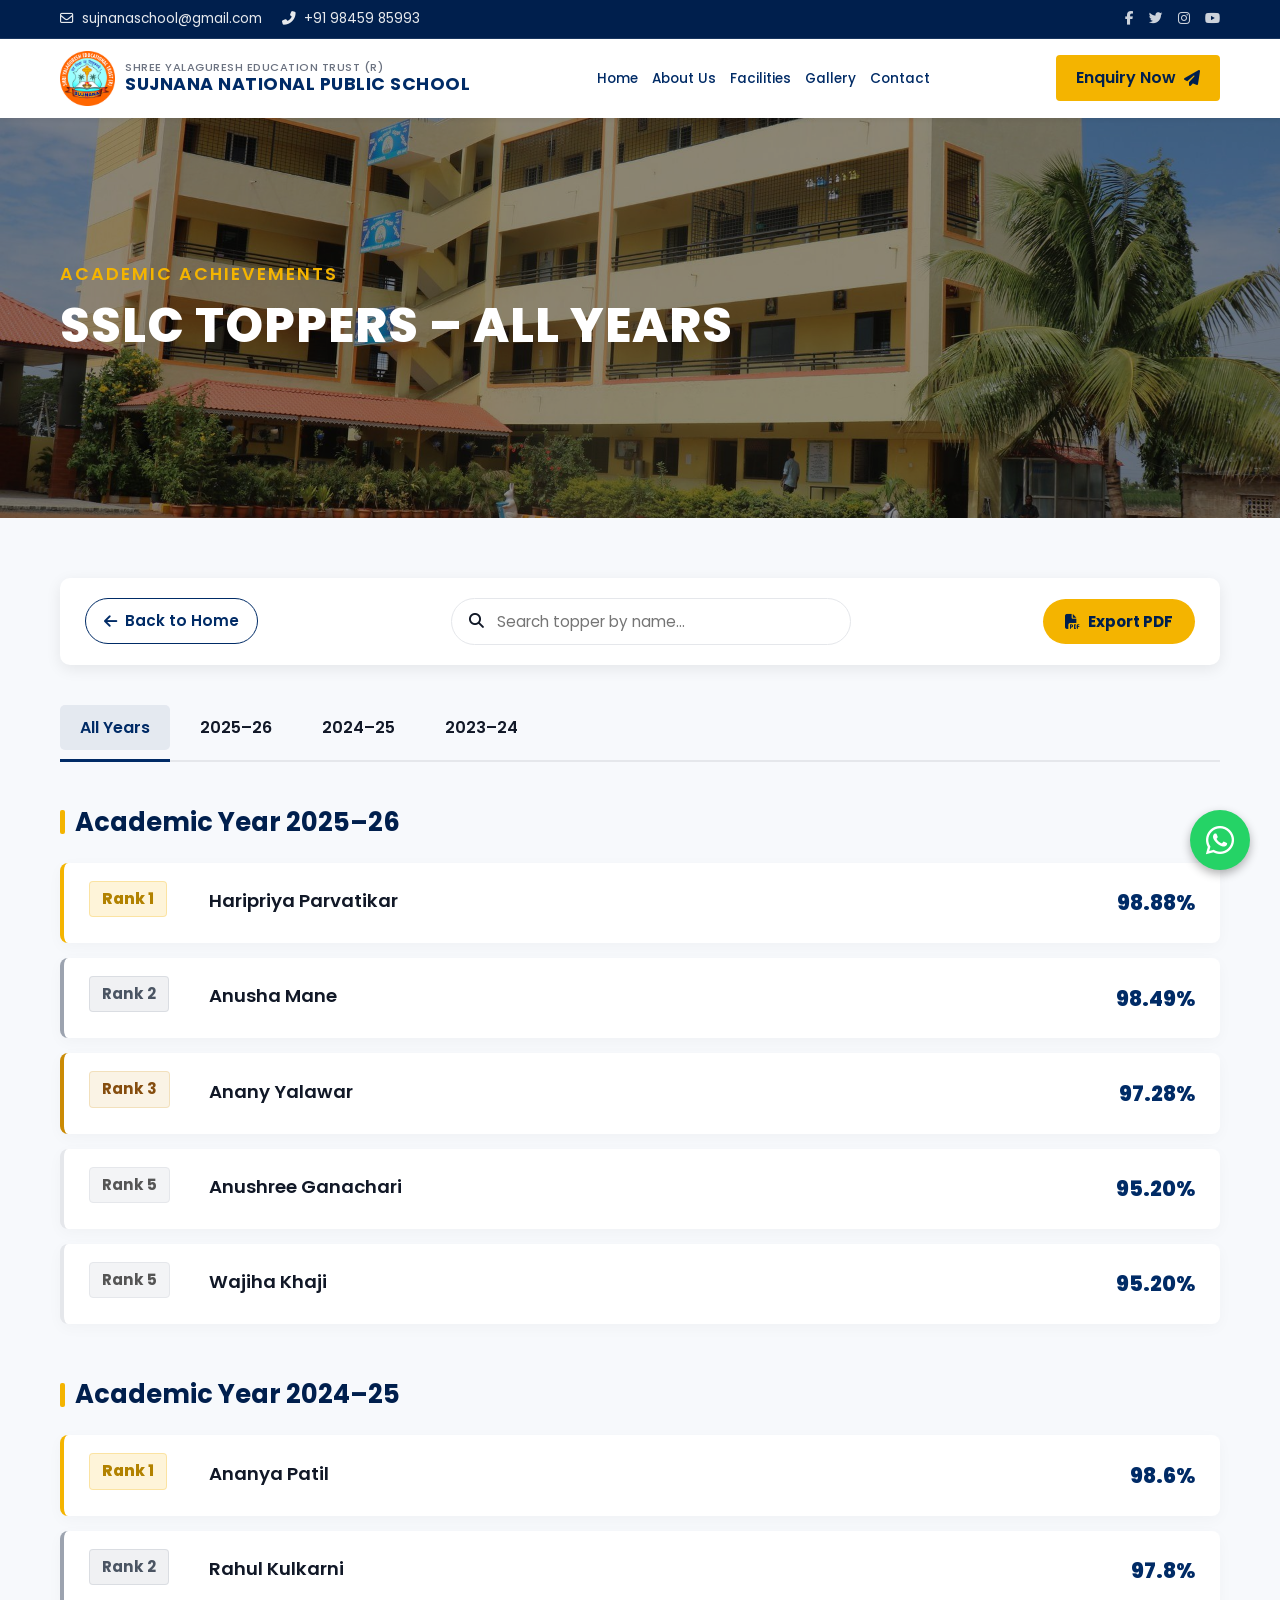
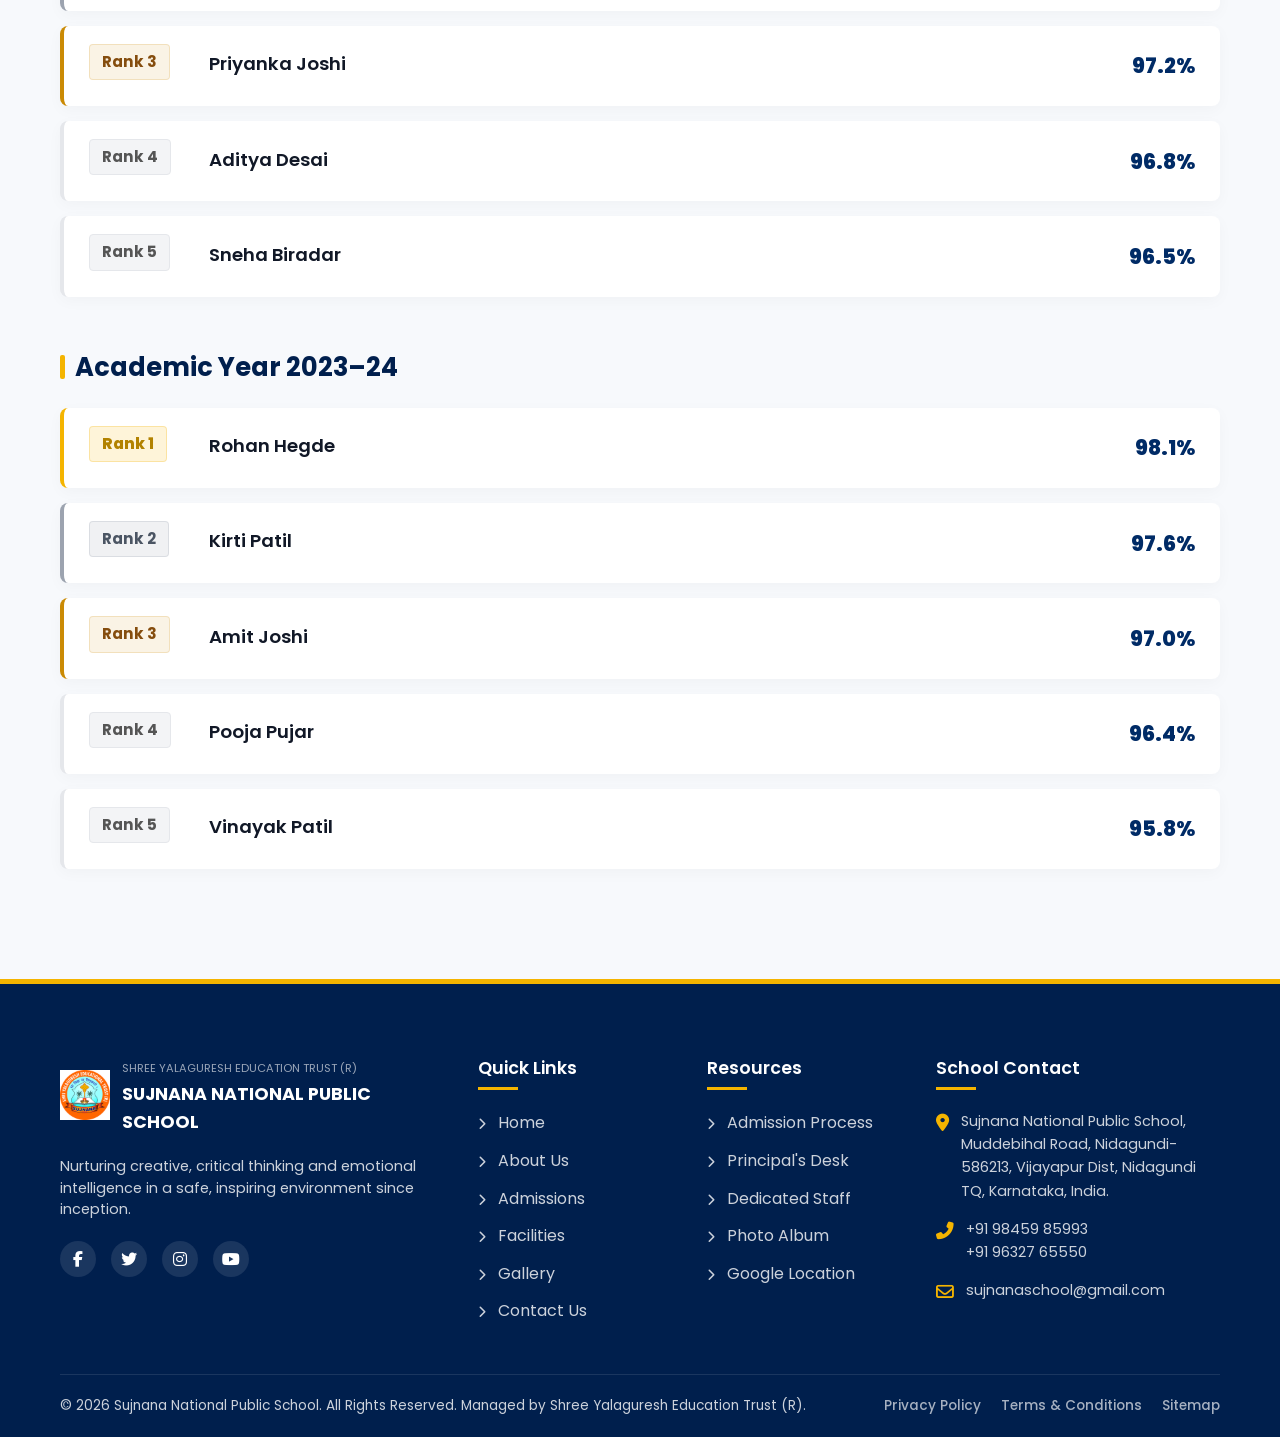
<file: toppers.html>
<!DOCTYPE html>
<html lang="en">

<head>

  <meta charset="UTF-8">
  <meta name="viewport" content="width=device-width, initial-scale=1.0">
  <title>SSLC Toppers | Sujnana National Public School</title>
  <meta name="description"
    content="View the complete list of SSLC toppers by year at Sujnana National Public School. Managed by Shree Yalaguresh Education Trust (R).">
  <!-- Font Awesome CDN -->
  <link rel="stylesheet" href="https://cdnjs.cloudflare.com/ajax/libs/font-awesome/6.4.0/css/all.min.css">
  <!-- Style Sheet -->
  <link rel="stylesheet" href="css/style.css">
  <!-- Favicon -->
  <link rel="icon" type="image/jpeg" href="images/logo.jpeg">
  <link rel="apple-touch-icon" href="images/logo.jpeg">
</head>

<body>

  <!-- Common Header -->
  <header class="no-print">
    <!-- Top Bar -->
    <div class="top-bar">
      <div class="container">
        <div class="top-info">
          <a href="mailto:sujnanaschool@gmail.com"><i class="far fa-envelope"></i> sujnanaschool@gmail.com</a>
          <a href="tel:+919845985993"><i class="fas fa-phone-alt"></i> +91 98459 85993</a>
        </div>
        <div class="top-socials">
          <a href="#" target="_blank" aria-label="Facebook"><i class="fab fa-facebook-f"></i></a>
          <a href="#" target="_blank" aria-label="Twitter"><i class="fab fa-twitter"></i></a>
          <a href="https://www.instagram.com/sujna_na/?hl=en" target="_blank" aria-label="Instagram"><i class="fab fa-instagram"></i></a>
          <a href="https://www.youtube.com/@sujnananationalpublicschoo7425" target="_blank" aria-label="YouTube"><i class="fab fa-youtube"></i></a>
        </div>
      </div>
    </div>

    <!-- Main Navbar -->
    <div class="navbar-wrapper">
      <div class="container">
        <nav class="navbar">
          <!-- Logo & Brand Info -->
          <a href="index.html" class="logo-container">
            <img src="images/logo.jpeg" alt="Sujnana National Public School Logo" class="logo-img">
            <div class="logo-text">
              <span class="trust-name">Shree Yalaguresh Education Trust (R)</span>
              <span class="school-name">SUJNANA NATIONAL PUBLIC SCHOOL</span>
            </div>
          </a>

          <!-- Desktop Navigation Menu -->
          <ul class="nav-menu">
            <li><a href="index.html" class="nav-link">Home</a></li>
            <li><a href="about.html" class="nav-link">About Us</a></li>
            <li><a href="facilities.html" class="nav-link">Facilities</a></li>
            <!-- <li><a href="achievements.html" class="nav-link">Achievements</a></li> -->
            <li><a href="gallery.html" class="nav-link">Gallery</a></li>
            <li><a href="contact.html" class="nav-link">Contact</a></li>
          </ul>

          <!-- Enquiry Now CTA -->
          <div class="nav-cta">
            <a href="contact.html" class="btn-yellow">Enquiry Now <i class="fas fa-paper-plane"></i></a>
          </div>

          <!-- Hamburger Button for Mobile -->
          <button class="hamburger" aria-label="Toggle Menu">
            <span></span>
            <span></span>
            <span></span>
          </button>
        </nav>
      </div>
    </div>
  </header>

  <!-- Mobile Navigation Drawer -->
  <div class="mobile-nav-overlay no-print"></div>
  <div class="mobile-nav no-print">
    <div class="mobile-menu">
      <a href="index.html" class="mobile-link">Home</a>
      <a href="about.html" class="mobile-link">About Us</a>
      <a href="facilities.html" class="mobile-link">Facilities</a>
      <!-- <a href="achievements.html" class="mobile-link">Achievements</a> -->
      <a href="gallery.html" class="mobile-link">Gallery</a>
      <a href="contact.html" class="mobile-link">Contact</a>
    </div>
    <a href="contact.html" class="btn-yellow" style="width: 100%; justify-content: center; margin-top: 20px;">Enquiry
      Now <i class="fas fa-paper-plane"></i></a>
  </div>

  <!-- Hero Banner -->
  <section class="hero-banner no-print" style="background-image: url('images/IMG_0387.JPG');">
    <div class="container">
      <span class="hero-banner-subtitle">ACADEMIC ACHIEVEMENTS</span>
      <h1 class="hero-banner-title">SSLC TOPPERS – ALL YEARS</h1>
    </div>
  </section>

  <!-- Main Content Container -->
  <section class="toppers-page-section">
    <div class="container">

      <!-- Back, Search, and Action Toolbar -->
      <div class="toppers-toolbar no-print">
        <a href="index.html" class="btn-back">
          <i class="fas fa-arrow-left"></i> Back to Home
        </a>
        <div class="toppers-search-wrapper">
          <i class="fas fa-search search-icon"></i>
          <input type="text" id="topper-search" placeholder="Search topper by name...">
        </div>
        <button id="btn-export-pdf" class="btn-pdf">
          <i class="fas fa-file-pdf"></i> Export PDF
        </button>
      </div>

      <!-- Year Filter Tabs -->
      <div class="toppers-tabs-container no-print">
        <div class="toppers-tabs">
          <button class="topper-tab active" data-filter="all">All Years</button>
          <button class="topper-tab" data-filter="2025-26">2025–26</button>
          <button class="topper-tab" data-filter="2024-25">2024–25</button>
          <button class="topper-tab" data-filter="2023-24">2023–24</button>
        </div>
      </div>

      <!-- Print Title (Only visible in PDF/Print) -->
      <div class="print-header-container">
        <h2>Sujnana National Public School</h2>
        <p class="trust-name">Shree Yalaguresh Education Trust (R)</p>
        <p class="print-doc-title">SSLC TOPPERS – HISTORICAL RECORD</p>
      </div>

      <!-- Toppers List Grid -->
      <div class="toppers-list-wrapper">

        <!-- Year Group 2025-26 -->
        <div class="topper-year-group" data-year="2025-26">
          <h3 class="year-heading">Academic Year 2025–26</h3>
          <div class="topper-list">
            <div class="topper-row-card">
              <span class="topper-rank rank-1">Rank 1</span>
              <span class="topper-name">Haripriya Parvatikar</span>
              <span class="topper-pct">98.88%</span>
            </div>
            <div class="topper-row-card">
              <span class="topper-rank rank-2">Rank 2</span>
              <span class="topper-name">Anusha Mane</span>
              <span class="topper-pct">98.49%</span>
            </div>
            <div class="topper-row-card">
              <span class="topper-rank rank-3">Rank 3</span>
              <span class="topper-name">Anany Yalawar</span>
              <span class="topper-pct">97.28%</span>
            </div>
            <div class="topper-row-card">
              <span class="topper-rank rank-other">Rank 5</span>
              <span class="topper-name">Anushree Ganachari</span>
              <span class="topper-pct">95.20%</span>
            </div>
            <div class="topper-row-card">
              <span class="topper-rank rank-other">Rank 5</span>
              <span class="topper-name">Wajiha Khaji</span>
              <span class="topper-pct">95.20%</span>
            </div>
          </div>
        </div>

        <!-- Year Group 2024-25 -->
        <div class="topper-year-group" data-year="2024-25">
          <h3 class="year-heading">Academic Year 2024–25</h3>
          <div class="topper-list">
            <div class="topper-row-card">
              <span class="topper-rank rank-1">Rank 1</span>
              <span class="topper-name">Ananya Patil</span>
              <span class="topper-pct">98.6%</span>
            </div>
            <div class="topper-row-card">
              <span class="topper-rank rank-2">Rank 2</span>
              <span class="topper-name">Rahul Kulkarni</span>
              <span class="topper-pct">97.8%</span>
            </div>
            <div class="topper-row-card">
              <span class="topper-rank rank-3">Rank 3</span>
              <span class="topper-name">Priyanka Joshi</span>
              <span class="topper-pct">97.2%</span>
            </div>
            <div class="topper-row-card">
              <span class="topper-rank rank-other">Rank 4</span>
              <span class="topper-name">Aditya Desai</span>
              <span class="topper-pct">96.8%</span>
            </div>
            <div class="topper-row-card">
              <span class="topper-rank rank-other">Rank 5</span>
              <span class="topper-name">Sneha Biradar</span>
              <span class="topper-pct">96.5%</span>
            </div>
          </div>
        </div>

        <!-- Year Group 2023-24 -->
        <div class="topper-year-group" data-year="2023-24" id="previous-toppers">
          <h3 class="year-heading">Academic Year 2023–24</h3>
          <div class="topper-list">
            <div class="topper-row-card">
              <span class="topper-rank rank-1">Rank 1</span>
              <span class="topper-name">Rohan Hegde</span>
              <span class="topper-pct">98.1%</span>
            </div>
            <div class="topper-row-card">
              <span class="topper-rank rank-2">Rank 2</span>
              <span class="topper-name">Kirti Patil</span>
              <span class="topper-pct">97.6%</span>
            </div>
            <div class="topper-row-card">
              <span class="topper-rank rank-3">Rank 3</span>
              <span class="topper-name">Amit Joshi</span>
              <span class="topper-pct">97.0%</span>
            </div>
            <div class="topper-row-card">
              <span class="topper-rank rank-other">Rank 4</span>
              <span class="topper-name">Pooja Pujar</span>
              <span class="topper-pct">96.4%</span>
            </div>
            <div class="topper-row-card">
              <span class="topper-rank rank-other">Rank 5</span>
              <span class="topper-name">Vinayak Patil</span>
              <span class="topper-pct">95.8%</span>
            </div>
          </div>
        </div>

        <!-- No Results Msg -->
        <div class="toppers-no-results">
          <i class="fas fa-info-circle"></i>
          <p>No toppers found matching your search term.</p>
        </div>

      </div>

    </div>
  </section>

  <!-- Common Footer -->
  <footer class="footer no-print">
    <div class="container">
      <div class="footer-grid">
        <!-- Column 1: About SNPS -->
        <div class="footer-col-about">
          <div class="footer-logo-container">
            <img src="images/logo.jpeg" alt="SNPS Logo" class="footer-logo-img">
            <div>
              <span class="footer-trust-name">Shree Yalaguresh Education Trust (R)</span>
              <h4 class="footer-school-name">SUJNANA NATIONAL PUBLIC SCHOOL</h4>
            </div>
          </div>
          <p class="footer-tagline">Nurturing creative, critical thinking and emotional intelligence in a safe,
            inspiring environment since inception.</p>
          <div class="footer-socials">
            <a href="#" target="_blank" aria-label="Facebook"><i class="fab fa-facebook-f"></i></a>
            <a href="#" target="_blank" aria-label="Twitter"><i class="fab fa-twitter"></i></a>
            <a href="https://www.instagram.com/sujna_na/?hl=en" target="_blank" aria-label="Instagram"><i class="fab fa-instagram"></i></a>
            <a href="https://www.youtube.com/@sujnananationalpublicschoo7425" target="_blank" aria-label="YouTube"><i class="fab fa-youtube"></i></a>
          </div>
        </div>

        <!-- Column 2: Quick Links -->
        <div>
          <h4 class="footer-col-title">Quick Links</h4>
          <ul class="footer-links">
            <li><a href="index.html"><i class="fas fa-chevron-right" style="font-size: 0.75rem; margin-right: 8px;"></i>
                Home</a></li>
            <li><a href="about.html"><i class="fas fa-chevron-right" style="font-size: 0.75rem; margin-right: 8px;"></i>
                About Us</a></li>
            <li><a href="admissions.html"><i class="fas fa-chevron-right"
                  style="font-size: 0.75rem; margin-right: 8px;"></i> Admissions</a></li>
            <li><a href="facilities.html"><i class="fas fa-chevron-right"
                  style="font-size: 0.75rem; margin-right: 8px;"></i> Facilities</a></li>
            <!-- <li><a href="achievements.html"><i class="fas fa-chevron-right"
                  style="font-size: 0.75rem; margin-right: 8px;"></i> Achievements</a></li> -->
            <li><a href="gallery.html"><i class="fas fa-chevron-right"
                  style="font-size: 0.75rem; margin-right: 8px;"></i> Gallery</a></li>
            <li><a href="contact.html"><i class="fas fa-chevron-right"
                  style="font-size: 0.75rem; margin-right: 8px;"></i> Contact Us</a></li>
          </ul>
        </div>

        <!-- Column 3: Accreditations -->
        <div>
          <h4 class="footer-col-title">Resources</h4>
          <ul class="footer-links">
            <li><a href="admissions.html#process"><i class="fas fa-chevron-right"
                  style="font-size: 0.75rem; margin-right: 8px;"></i> Admission Process</a></li>
            <li><a href="about.html#principal"><i class="fas fa-chevron-right"
                  style="font-size: 0.75rem; margin-right: 8px;"></i> Principal's Desk</a></li>
            <li><a href="about.html#team"><i class="fas fa-chevron-right"
                  style="font-size: 0.75rem; margin-right: 8px;"></i> Dedicated Staff</a></li>
            <li><a href="gallery.html#photos"><i class="fas fa-chevron-right"
                  style="font-size: 0.75rem; margin-right: 8px;"></i> Photo Album</a></li>
            <li><a href="contact.html#map"><i class="fas fa-chevron-right"
                  style="font-size: 0.75rem; margin-right: 8px;"></i> Google Location</a></li>
          </ul>
        </div>

        <!-- Column 4: Contact Details -->
        <div>
          <h4 class="footer-col-title">School Contact</h4>
          <div class="footer-contact-info">
            <div class="footer-contact-item">
              <i class="fas fa-map-marker-alt"></i>
              <span>Sujnana National Public School, Muddebihal Road, Nidagundi-586213, Vijayapur Dist, Nidagundi TQ, Karnataka, India.</span>
            </div>
            <div class="footer-contact-item">
              <i class="fas fa-phone-alt"></i>
              <span>+91 98459 85993<br>+91 96327 65550</span>
            </div>
            <div class="footer-contact-item">
              <i class="far fa-envelope"></i>
              <span>sujnanaschool@gmail.com</span>
            </div>
          </div>
        </div>
      </div>

      <!-- Copyright Bottom -->
      <div class="footer-bottom">
        <div class="footer-bottom-flex">
          <p>&copy; 2026 Sujnana National Public School. All Rights Reserved. Managed by Shree Yalaguresh Education
            Trust (R).</p>
          <div class="footer-legal-links">
            <a href="privacy.html" class="footer-legal-link">Privacy Policy</a>
            <a href="terms.html" class="footer-legal-link">Terms & Conditions</a>
            <a href="sitemap.html" class="footer-legal-link">Sitemap</a>
          </div>
        </div>
      </div>
    </div>
  </footer>

  <!-- Floating WhatsApp Widget -->
  <a href="https://wa.me/919845985993" class="whatsapp-float no-print" target="_blank" aria-label="WhatsApp Contact">
    <i class="fab fa-whatsapp"></i>
  </a>

  <!-- Back to Top Button -->
  <button class="back-to-top no-print" aria-label="Back to Top">
    <i class="fas fa-chevron-up"></i>
  </button>

  <!-- JS Scripts -->
  <script src="js/script.js"></script>
</body>

</html>
</file>
<file: css/style.css>
/* Sujnana National Public School - style.css */
@import url('https://fonts.googleapis.com/css2?family=Poppins:wght@300;400;500;600;700;800&display=swap');

:root {
  --primary: #002b66;
  --primary-rgb: 0, 43, 102;
  --dark: #001f4d;
  --yellow: #f4b400;
  --yellow-hover: #d99e00;
  --white: #ffffff;
  --light: #f7f9fc;
  --text: #111827;
  --text-muted: #6b7280;
  --border: #e5e7eb;
  --shadow-sm: 0 2px 4px rgba(0,0,0,0.05);
  --shadow: 0 4px 15px rgba(0,0,0,0.08);
  --shadow-lg: 0 15px 30px rgba(0,0,0,0.12);
  --transition: all 0.3s cubic-bezier(0.4, 0, 0.2, 1);
  --font: 'Poppins', sans-serif;
  --max-width: 1200px;
}

/* Reset and Global Styles */
* {
  margin: 0;
  padding: 0;
  box-sizing: border-box;
}

html {
  scroll-behavior: smooth;
}

body {
  font-family: var(--font);
  color: var(--text);
  background-color: var(--white);
  line-height: 1.6;
  overflow-x: hidden;
}

a {
  text-decoration: none;
  color: inherit;
  transition: var(--transition);
}

img {
  max-width: 100%;
  height: auto;
  display: block;
}

ul {
  list-style: none;
}

button, input, select, textarea {
  font-family: inherit;
  font-size: inherit;
}

/* Container */
.container {
  width: 100%;
  max-width: var(--max-width);
  margin: 0 auto;
  padding: 0 20px;
}

/* Section Common Styles */
section {
  padding: 80px 0;
}

.section-title-wrapper {
  text-align: center;
  margin-bottom: 50px;
}

.section-subtitle {
  color: var(--yellow);
  font-weight: 600;
  text-transform: uppercase;
  letter-spacing: 2px;
  font-size: 0.9rem;
  margin-bottom: 8px;
  display: inline-block;
}

.section-title {
  color: var(--primary);
  font-size: 2.2rem;
  font-weight: 700;
  position: relative;
  padding-bottom: 15px;
}

.section-title::after {
  content: '';
  position: absolute;
  bottom: 0;
  left: 50%;
  transform: translateX(-50%);
  width: 60px;
  height: 4px;
  background-color: var(--yellow);
  border-radius: 2px;
}

/* Common Header Styles */
header {
  position: relative;
  z-index: 1000;
}

/* Top Bar */
.top-bar {
  background-color: var(--dark);
  color: var(--white);
  padding: 8px 0;
  font-size: 0.85rem;
  border-bottom: 1px solid rgba(255, 255, 255, 0.1);
}

.top-bar .container {
  display: flex;
  justify-content: space-between;
  align-items: center;
}

.top-info {
  display: flex;
  gap: 20px;
}

.top-info a {
  display: flex;
  align-items: center;
  gap: 8px;
  opacity: 0.9;
}

.top-info a:hover {
  color: var(--yellow);
  opacity: 1;
}

.top-socials {
  display: flex;
  gap: 15px;
}

.top-socials a {
  opacity: 0.8;
}

.top-socials a:hover {
  color: var(--yellow);
  opacity: 1;
  transform: translateY(-2px);
}

/* Main Navbar */
.navbar-wrapper {
  background-color: var(--white);
  box-shadow: var(--shadow-sm);
  position: sticky;
  top: 0;
  z-index: 999;
}

.navbar-wrapper.sticky {
  box-shadow: var(--shadow);
  border-bottom: 2px solid var(--yellow);
}

.navbar {
  display: flex;
  justify-content: space-between;
  align-items: center;
  padding: 12px 0;
  width: 100%;
}

.logo-container {
  display: flex;
  align-items: center;
  gap: 10px;
  flex-shrink: 0;
}

.logo-img {
  height: 55px;
  width: auto;
  flex-shrink: 0;
}

.logo-text {
  display: flex;
  flex-direction: column;
}

.trust-name {
  font-size: 0.7rem;
  font-weight: 500;
  color: var(--text-muted);
  text-transform: uppercase;
  letter-spacing: 0.5px;
  line-height: 1.2;
}

.school-name {
  font-size: 1.1rem;
  font-weight: 700;
  color: var(--primary);
  line-height: 1.2;
  letter-spacing: 0.5px;
  white-space: nowrap;
}

/* Navigation Links */
.nav-menu {
  display: flex;
  align-items: center;
  gap: 14px;
  flex-shrink: 0;
}

.nav-link {
  color: var(--primary);
  font-weight: 500;
  font-size: 0.85rem;
  position: relative;
  padding: 6px 0;
  white-space: nowrap;
}

.nav-link::after {
  content: '';
  position: absolute;
  bottom: 0;
  left: 0;
  width: 0;
  height: 2px;
  background-color: var(--yellow);
  transition: var(--transition);
}

.nav-link:hover::after,
.nav-link.active::after {
  width: 100%;
}

.nav-link.active {
  color: var(--yellow);
}

.nav-link.disabled,
.mobile-link.disabled {
  opacity: 0.45;
  cursor: not-allowed !important;
  pointer-events: none;
  color: var(--text-muted) !important;
}

.nav-link.disabled::after,
.mobile-link.disabled::after {
  display: none !important;
}

/* Header CTAs */
.nav-cta {
  display: flex;
  align-items: center;
  gap: 15px;
  flex-shrink: 0;
}

.btn-yellow {
  background-color: var(--yellow);
  color: var(--dark);
  font-weight: 600;
  padding: 8px 18px;
  border-radius: 4px;
  border: 2px solid var(--yellow);
  cursor: pointer;
  display: inline-flex;
  align-items: center;
  justify-content: center;
  gap: 8px;
  white-space: nowrap;
}

.btn-yellow:hover {
  background-color: transparent;
  color: var(--primary);
  border-color: var(--yellow);
}

.btn-primary {
  background-color: var(--primary);
  color: var(--white);
  font-weight: 600;
  padding: 10px 24px;
  border-radius: 4px;
  border: 2px solid var(--primary);
  cursor: pointer;
  display: inline-flex;
  align-items: center;
  gap: 8px;
}

.btn-primary:hover {
  background-color: transparent;
  color: var(--primary);
}

/* Mobile Hamburger Menu */
.hamburger {
  display: none;
  cursor: pointer;
  background: transparent;
  border: none;
  padding: 8px;
  z-index: 1005;
  outline: none;
  flex-direction: column;
  justify-content: center;
  align-items: center;
}

.hamburger span {
  display: block;
  width: 25px;
  height: 3px;
  background-color: var(--primary);
  margin-bottom: 5px;
  transition: var(--transition);
  transform-origin: center;
}

.hamburger span:last-child {
  margin-bottom: 0;
}

/* Active Hamburger X Animation */
.hamburger.active span:nth-child(1) {
  transform: translateY(8px) rotate(45deg);
}

.hamburger.active span:nth-child(2) {
  opacity: 0;
}

.hamburger.active span:nth-child(3) {
  transform: translateY(-8px) rotate(-45deg);
}

/* Mobile Navigation Overlay */
.mobile-nav {
  position: fixed;
  top: 0;
  right: -100%;
  width: 80%;
  max-width: 320px;
  height: 100vh;
  background-color: var(--white);
  z-index: 1000;
  box-shadow: var(--shadow-lg);
  padding: 80px 30px 40px;
  display: flex;
  flex-direction: column;
  gap: 30px;
  transition: var(--transition);
}

.mobile-nav.active {
  right: 0;
}

.mobile-nav-overlay {
  position: fixed;
  top: 0;
  left: 0;
  width: 100%;
  height: 100vh;
  background-color: rgba(0,0,0,0.5);
  z-index: 999;
  opacity: 0;
  visibility: hidden;
  transition: var(--transition);
}

.mobile-nav-overlay.active {
  opacity: 1;
  visibility: visible;
}

.mobile-menu {
  display: flex;
  flex-direction: column;
  gap: 20px;
}

.mobile-link {
  font-size: 1.1rem;
  font-weight: 600;
  color: var(--primary);
  display: block;
  padding-bottom: 5px;
  border-bottom: 1px solid var(--border);
}

.mobile-link.active {
  color: var(--yellow);
  border-bottom-color: var(--yellow);
}

/* Hero Banner Layout */
.hero-banner {
  height: 400px;
  background-size: cover;
  background-position: center;
  position: relative;
  display: flex;
  align-items: center;
  color: var(--white);
}

.hero-banner::before {
  content: '';
  position: absolute;
  top: 0;
  left: 0;
  width: 100%;
  height: 100%;
  background: rgba(0, 0, 0, 0.45);
}

.hero-banner .container {
  position: relative;
  z-index: 10;
}

.hero-banner-title {
  font-size: 3rem;
  font-weight: 800;
  text-transform: uppercase;
  margin-bottom: 10px;
  letter-spacing: 1px;
}

.hero-banner-subtitle {
  color: var(--yellow);
  font-size: 1.1rem;
  font-weight: 600;
  letter-spacing: 2px;
  text-transform: uppercase;
}

/* Common Footer */
.footer {
  background-color: var(--dark);
  color: rgba(255,255,255,0.8);
  padding: 70px 0 20px;
  border-top: 5px solid var(--yellow);
}

.footer-grid {
  display: grid;
  grid-template-columns: 2fr 1fr 1fr 1.5fr;
  gap: 40px;
  margin-bottom: 50px;
}

.footer-col-about {
  display: flex;
  flex-direction: column;
  gap: 20px;
}

.footer-logo-container {
  display: flex;
  align-items: center;
  gap: 12px;
}

.footer-logo-img {
  height: 50px;
  width: auto;
}

.footer-trust-name {
  font-size: 0.7rem;
  color: rgba(255,255,255,0.6);
  text-transform: uppercase;
}

.footer-school-name {
  font-size: 1.1rem;
  font-weight: 700;
  color: var(--white);
}

.footer-tagline {
  font-size: 0.9rem;
  line-height: 1.5;
}

.footer-socials {
  display: flex;
  gap: 15px;
}

.footer-socials a {
  display: flex;
  justify-content: center;
  align-items: center;
  width: 36px;
  height: 36px;
  background-color: rgba(255,255,255,0.1);
  border-radius: 50%;
  color: var(--white);
}

.footer-socials a:hover {
  background-color: var(--yellow);
  color: var(--dark);
  transform: translateY(-3px);
}

.footer-col-title {
  color: var(--white);
  font-size: 1.1rem;
  font-weight: 600;
  margin-bottom: 20px;
  position: relative;
  padding-bottom: 8px;
}

.footer-col-title::after {
  content: '';
  position: absolute;
  bottom: 0;
  left: 0;
  width: 40px;
  height: 3px;
  background-color: var(--yellow);
}

.footer-links {
  display: flex;
  flex-direction: column;
  gap: 12px;
}

.footer-links a:hover {
  color: var(--yellow);
  padding-left: 5px;
}

.footer-contact-info {
  display: flex;
  flex-direction: column;
  gap: 15px;
}

.footer-contact-item {
  display: flex;
  align-items: flex-start;
  gap: 12px;
  font-size: 0.9rem;
}

.footer-contact-item i {
  color: var(--yellow);
  font-size: 1.1rem;
  margin-top: 4px;
}

.footer-bottom {
  text-align: center;
  padding-top: 20px;
  border-top: 1px solid rgba(255,255,255,0.1);
  font-size: 0.85rem;
}

/* Floating WhatsApp Button */
.whatsapp-float {
  position: fixed;
  bottom: 30px;
  right: 30px;
  background-color: #25d366;
  color: white;
  width: 60px;
  height: 60px;
  border-radius: 50%;
  display: flex;
  justify-content: center;
  align-items: center;
  box-shadow: 0 4px 10px rgba(0,0,0,0.3);
  z-index: 998;
  font-size: 2rem;
  transition: var(--transition);
}

.whatsapp-float:hover {
  transform: scale(1.1) rotate(10deg);
  background-color: #20ba5a;
}

/* Back to Top Button */
.back-to-top {
  position: fixed;
  bottom: 100px;
  right: 30px;
  background-color: var(--primary);
  color: var(--white);
  width: 45px;
  height: 45px;
  border-radius: 50%;
  display: flex;
  justify-content: center;
  align-items: center;
  box-shadow: 0 4px 10px rgba(0,0,0,0.2);
  z-index: 998;
  font-size: 1.2rem;
  opacity: 0;
  visibility: hidden;
  transition: var(--transition);
  border: none;
  cursor: pointer;
}

.back-to-top.show {
  opacity: 1;
  visibility: visible;
}

.back-to-top:hover {
  background-color: var(--yellow);
  color: var(--dark);
  transform: translateY(-3px);
}


/* ==================== HOME PAGE ==================== */

/* Hero Banner Home */
/* Hero Banner Home */
.home-hero {
  height: 650px;
  position: relative;
  display: flex;
  align-items: center;
  color: var(--white);
  overflow: hidden;
}

/* Dark Overlay on video and images (no blue tint) */
.hero-overlay {
  position: absolute;
  top: 0;
  left: 0;
  width: 100%;
  height: 100%;
  background: rgba(0, 0, 0, 0.45);
  z-index: 2;
  pointer-events: none;
  transition: opacity 0.8s ease, visibility 0.8s ease;
}

.hero-overlay.hidden {
  opacity: 0;
  visibility: hidden;
}

/* Background Video Styling */
.hero-bg-video {
  position: absolute;
  top: 0;
  left: 0;
  width: 100%;
  height: 100%;
  object-fit: cover;
  z-index: 1;
  opacity: 0;
  transition: opacity 0.8s ease-in-out;
}

.hero-bg-video.active {
  opacity: 1;
}

/* Background Image Slider */
.hero-slider {
  position: absolute;
  top: 0;
  left: 0;
  width: 100%;
  height: 100%;
  z-index: 1;
}

.hero-slide {
  position: absolute;
  top: 0;
  left: 0;
  width: 100%;
  height: 100%;
  background-size: cover;
  background-position: center;
  opacity: 0;
  transition: opacity 0.8s ease-in-out;
}

.hero-slide.active {
  opacity: 1;
}

/* Hero Content z-index adjustment */
.hero-content-container {
  position: relative;
  z-index: 3;
  max-width: 900px;
  transition: opacity 0.8s ease, visibility 0.8s ease;
}

.hero-content-container.hidden {
  opacity: 0;
  visibility: hidden;
}

/* Slider Navigation UI */
.hero-slider-nav {
  position: absolute;
  bottom: 40px;
  left: 50%;
  transform: translateX(-50%);
  display: flex;
  align-items: center;
  gap: 20px;
  z-index: 4;
  opacity: 0;
  visibility: hidden;
  transition: opacity 0.5s ease, visibility 0.5s ease;
}

.hero-slider-nav.active {
  opacity: 1;
  visibility: visible;
}

.hero-nav-arrow {
  background: transparent;
  border: 1.5px solid rgba(255, 255, 255, 0.4);
  color: var(--white);
  width: 40px;
  height: 40px;
  border-radius: 50%;
  cursor: pointer;
  display: flex;
  justify-content: center;
  align-items: center;
  transition: var(--transition);
}

.hero-nav-arrow:hover {
  border-color: var(--yellow);
  color: var(--yellow);
  background-color: rgba(255, 255, 255, 0.05);
}

.hero-slider-dots {
  display: flex;
  gap: 8px;
}

.hero-dot {
  width: 10px;
  height: 10px;
  border-radius: 50%;
  background-color: rgba(255, 255, 255, 0.4);
  cursor: pointer;
  transition: var(--transition);
}

.hero-dot.active {
  background-color: var(--yellow);
  width: 25px;
  border-radius: 5px;
}

.home-hero-badge {
  background-color: var(--yellow);
  color: var(--dark);
  padding: 6px 15px;
  font-weight: 700;
  font-size: 0.85rem;
  text-transform: uppercase;
  letter-spacing: 2px;
  border-radius: 4px;
  display: inline-block;
  margin-bottom: 20px;
}

.home-hero h1 {
  font-size: 3.5rem;
  line-height: 1.2;
  font-weight: 800;
  margin-bottom: 20px;
  text-transform: uppercase;
}

.home-hero p {
  font-size: 1.2rem;
  margin-bottom: 35px;
  opacity: 0.9;
  font-weight: 300;
}

/* Stats Section */
.stats {
  background-color: var(--primary);
  color: var(--white);
  padding: 60px 0;
  position: relative;
  margin-top: -50px;
  z-index: 20;
  border-radius: 8px;
  box-shadow: var(--shadow-lg);
}

.stats-grid {
  display: grid;
  grid-template-columns: repeat(5, 1fr);
  gap: 20px;
  text-align: center;
}

.stat-card {
  border-right: 1px solid rgba(255, 255, 255, 0.1);
  padding: 10px 0;
}

.stat-card:last-child {
  border-right: none;
}

.stat-number {
  font-size: 2.3rem;
  font-weight: 800;
  color: var(--yellow);
  display: block;
  line-height: 1.2;
}

.stat-label {
  font-size: 0.85rem;
  text-transform: uppercase;
  letter-spacing: 1px;
  color: rgba(255, 255, 255, 0.8);
  font-weight: 500;
}

/* SSLC Toppers Section */
.toppers-grid {
  display: grid;
  grid-template-columns: repeat(6, 1fr);
  gap: 20px;
  margin-bottom: 40px;
}

.topper-card {
  background-color: var(--white);
  border-radius: 8px;
  overflow: hidden;
  box-shadow: var(--shadow);
  border-bottom: 4px solid var(--primary);
  text-align: center;
  transition: var(--transition);
}

.topper-card:hover {
  transform: translateY(-8px);
  box-shadow: var(--shadow-lg);
  border-bottom-color: var(--yellow);
}

.topper-img-wrapper {
  position: relative;
  padding-top: 100%;
}

.topper-img {
  position: absolute;
  top: 0;
  left: 0;
  width: 100%;
  height: 100%;
  object-fit: cover;
  object-position: top;
}

.topper-info {
  padding: 15px;
}

.topper-rank {
  display: inline-block;
  background-color: var(--yellow);
  color: var(--dark);
  font-weight: 700;
  font-size: 0.75rem;
  padding: 2px 8px;
  border-radius: 20px;
  margin-bottom: 8px;
}

.topper-name {
  font-size: 0.95rem;
  font-weight: 600;
  color: var(--primary);
  margin-bottom: 4px;
}

.topper-percentage {
  font-size: 1.1rem;
  font-weight: 700;
  color: var(--text);
}

.toppers-cta {
  text-align: center;
}

/* Latest News & Events */
.news-events {
  background-color: var(--light);
}

.events-list {
  display: flex;
  flex-direction: column;
  gap: 25px;
  margin-bottom: 40px;
}

.event-row {
  background-color: var(--white);
  border-radius: 8px;
  overflow: hidden;
  box-shadow: var(--shadow-sm);
  display: flex;
  transition: var(--transition);
  border-left: 4px solid var(--primary);
}

.event-row:hover {
  box-shadow: var(--shadow);
  transform: translateX(5px);
  border-left-color: var(--yellow);
}

.event-date-box {
  background-color: var(--primary);
  color: var(--white);
  padding: 20px 25px;
  display: flex;
  flex-direction: column;
  justify-content: center;
  align-items: center;
  min-width: 120px;
  text-align: center;
}

.event-date-day {
  font-size: 1.8rem;
  font-weight: 700;
  line-height: 1;
}

.event-date-month {
  font-size: 0.9rem;
  text-transform: uppercase;
  letter-spacing: 1px;
}

.event-thumbnail {
  width: 150px;
  min-width: 150px;
  height: auto;
  object-fit: cover;
}

.event-details {
  padding: 20px;
  display: flex;
  flex-direction: column;
  justify-content: center;
  flex-grow: 1;
}

.event-title {
  color: var(--primary);
  font-size: 1.2rem;
  font-weight: 600;
  margin-bottom: 8px;
}

.event-desc {
  color: var(--text-muted);
  font-size: 0.9rem;
  margin-bottom: 0;
}

.view-all-wrapper {
  text-align: center;
}

.view-all-link {
  color: var(--primary);
  font-weight: 600;
  display: inline-flex;
  align-items: center;
  gap: 8px;
}

.view-all-link:hover {
  color: var(--yellow);
}

/* Proud Achievements */
.achievements-grid {
  display: grid;
  grid-template-columns: repeat(4, 1fr);
  gap: 25px;
}

.achievement-card {
  background-color: var(--white);
  border-radius: 8px;
  overflow: hidden;
  box-shadow: var(--shadow);
  transition: var(--transition);
}

.achievement-card:hover {
  transform: translateY(-8px);
  box-shadow: var(--shadow-lg);
}

.achievement-img-wrapper {
  position: relative;
  padding-top: 60%;
}

.achievement-img {
  position: absolute;
  top: 0;
  left: 0;
  width: 100%;
  height: 100%;
  object-fit: cover;
}

.achievement-content {
  padding: 20px;
  position: relative;
}

.achievement-icon-badge {
  position: absolute;
  top: -25px;
  right: 20px;
  width: 50px;
  height: 50px;
  background-color: var(--yellow);
  color: var(--dark);
  border-radius: 50%;
  display: flex;
  justify-content: center;
  align-items: center;
  font-size: 1.2rem;
  box-shadow: var(--shadow);
  border: 3px solid var(--white);
}

.achievement-title {
  font-size: 1.1rem;
  color: var(--primary);
  font-weight: 600;
  margin-bottom: 10px;
  margin-top: 5px;
}

.achievement-desc {
  font-size: 0.85rem;
  color: var(--text-muted);
}

/* Achievements Slider for Mobile */
.achievement-mobile-slider {
  display: none;
  position: relative;
  width: 100%;
  border-radius: 8px;
  overflow: hidden;
}

.achievement-slide {
  display: none;
}

.achievement-slide.active {
  display: block;
  animation: fadeIn 0.5s ease-in-out;
}

/* Facilities Section Home Slider */
.facilities-home {
  background-color: var(--light);
}

.facilities-slider-container {
  position: relative;
  overflow: hidden;
}

.facilities-desktop-grid {
  display: grid;
  grid-template-columns: repeat(3, 1fr);
  gap: 30px;
}

.facility-card-home {
  background-color: var(--white);
  border-radius: 8px;
  overflow: hidden;
  box-shadow: var(--shadow);
  transition: var(--transition);
  display: flex;
  flex-direction: column;
}

.facility-card-home:hover {
  transform: translateY(-5px);
  box-shadow: var(--shadow-lg);
}

.facility-home-img {
  height: 200px;
  width: 100%;
  object-fit: cover;
}

.facility-home-info {
  padding: 20px;
  flex-grow: 1;
}

.facility-home-title {
  color: var(--primary);
  font-size: 1.2rem;
  font-weight: 600;
  margin-bottom: 10px;
}

.facility-home-desc {
  color: var(--text-muted);
  font-size: 0.9rem;
}

/* Mobile Facility Slider */
.facility-mobile-slider {
  display: none;
  position: relative;
  width: 100%;
  min-height: 380px;
  background-color: var(--white);
  border-radius: 8px;
  overflow: hidden;
  box-shadow: var(--shadow);
}

.facility-slide {
  display: none;
  width: 100%;
  height: 100%;
}

.facility-slide.active {
  display: block;
  animation: fadeIn 0.5s ease-in-out;
}

@keyframes fadeIn {
  from { opacity: 0; }
  to { opacity: 1; }
}

.slider-controls {
  position: absolute;
  bottom: 20px;
  left: 50%;
  transform: translateX(-50%);
  display: flex;
  gap: 8px;
  z-index: 10;
}

.slider-dot {
  width: 10px;
  height: 10px;
  border-radius: 50%;
  background-color: rgba(0,0,0,0.2);
  border: none;
  cursor: pointer;
  padding: 0;
}

.slider-dot.active {
  background-color: var(--yellow);
  width: 25px;
  border-radius: 5px;
}

/* Enquiry Form Home */
.enquiry-home {
  background-color: var(--white);
}

.enquiry-container {
  display: grid;
  grid-template-columns: 1.2fr 1.8fr;
  gap: 50px;
  align-items: center;
}

.enquiry-info h3 {
  color: var(--primary);
  font-size: 2rem;
  font-weight: 700;
  margin-bottom: 15px;
}

.enquiry-info p {
  color: var(--text-muted);
  margin-bottom: 30px;
}

.enquiry-contacts {
  display: flex;
  flex-direction: column;
  gap: 20px;
}

.enquiry-contact-card {
  display: flex;
  align-items: center;
  gap: 15px;
}

.enquiry-contact-icon {
  width: 50px;
  height: 50px;
  background-color: rgba(0, 43, 102, 0.05);
  border-radius: 50%;
  display: flex;
  justify-content: center;
  align-items: center;
  color: var(--primary);
  font-size: 1.2rem;
}

.enquiry-contact-label {
  font-size: 0.85rem;
  color: var(--text-muted);
  display: block;
}

.enquiry-contact-value {
  font-weight: 600;
  color: var(--primary);
}

.enquiry-form-wrapper {
  background-color: var(--light);
  padding: 40px;
  border-radius: 8px;
  box-shadow: var(--shadow);
}

.form-grid {
  display: grid;
  grid-template-columns: 1fr 1fr;
  gap: 20px;
  margin-bottom: 20px;
}

.form-group {
  display: flex;
  flex-direction: column;
  gap: 6px;
}

.form-group.full-width {
  grid-column: 1 / -1;
}

.form-label {
  font-size: 0.85rem;
  font-weight: 600;
  color: var(--primary);
}

.form-input {
  padding: 12px 15px;
  border-radius: 4px;
  border: 1px solid var(--border);
  outline: none;
  background-color: var(--white);
  transition: var(--transition);
}

.form-input:focus {
  border-color: var(--primary);
  box-shadow: 0 0 0 3px rgba(0, 43, 102, 0.1);
}

.error-message {
  font-size: 0.75rem;
  color: #dc2626;
  margin-top: 4px;
  display: none;
}

.form-status-alert {
  padding: 14px 18px;
  border-radius: 8px;
  font-size: 0.95rem;
  font-weight: 500;
  margin-bottom: 20px;
  display: flex;
  align-items: center;
  gap: 12px;
  line-height: 1.4;
  animation: formAlertFadeIn 0.3s ease-out;
}

@keyframes formAlertFadeIn {
  from { opacity: 0; transform: translateY(-8px); }
  to { opacity: 1; transform: translateY(0); }
}

.form-status-alert.success {
  background-color: #ecfdf5;
  color: #065f46;
  border: 1px solid #a7f3d0;
}

.form-status-alert.error {
  background-color: #fef2f2;
  color: #991b1b;
  border: 1px solid #fecaca;
}

.form-status-alert.info {
  background-color: #eff6ff;
  color: #1e40af;
  border: 1px solid #bfdbfe;
}

.enquiry-mobile-card {
  display: none;
  width: 100%;
  padding: 20px;
  border-radius: 24px;
  background-color: #062B78; /* Deep School Blue */
  color: var(--white);
  text-align: center;
  box-shadow: 0 10px 30px rgba(6, 43, 120, 0.15); /* Soft shadow */
  margin: 20px 0; /* Keep white spacing around card */
  transition: transform 0.3s cubic-bezier(0.4, 0, 0.2, 1), box-shadow 0.3s cubic-bezier(0.4, 0, 0.2, 1), opacity 0.8s ease, translateY 0.8s ease;
}

.enquiry-mobile-card .support-icon-wrapper {
  margin-bottom: 15px;
  display: flex;
  justify-content: center;
  align-items: center;
}

.enquiry-mobile-card .support-icon-wrapper i {
  font-size: 2.5rem;
  color: var(--yellow);
}

.enquiry-mobile-card .contact-team-title {
  font-size: 1.8rem;
  font-weight: 800;
  color: var(--white);
  line-height: 1.2;
  margin-bottom: 15px;
  text-align: center;
}

.enquiry-mobile-card .contact-team-title span {
  color: var(--yellow);
}

.enquiry-mobile-card .contact-team-desc {
  font-size: 0.95rem;
  color: var(--white);
  text-align: center;
  line-height: 1.6;
  margin-bottom: 25px;
  opacity: 0.95;
  padding: 0 10px;
}

.enquiry-mobile-btn {
  background-color: var(--yellow);
  color: #001f4d; /* Dark Blue */
  height: 56px;
  border-radius: 14px;
  width: 100%;
  font-weight: 700;
  display: inline-flex;
  align-items: center;
  justify-content: center;
  gap: 10px;
  box-shadow: 0 4px 14px rgba(244, 180, 0, 0.3); /* Shadow enabled */
  transition: all 0.3s cubic-bezier(0.4, 0, 0.2, 1);
  text-transform: uppercase;
  font-size: 0.95rem;
  border: none;
}

/* Hover effect on card/btn (desktop only) */
@media (hover: hover) {
  .enquiry-mobile-card:hover {
    box-shadow: 0 15px 40px rgba(6, 43, 120, 0.25);
  }
  .enquiry-mobile-btn:hover {
    background-color: var(--yellow-hover);
    transform: translateY(-2px);
    box-shadow: 0 6px 20px rgba(244, 180, 0, 0.5);
  }
}

/* Tap animation (mobile) */
.enquiry-mobile-card:active {
  transform: scale(0.995);
}

.enquiry-mobile-btn:active {
  transform: scale(0.97);
  box-shadow: 0 2px 8px rgba(244, 180, 0, 0.2);
}



/* ==================== ABOUT US PAGE ==================== */

.about-intro-grid {
  display: grid;
  grid-template-columns: 1.2fr 1.8fr;
  gap: 50px;
  align-items: center;
}

.about-intro-image {
  border-radius: 8px;
  box-shadow: var(--shadow-lg);
  border-bottom: 6px solid var(--yellow);
}

.about-content-text h3 {
  color: var(--primary);
  font-size: 1.8rem;
  margin-bottom: 15px;
  font-weight: 700;
}

.about-content-text p {
  color: var(--text-muted);
  margin-bottom: 20px;
}

.about-stats {
  background-color: var(--light);
}

.vision-mission-grid {
  display: grid;
  grid-template-columns: 1fr 1fr;
  gap: 40px;
}

.vision-mission-card {
  background-color: var(--white);
  padding: 40px;
  border-radius: 8px;
  box-shadow: var(--shadow);
  border-top: 5px solid var(--primary);
  transition: var(--transition);
}

.vision-mission-card:hover {
  transform: translateY(-5px);
  box-shadow: var(--shadow-lg);
  border-top-color: var(--yellow);
}

.vision-mission-icon {
  width: 60px;
  height: 60px;
  background-color: rgba(0, 43, 102, 0.05);
  border-radius: 50%;
  display: flex;
  justify-content: center;
  align-items: center;
  color: var(--primary);
  font-size: 1.8rem;
  margin-bottom: 20px;
}

.vision-mission-card h3 {
  color: var(--primary);
  font-size: 1.4rem;
  font-weight: 700;
  margin-bottom: 15px;
}

.vision-mission-card p {
  color: var(--text-muted);
}

/* Leaders Messages */
.leaders-messages {
  background-color: var(--light);
}

.messages-flex {
  display: flex;
  flex-direction: column;
  gap: 60px;
}

.message-card {
  background-color: var(--white);
  border-radius: 8px;
  box-shadow: var(--shadow);
  overflow: hidden;
  display: flex;
}

.message-card.reverse {
  flex-direction: row-reverse;
}

.leader-img-wrapper {
  width: 320px;
  min-width: 320px;
  position: relative;
}

.leader-img {
  width: 100%;
  height: 100%;
  object-fit: cover;
}

.message-content {
  padding: 40px;
  display: flex;
  flex-direction: column;
  justify-content: center;
}

.leader-role {
  color: var(--yellow);
  font-weight: 700;
  text-transform: uppercase;
  font-size: 0.85rem;
  letter-spacing: 1px;
}

.leader-name {
  color: var(--primary);
  font-size: 1.6rem;
  font-weight: 700;
  margin-bottom: 15px;
}

.leader-quote {
  font-style: italic;
  font-size: 1rem;
  color: var(--text-muted);
  position: relative;
  padding-left: 20px;
  border-left: 3px solid var(--yellow);
  margin-bottom: 15px;
}

.leader-text {
  font-size: 0.95rem;
  color: var(--text-muted);
}

/* Dedicated Team */
.team-section {
  text-align: center;
}

.team-grid {
  display: grid;
  grid-template-columns: 1.5fr 1.5fr;
  gap: 40px;
  align-items: center;
  text-align: left;
}

.team-image {
  border-radius: 8px;
  box-shadow: var(--shadow-lg);
}

.team-info h3 {
  color: var(--primary);
  font-size: 1.8rem;
  font-weight: 700;
  margin-bottom: 15px;
}

.team-info p {
  color: var(--text-muted);
  margin-bottom: 20px;
}

/* History Timeline */
.history-section {
  background-color: var(--light);
}

.timeline {
  position: relative;
  max-width: 800px;
  margin: 0 auto;
}

.timeline::after {
  content: '';
  position: absolute;
  width: 4px;
  background-color: var(--primary);
  top: 0;
  bottom: 0;
  left: 50%;
  margin-left: -2px;
}

.timeline-item {
  padding: 10px 40px;
  position: relative;
  background-color: inherit;
  width: 50%;
}

.timeline-item::after {
  content: '';
  position: absolute;
  width: 20px;
  height: 20px;
  right: -10px;
  background-color: var(--yellow);
  border: 4px solid var(--primary);
  top: 15px;
  border-radius: 50%;
  z-index: 1;
}

.left {
  left: 0;
}

.right {
  left: 50%;
}

.right::after {
  left: -10px;
}

.timeline-content {
  padding: 20px 30px;
  background-color: var(--white);
  position: relative;
  border-radius: 6px;
  box-shadow: var(--shadow);
}

.timeline-year {
  color: var(--yellow);
  font-weight: 700;
  font-size: 1.3rem;
  margin-bottom: 5px;
  display: block;
}

.timeline-title {
  color: var(--primary);
  font-size: 1.1rem;
  font-weight: 600;
  margin-bottom: 8px;
}

.timeline-desc {
  font-size: 0.9rem;
  color: var(--text-muted);
}

/* Why Choose Us */
.why-grid {
  display: grid;
  grid-template-columns: repeat(3, 1fr);
  gap: 30px;
}

.why-card {
  background-color: var(--white);
  padding: 30px;
  border-radius: 8px;
  box-shadow: var(--shadow);
  border-left: 4px solid var(--yellow);
  transition: var(--transition);
}

.why-card:hover {
  transform: translateY(-5px);
  box-shadow: var(--shadow-lg);
  border-left-color: var(--primary);
}

.why-card i {
  color: var(--primary);
  font-size: 2rem;
  margin-bottom: 15px;
}

.why-card h3 {
  color: var(--primary);
  font-size: 1.2rem;
  font-weight: 600;
  margin-bottom: 10px;
}

.why-card p {
  color: var(--text-muted);
  font-size: 0.9rem;
}


/* ==================== ADMISSIONS PAGE ==================== */

.notice-card {
  background-color: #fffbeb;
  border: 2px dashed #f59e0b;
  border-radius: 8px;
  padding: 40px;
  text-align: center;
  max-width: 800px;
  margin: 0 auto 50px;
}

.notice-icon {
  color: #d97706;
  font-size: 3rem;
  margin-bottom: 20px;
}

.notice-title {
  color: #92400e;
  font-size: 1.5rem;
  font-weight: 700;
  margin-bottom: 10px;
}

.notice-desc {
  color: #b45309;
  font-size: 1rem;
  margin-bottom: 25px;
}

.notice-ctas {
  display: flex;
  flex-direction: column;
  align-items: center;
  gap: 15px;
}

.notify-link {
  color: var(--primary);
  font-size: 0.9rem;
  font-weight: 600;
  text-decoration: underline;
}

.notify-link:hover {
  color: var(--yellow);
}

/* Admission Process */
.process-section {
  background-color: var(--light);
}

.process-steps {
  display: grid;
  grid-template-columns: repeat(5, 1fr);
  gap: 20px;
  position: relative;
}

.process-step {
  text-align: center;
  position: relative;
  z-index: 2;
}

.step-number {
  width: 60px;
  height: 60px;
  background-color: var(--primary);
  color: var(--white);
  font-size: 1.3rem;
  font-weight: 700;
  border-radius: 50%;
  display: flex;
  justify-content: center;
  align-items: center;
  margin: 0 auto 20px;
  border: 4px solid var(--white);
  box-shadow: var(--shadow);
  transition: var(--transition);
}

.process-step:hover .step-number {
  background-color: var(--yellow);
  color: var(--dark);
  transform: scale(1.1);
}

.step-title {
  color: var(--primary);
  font-size: 1.05rem;
  font-weight: 600;
  margin-bottom: 8px;
}

.step-desc {
  font-size: 0.85rem;
  color: var(--text-muted);
}

/* Documents & Eligibility */
.docs-elig-grid {
  display: grid;
  grid-template-columns: 1fr 1fr;
  gap: 40px;
}

.docs-card, .elig-card {
  background-color: var(--white);
  padding: 40px;
  border-radius: 8px;
  box-shadow: var(--shadow);
  border-top: 5px solid var(--primary);
}

.docs-card h3, .elig-card h3 {
  color: var(--primary);
  font-size: 1.4rem;
  font-weight: 700;
  margin-bottom: 25px;
}

.docs-list {
  display: flex;
  flex-direction: column;
  gap: 15px;
}

.docs-list li {
  display: flex;
  align-items: center;
  gap: 15px;
  font-size: 0.95rem;
}

.docs-list i {
  color: #10b981;
  font-size: 1.2rem;
}

.elig-table {
  width: 100%;
  border-collapse: collapse;
}

.elig-table th, .elig-table td {
  padding: 12px 15px;
  text-align: left;
  border-bottom: 1px solid var(--border);
}

.elig-table th {
  background-color: rgba(0, 43, 102, 0.05);
  color: var(--primary);
  font-weight: 600;
}

.elig-table td {
  font-size: 0.95rem;
}

/* Admission Support CTA */
.support-cta {
  background: linear-gradient(135deg, var(--dark) 0%, var(--primary) 100%);
  color: var(--white);
  text-align: center;
  border-radius: 8px;
  padding: 50px 20px;
  box-shadow: var(--shadow-lg);
  margin-top: 50px;
}

.support-cta h3 {
  font-size: 2rem;
  font-weight: 700;
  margin-bottom: 15px;
  color: var(--yellow);
}

.support-cta p {
  max-width: 600px;
  margin: 0 auto 30px;
  opacity: 0.9;
}

.support-contact-info {
  display: flex;
  justify-content: center;
  gap: 40px;
}

.support-contact-item {
  display: flex;
  align-items: center;
  gap: 12px;
  font-size: 1.1rem;
}

.support-contact-item i {
  color: var(--yellow);
  font-size: 1.3rem;
}


/* ==================== FACILITIES PAGE ==================== */

.facilities-intro {
  text-align: center;
  max-width: 800px;
  margin: 0 auto 50px;
  font-size: 1.1rem;
  color: var(--text-muted);
}

.facilities-grid-page {
  display: grid;
  grid-template-columns: repeat(3, 1fr);
  gap: 30px;
  margin-bottom: 60px;
}

.facility-card-page {
  background-color: var(--white);
  border-radius: 8px;
  overflow: hidden;
  box-shadow: var(--shadow);
  transition: var(--transition);
}

.facility-card-page:hover {
  transform: translateY(-8px);
  box-shadow: var(--shadow-lg);
}

.facility-img-wrapper {
  position: relative;
  padding-top: 60%;
}

.facility-page-img {
  position: absolute;
  top: 0;
  left: 0;
  width: 100%;
  height: 100%;
  object-fit: cover;
}

.facility-page-content {
  padding: 25px;
}

.facility-page-title {
  color: var(--primary);
  font-size: 1.25rem;
  font-weight: 600;
  margin-bottom: 10px;
}

.facility-page-desc {
  color: var(--text-muted);
  font-size: 0.9rem;
  line-height: 1.5;
}

.cta-banner {
  background: linear-gradient(135deg, var(--primary) 0%, var(--dark) 100%);
  color: var(--white);
  padding: 60px 40px;
  border-radius: 8px;
  text-align: center;
  box-shadow: var(--shadow-lg);
}

.cta-banner h3 {
  font-size: 2rem;
  font-weight: 700;
  margin-bottom: 15px;
  color: var(--yellow);
}

.cta-banner p {
  max-width: 600px;
  margin: 0 auto 30px;
  opacity: 0.9;
}


/* ==================== GALLERY PAGE ==================== */

.gallery-tabs {
  display: flex;
  justify-content: center;
  gap: 20px;
  margin-bottom: 40px;
}

.gallery-tab-btn {
  padding: 12px 30px;
  border-radius: 30px;
  border: 2px solid var(--primary);
  background-color: var(--white);
  color: var(--primary);
  font-weight: 600;
  cursor: pointer;
  transition: var(--transition);
}

.gallery-tab-btn.active, .gallery-tab-btn:hover {
  background-color: var(--primary);
  color: var(--white);
}

/* Category Filter CSS */
.gallery-filters {
  display: flex;
  justify-content: center;
  flex-wrap: wrap;
  gap: 10px;
  margin-bottom: 40px;
}

.filter-btn {
  padding: 8px 20px;
  border-radius: 20px;
  border: 1px solid var(--border);
  background-color: var(--light);
  color: var(--text);
  font-size: 0.9rem;
  font-weight: 500;
  cursor: pointer;
  transition: var(--transition);
}

.filter-btn.active, .filter-btn:hover {
  background-color: var(--yellow);
  border-color: var(--yellow);
  color: var(--dark);
}

/* Photo Gallery Grid */
.photo-gallery-grid {
  display: grid;
  grid-template-columns: repeat(4, 1fr);
  gap: 20px;
  margin-bottom: 40px;
}

.gallery-item {
  position: relative;
  border-radius: 8px;
  overflow: hidden;
  box-shadow: var(--shadow);
  cursor: pointer;
  padding-top: 80%;
  animation: scaleUp 0.4s ease;
}

@keyframes scaleUp {
  from { transform: scale(0.9); opacity: 0; }
  to { transform: scale(1); opacity: 1; }
}

.gallery-item img {
  position: absolute;
  top: 0;
  left: 0;
  width: 100%;
  height: 100%;
  object-fit: cover;
  transition: var(--transition);
}

.gallery-overlay {
  display: none !important;
}

.gallery-item:hover img {
  transform: scale(1.1);
}

.gallery-item-title {
  font-weight: 600;
  font-size: 1.05rem;
  margin-bottom: 5px;
}

.gallery-item-category {
  font-size: 0.8rem;
  color: var(--yellow);
  text-transform: uppercase;
  letter-spacing: 1px;
}

/* Video Gallery Grid */
.video-gallery-grid {
  display: grid;
  grid-template-columns: repeat(3, 1fr);
  gap: 25px;
  margin-bottom: 40px;
}

.video-card {
  background-color: var(--white);
  border-radius: 8px;
  overflow: hidden;
  box-shadow: var(--shadow);
}

.video-thumb-wrapper {
  position: relative;
  padding-top: 56.25%;
  cursor: pointer;
  overflow: hidden;
  border-radius: 8px 8px 0 0;
}

.video-thumb {
  position: absolute;
  top: 0;
  left: 0;
  width: 100%;
  height: 100%;
  object-fit: cover;
  transition: transform 0.4s cubic-bezier(0.16, 1, 0.3, 1);
}

.video-card {
  cursor: pointer;
}

.video-card:hover .video-thumb {
  transform: scale(1.06);
}

.video-play-btn {
  display: none !important;
}

.video-info {
  padding: 20px;
}

.video-title {
  color: var(--primary);
  font-size: 1.1rem;
  font-weight: 600;
  margin-bottom: 8px;
}

.video-date {
  font-size: 0.8rem;
  color: var(--text-muted);
}

.gallery-cta {
  text-align: center;
  margin-bottom: 40px;
}

/* Lightbox Modal */
@keyframes lightboxFadeIn {
  from { opacity: 0; }
  to { opacity: 1; }
}

@keyframes lightboxScaleUp {
  from { transform: scale(0.92); opacity: 0; }
  to { transform: scale(1); opacity: 1; }
}

.lightbox {
  position: fixed;
  top: 0;
  left: 0;
  width: 100%;
  height: 100%;
  background-color: rgba(0, 15, 38, 0.92);
  backdrop-filter: blur(8px);
  z-index: 10000;
  display: none;
  justify-content: center;
  align-items: center;
  animation: lightboxFadeIn 0.3s ease forwards;
}

.lightbox-content {
  max-width: 90%;
  max-height: 85%;
  position: relative;
  display: flex;
  flex-direction: column;
  align-items: center;
  animation: lightboxScaleUp 0.35s cubic-bezier(0.16, 1, 0.3, 1) forwards;
}

.lightbox-img, .lightbox-video {
  width: auto;
  max-width: 100%;
  height: auto;
  max-height: 78vh;
  border-radius: 8px;
  box-shadow: 0 20px 50px rgba(0, 0, 0, 0.6);
  border: 2px solid rgba(255, 255, 255, 0.15);
}

.lightbox-close {
  position: absolute;
  top: -45px;
  right: 0;
  color: var(--white);
  font-size: 2.2rem;
  cursor: pointer;
  background: rgba(255, 255, 255, 0.1);
  width: 40px;
  height: 40px;
  border-radius: 50%;
  display: flex;
  align-items: center;
  justify-content: center;
  border: 1px solid rgba(255, 255, 255, 0.2);
  transition: var(--transition);
}

.lightbox-close:hover {
  background: var(--yellow);
  color: var(--dark);
  transform: rotate(90deg);
}

.lightbox-caption {
  color: var(--white);
  text-align: center;
  margin-top: 16px;
  font-size: 1.2rem;
  font-weight: 600;
  letter-spacing: 0.5px;
  text-shadow: 0 2px 4px rgba(0, 0, 0, 0.5);
}


/* ==================== CONTACT US PAGE ==================== */

.contact-grid {
  display: grid;
  grid-template-columns: 1.2fr 1.8fr;
  gap: 50px;
}

.contact-cards-container {
  display: flex;
  flex-direction: column;
  gap: 20px;
}

.contact-info-card {
  background-color: var(--white);
  padding: 25px;
  border-radius: 8px;
  box-shadow: var(--shadow);
  display: flex;
  align-items: flex-start;
  gap: 20px;
  border-left: 4px solid var(--primary);
  transition: var(--transition);
}

.contact-info-card:hover {
  transform: translateX(5px);
  border-left-color: var(--yellow);
}

.contact-card-icon {
  width: 50px;
  height: 50px;
  background-color: rgba(0, 43, 102, 0.05);
  border-radius: 50%;
  display: flex;
  justify-content: center;
  align-items: center;
  color: var(--primary);
  font-size: 1.3rem;
  flex-shrink: 0;
}

.contact-card-title {
  color: var(--primary);
  font-size: 1.1rem;
  font-weight: 600;
  margin-bottom: 5px;
}

.contact-card-text {
  color: var(--text-muted);
  font-size: 0.9rem;
}

.contact-card-text a:hover {
  color: var(--primary);
  text-decoration: underline;
}

.contact-social-icons {
  display: flex;
  gap: 12px;
  margin-top: 10px;
}

.contact-social-icons a {
  width: 36px;
  height: 36px;
  background-color: var(--light);
  border-radius: 50%;
  display: flex;
  justify-content: center;
  align-items: center;
  color: var(--primary);
}

.contact-social-icons a:hover {
  background-color: var(--yellow);
  color: var(--dark);
}

.contact-form-container {
  background-color: var(--light);
  padding: 40px;
  border-radius: 8px;
  box-shadow: var(--shadow);
}

.contact-form-title {
  color: var(--primary);
  font-size: 1.6rem;
  font-weight: 700;
  margin-bottom: 10px;
}

.contact-form-desc {
  color: var(--text-muted);
  font-size: 0.95rem;
  margin-bottom: 30px;
}

.map-section {
  background-color: var(--light);
}

.map-wrapper {
  display: grid;
  grid-template-columns: 2fr 1fr;
  gap: 30px;
}

.map-iframe-container {
  width: 100%;
  height: 650px;
  border-radius: 8px;
  overflow: hidden;
  box-shadow: var(--shadow);
}

.map-iframe-container iframe {
  width: 100%;
  height: 100%;
  border: 0;
}

.easy-access-card {
  background-color: var(--white);
  padding: 30px;
  border-radius: 8px;
  box-shadow: var(--shadow);
  border-top: 5px solid var(--yellow);
  display: flex;
  flex-direction: column;
  justify-content: center;
}

.easy-access-card h3 {
  color: var(--primary);
  font-size: 1.3rem;
  font-weight: 700;
  margin-bottom: 15px;
}

.easy-access-card p {
  color: var(--text-muted);
  font-size: 0.9rem;
  margin-bottom: 15px;
}

.easy-access-list {
  display: flex;
  flex-direction: column;
  gap: 12px;
}

.easy-access-list li {
  display: flex;
  align-items: flex-start;
  gap: 10px;
  font-size: 0.85rem;
  color: var(--text);
}

.easy-access-list i {
  color: var(--yellow);
  margin-top: 3px;
}


/* ==================== RESPONSIVE MEDIA QUERIES ==================== */

/* Tablet & Small Desktop Header and Navigation Layout (min-width: 1025px) and (max-width: 1240px) */
@media (min-width: 1025px) and (max-width: 1240px) {
  .logo-img {
    height: 48px;
  }
  .school-name {
    font-size: 1rem;
  }
  .trust-name {
    font-size: 0.6rem;
  }
  .logo-container {
    gap: 8px;
  }
  .nav-menu {
    gap: 8px;
  }
  .nav-link {
    font-size: 0.8rem;
  }
  .nav-cta .btn-yellow {
    padding: 6px 12px;
    font-size: 0.8rem;
  }
}

/* Mobile & Tablet Header and Navigation Layout (max-width: 1024px) */
@media (max-width: 1024px) {
  .top-bar {
    display: none;
  }
  
  .navbar-wrapper {
    border-bottom: 2px solid var(--yellow);
  }
  
  .navbar {
    padding: 10px 0;
  }
  
  .logo-img {
    height: 50px;
    flex-shrink: 0;
  }
  
  .trust-name {
    font-size: 0.65rem;
  }
  
  .school-name {
    font-size: 0.95rem;
    white-space: nowrap;
  }
  
  .nav-menu, .nav-cta {
    display: none !important;
  }
  
  .hamburger {
    display: flex !important;
    margin-left: auto;
    flex-shrink: 0;
  }
}

/* Extra Small Mobile Layout (max-width: 480px) */
@media (max-width: 480px) {
  .logo-img {
    height: 40px;
  }
  
  .trust-name {
    font-size: 0.55rem;
    letter-spacing: 0px;
  }
  
  .school-name {
    font-size: 0.8rem;
    letter-spacing: 0px;
    white-space: nowrap;
  }
  
  .logo-container {
    gap: 8px;
  }
  
  .hamburger {
    padding: 4px;
  }
  
  .hamburger span {
    width: 20px;
    height: 2.5px;
    margin-bottom: 4px;
  }
  
  .hamburger.active span:nth-child(1) {
    transform: translateY(6.5px) rotate(45deg);
  }
  
  .hamburger.active span:nth-child(3) {
    transform: translateY(-6.5px) rotate(-45deg);
  }
}

/* Tablet Layout (768px to 1024px) */
@media (min-width: 768px) and (max-width: 1024px) {
  .container {
    padding: 0 30px;
  }
  
  /* Home */
  .home-hero h1 {
    font-size: 2.8rem;
  }
  
  .stats-grid {
    grid-template-columns: repeat(3, 1fr);
    gap: 15px;
  }
  
  .stat-card:nth-child(3) {
    border-right: none;
  }
  
  .stat-card:nth-child(4), .stat-card:nth-child(5) {
    grid-column: span 1;
    border-right: none;
  }
  
  .toppers-grid {
    grid-template-columns: repeat(3, 1fr);
  }
  
  .achievements-grid {
    grid-template-columns: repeat(2, 1fr);
  }
  
  .facilities-desktop-grid {
    grid-template-columns: repeat(2, 1fr);
  }
  
  .enquiry-container {
    grid-template-columns: 1fr;
    gap: 40px;
  }
  
  /* About */
  .about-intro-grid {
    grid-template-columns: 1fr;
    gap: 30px;
  }
  
  .vision-mission-grid {
    grid-template-columns: 1fr;
  }
  
  .message-card {
    flex-direction: column;
  }
  
  .message-card.reverse {
    flex-direction: column;
  }
  
  .leader-img-wrapper {
    width: 100%;
    height: 350px;
  }
  
  .team-grid {
    grid-template-columns: 1fr;
  }
  
  .why-grid {
    grid-template-columns: repeat(2, 1fr);
  }
  
  /* Admissions */
  .process-steps {
    grid-template-columns: repeat(3, 1fr);
  }
  
  .docs-elig-grid {
    grid-template-columns: 1fr;
  }
  
  /* Facilities */
  .facilities-grid-page {
    grid-template-columns: repeat(2, 1fr);
  }
  
  /* Gallery */
  .photo-gallery-grid {
    grid-template-columns: repeat(3, 1fr);
  }
  
  .video-gallery-grid {
    grid-template-columns: repeat(2, 1fr);
  }
  
  /* Contact */
  .contact-grid {
    grid-template-columns: 1fr;
  }
  
  .map-wrapper {
    grid-template-columns: 1fr;
  }
}

/* Mobile Layout (below 767px) */
@media (max-width: 767px) {
  .container {
    padding: 0 15px;
  }

  section {
    padding: 50px 0;
  }
  
  .section-title {
    font-size: 1.8rem;
  }
  
  /* Header & Navigation changes handled for max-width: 1024px */
  
  /* Footer */
  .footer {
    padding: 50px 0 20px;
  }
  
  .footer-grid {
    grid-template-columns: 1fr;
    gap: 30px;
    margin-bottom: 30px;
  }
  
  .footer-col-title {
    margin-bottom: 15px;
  }
  
  /* Home */
  .home-hero {
    height: 480px;
  }
  
  /* Fix for wide staff group photo in hero slider */
  .hero-slide.staff-slide {
    background-image: none !important;
    background-color: #000;
  }
  
  .hero-slide.staff-slide::before {
    content: "";
    position: absolute;
    top: 0;
    left: 0;
    right: 0;
    bottom: 0;
    background-image: url('../images/staff-group.jpeg');
    background-size: cover;
    background-position: center;
    filter: blur(8px) brightness(0.4);
    z-index: 1;
  }
  
  .hero-slide.staff-slide::after {
    content: "";
    position: absolute;
    top: 0;
    left: 0;
    right: 0;
    bottom: 0;
    background-image: url('../images/staff-group.jpeg');
    background-size: contain;
    background-position: center;
    background-repeat: no-repeat;
    z-index: 2;
  }
  
  .home-hero h1 {
    font-size: 1.8rem;
  }
  
  .home-hero p {
    font-size: 1rem;
    margin-bottom: 25px;
  }
  
  .stats {
    margin-top: -30px;
    padding: 30px 10px;
  }
  
  .stats-grid {
    grid-template-columns: repeat(2, 1fr);
    gap: 20px;
  }
  
  .stat-card {
    border-right: none;
  }
  
  .stat-card:nth-child(odd) {
    border-right: 1px solid rgba(255, 255, 255, 0.1);
  }
  
  .stat-card:last-child {
    grid-column: span 2;
    border-right: none;
    padding-top: 15px;
    border-top: 1px solid rgba(255, 255, 255, 0.1);
  }
  
  .toppers-grid {
    grid-template-columns: repeat(2, 1fr);
    gap: 15px;
  }
  
  .toppers-grid:has(.topper-card:nth-child(odd):last-child) .topper-card:last-child {
    grid-column: span 2;
    max-width: 50%;
    margin: 0 auto;
  }
  
  /* Latest Events Row for Mobile */
  .event-row {
    flex-direction: column;
  }
  
  .event-date-box {
    padding: 15px;
    flex-direction: row;
    justify-content: center;
    gap: 10px;
    width: 100%;
  }
  
  .event-thumbnail {
    width: 100%;
    height: 180px;
  }
  
  .event-details {
    padding: 15px;
  }
  
  /* Achievements Mobile Slider */
  .achievements-grid {
    display: none; /* Hide grid on mobile */
  }
  
  .achievement-mobile-slider {
    display: block;
    position: relative;
    width: 100%;
    background-color: var(--white);
    border-radius: 8px;
    overflow: hidden;
    box-shadow: var(--shadow);
  }
  
  .achievement-slide {
    display: none;
  }
  
  .achievement-slide.active {
    display: block;
    animation: fadeIn 0.5s ease-in-out;
  }
  
  /* Facilities Mobile Slider styling */
  .facilities-desktop-grid {
    display: none; /* Hide static grid on mobile */
  }
  
  .facility-mobile-slider {
    display: block; /* Show dynamic slider */
  }
  
  .facility-home-img {
    height: 220px;
  }
  
  /* Enquiry Form for Mobile */
  .enquiry-form-wrapper {
    display: none; /* Hide inline form on mobile */
  }
  
  .enquiry-info {
    display: none; /* Hide info column too */
  }
  
  .enquiry-mobile-card {
    display: block; /* Show simple CTA card */
  }
  
  /* About US Mobile styling */
  .about-intro-grid {
    grid-template-columns: 1fr;
    gap: 30px;
  }
  
  .vision-mission-grid {
    grid-template-columns: 1fr;
    gap: 20px;
  }
  
  .message-card {
    flex-direction: column;
  }
  
  .message-card.reverse {
    flex-direction: column;
  }
  
  .leader-img-wrapper {
    width: 100%;
    height: 280px;
  }
  
  .message-content {
    padding: 20px;
  }
  
  .leader-name {
    font-size: 1.3rem;
  }
  
  .team-grid {
    grid-template-columns: 1fr;
    gap: 20px;
  }
  
  .timeline::after {
    left: 20px;
  }
  
  .timeline-item {
    width: 100%;
    padding-left: 50px;
    padding-right: 0;
  }
  
  .timeline-item::after {
    left: 10px;
  }
  
  .left, .right {
    left: 0;
  }
  
  .why-grid {
    grid-template-columns: 1fr;
    gap: 20px;
  }
  
  /* Admissions Mobile styling */
  .notice-card {
    padding: 25px 15px;
  }
  
  .process-steps {
    grid-template-columns: 1fr;
    gap: 30px;
  }
  
  .process-steps::before {
    display: none;
  }
  
  .docs-elig-grid {
    grid-template-columns: 1fr;
    gap: 30px;
  }
  
  .docs-card, .elig-card {
    padding: 25px 20px;
  }
  
  .support-contact-info {
    flex-direction: column;
    gap: 15px;
  }
  
  /* Facilities Page Mobile */
  .facilities-grid-page {
    grid-template-columns: 1fr;
    gap: 25px;
  }
  
  .facility-card-page {
    border-radius: 8px;
  }
  
  /* Gallery Page Mobile */
  .photo-gallery-grid {
    grid-template-columns: repeat(2, 1fr);
    gap: 10px;
  }
  
  .gallery-item {
    border-radius: 6px;
  }
  
  .gallery-overlay {
    display: none;
  }
  
  .video-gallery-grid {
    grid-template-columns: 1fr;
    gap: 20px;
  }
  
  .gallery-filters {
    gap: 5px;
  }
  
  .filter-btn {
    padding: 6px 14px;
    font-size: 0.8rem;
  }
  
  /* Contact Page Mobile */
  .contact-grid {
    display: flex;
    flex-direction: column;
  }
  
  .contact-cards-container {
    order: 2;
  }
  
  .contact-form-container {
    order: 3;
    padding: 25px 20px;
  }
  
  .map-wrapper {
    grid-template-columns: 1fr;
    order: 4;
  }
  
  .map-iframe-container {
    height: 300px;
  }
  
  .whatsapp-float {
    bottom: 20px;
    right: 20px;
    width: 50px;
    height: 50px;
    font-size: 1.6rem;
  }
  
  .back-to-top {
    bottom: 80px;
    right: 20px;
    width: 40px;
    height: 40px;
    font-size: 1rem;
  }
}

/* ==================== TOPPERS PAGE ==================== */
.toppers-page-section {
  padding: 60px 0;
  background-color: var(--light);
  min-height: 600px;
}

.toppers-toolbar {
  display: flex;
  justify-content: space-between;
  align-items: center;
  gap: 20px;
  margin-bottom: 40px;
  background: var(--white);
  padding: 20px 25px;
  border-radius: 10px;
  box-shadow: var(--shadow);
}

.btn-back {
  display: inline-flex;
  align-items: center;
  gap: 8px;
  color: var(--primary);
  font-weight: 600;
  text-decoration: none;
  transition: var(--transition);
  padding: 10px 18px;
  border: 1.5px solid var(--primary);
  border-radius: 25px;
  font-size: 0.95rem;
}

.btn-back:hover {
  background-color: var(--primary);
  color: var(--white);
}

.toppers-search-wrapper {
  position: relative;
  flex: 1;
  max-width: 400px;
}

.toppers-search-wrapper .search-icon {
  position: absolute;
  left: 18px;
  top: 50%;
  transform: translateY(-50%);
  color: var(--gray);
  font-size: 0.95rem;
}

.toppers-search-wrapper input {
  width: 100%;
  padding: 11px 20px 11px 45px;
  border: 1.5px solid #e5e7eb;
  border-radius: 25px;
  font-family: inherit;
  font-size: 0.95rem;
  outline: none;
  transition: var(--transition);
  color: var(--text);
}

.toppers-search-wrapper input:focus {
  border-color: var(--primary);
  box-shadow: 0 0 0 3px rgba(0, 43, 102, 0.15);
}

.btn-pdf {
  display: inline-flex;
  align-items: center;
  gap: 8px;
  background-color: var(--yellow);
  color: var(--dark);
  font-weight: 700;
  border: none;
  padding: 11px 22px;
  border-radius: 25px;
  cursor: pointer;
  transition: var(--transition);
  font-size: 0.95rem;
}

.btn-pdf:hover {
  background-color: #e0a300;
  transform: translateY(-2px);
  box-shadow: 0 4px 12px rgba(244, 180, 0, 0.25);
}

.btn-pdf:active {
  transform: translateY(0);
}

.toppers-tabs-container {
  margin-bottom: 40px;
  border-bottom: 2px solid #e5e7eb;
  padding-bottom: 10px;
}

.toppers-tabs {
  display: flex;
  flex-wrap: wrap;
  gap: 10px;
}

.topper-tab {
  background: transparent;
  border: none;
  padding: 10px 20px;
  font-weight: 600;
  font-size: 1rem;
  color: var(--gray);
  cursor: pointer;
  border-radius: 5px;
  transition: var(--transition);
  position: relative;
}

.topper-tab:hover {
  color: var(--primary);
  background-color: rgba(0, 43, 102, 0.05);
}

.topper-tab.active {
  color: var(--primary);
  background-color: rgba(0, 43, 102, 0.08);
}

.topper-tab.active::after {
  content: '';
  position: absolute;
  bottom: -12px;
  left: 0;
  width: 100%;
  height: 3px;
  background-color: var(--primary);
}

.topper-year-group {
  margin-bottom: 50px;
  transition: opacity 0.4s ease, transform 0.4s ease;
}

.topper-year-group.hidden {
  display: none;
}

.year-heading {
  font-size: 1.6rem;
  color: var(--dark);
  margin-bottom: 20px;
  position: relative;
  padding-left: 15px;
  display: inline-block;
}

.year-heading::before {
  content: '';
  position: absolute;
  left: 0;
  top: 50%;
  transform: translateY(-50%);
  width: 5px;
  height: 24px;
  background-color: var(--yellow);
  border-radius: 2px;
}

.topper-list {
  display: flex;
  flex-direction: column;
  gap: 15px;
}

.topper-row-card {
  display: grid;
  grid-template-columns: 100px 1fr 100px;
  align-items: center;
  background-color: var(--white);
  padding: 18px 25px;
  border-radius: 8px;
  box-shadow: 0 4px 15px rgba(0, 0, 0, 0.03);
  transition: var(--transition);
  border-left: 4px solid #e5e7eb;
}

.topper-row-card:hover {
  transform: translateX(5px);
  box-shadow: 0 8px 25px rgba(0, 0, 0, 0.06);
}

.topper-row-card.hidden {
  display: none;
}

.topper-rank {
  font-weight: 700;
  font-size: 0.95rem;
  padding: 5px 12px;
  border-radius: 4px;
  text-align: center;
  width: fit-content;
  white-space: nowrap;
}

.rank-1 {
  background-color: rgba(244, 180, 0, 0.15);
  color: #b28200;
  border: 1px solid rgba(244, 180, 0, 0.25);
  font-weight: 800;
}

.topper-row-card:has(.rank-1) {
  border-left-color: var(--yellow);
}

.rank-2 {
  background-color: rgba(156, 163, 175, 0.15);
  color: #4b5563;
  border: 1px solid rgba(156, 163, 175, 0.25);
}

.topper-row-card:has(.rank-2) {
  border-left-color: #9ca3af;
}

.rank-3 {
  background-color: rgba(202, 138, 4, 0.1);
  color: #854d0e;
  border: 1px solid rgba(202, 138, 4, 0.18);
}

.topper-row-card:has(.rank-3) {
  border-left-color: #ca8a04;
}

.rank-other {
  background-color: #f3f4f6;
  color: #555;
  border: 1px solid #e5e7eb;
}

.topper-name {
  font-size: 1.15rem;
  font-weight: 600;
  color: var(--text);
  padding-left: 20px;
}

.topper-pct {
  font-size: 1.3rem;
  font-weight: 800;
  color: var(--primary);
  text-align: right;
}

.toppers-no-results {
  display: none;
  text-align: center;
  padding: 50px 20px;
  background: var(--white);
  border-radius: 8px;
  box-shadow: 0 4px 15px rgba(0, 0, 0, 0.03);
  color: var(--gray);
}

.toppers-no-results i {
  font-size: 3rem;
  color: var(--primary);
  margin-bottom: 15px;
  opacity: 0.6;
}

.toppers-no-results p {
  font-size: 1.1rem;
  font-weight: 500;
}

/* Print Setup Container */
.print-header-container {
  display: none;
  text-align: center;
  margin-bottom: 30px;
  border-bottom: 2px solid #000;
  padding-bottom: 15px;
}

.print-header-container h2 {
  font-size: 2.2rem;
  color: #000;
  margin-bottom: 2px;
  text-transform: uppercase;
}

.print-header-container .trust-name {
  font-size: 1.05rem;
  color: #333;
  margin-bottom: 10px;
}

.print-header-container .print-doc-title {
  font-size: 1.3rem;
  font-weight: 800;
  letter-spacing: 1px;
  margin-top: 15px;
}

/* Responsive CSS for Toppers Toolbar */
@media (max-width: 1024px) {
  .toppers-toolbar {
    flex-wrap: wrap;
  }
  .toppers-search-wrapper {
    max-width: 100%;
    order: 3;
    flex-basis: 100%;
  }
}

@media (max-width: 768px) {
  .topper-row-card {
    grid-template-columns: 80px 1fr;
    grid-gap: 10px 0;
    padding: 15px 20px;
  }
  .topper-name {
    padding-left: 10px;
    font-size: 1.05rem;
  }
  .topper-pct {
    grid-column: 2;
    text-align: left;
    padding-left: 10px;
    font-size: 1.2rem;
  }
  .toppers-tabs-container {
    overflow-x: auto;
    -webkit-overflow-scrolling: touch;
    white-space: nowrap;
    padding-bottom: 5px;
  }
  .toppers-tabs {
    flex-wrap: nowrap;
  }
  .topper-tab {
    padding: 8px 15px;
    font-size: 0.9rem;
  }
  .topper-tab.active::after {
    bottom: -7px;
  }
}

/* Print CSS Stylesheet */
@media print {
  body {
    background-color: #fff;
    color: #000;
    font-size: 12pt;
  }
  .no-print {
    display: none !important;
  }
  .toppers-page-section {
    padding: 0;
    background-color: transparent;
  }
  .print-header-container {
    display: block !important;
  }
  .topper-year-group {
    page-break-inside: avoid;
    margin-bottom: 30px;
  }
  .year-heading {
    font-size: 1.4rem;
    color: #000;
    border-bottom: 1.5px solid #333;
    width: 100%;
    padding-bottom: 5px;
    margin-bottom: 15px;
  }
  .year-heading::before {
    display: none;
  }
  .topper-row-card {
    grid-template-columns: 80px 1fr 80px;
    border: none;
    border-bottom: 1px solid #ddd;
    box-shadow: none;
    padding: 10px 0;
    background: transparent;
    border-radius: 0;
  }
  .topper-row-card:hover {
    transform: none;
  }
  .topper-rank {
    border: none;
    background: transparent !important;
    color: #000 !important;
    padding: 0;
    font-weight: 700;
    text-align: left;
  }
  .topper-name {
    padding-left: 0;
    color: #000;
  }
  .topper-pct {
    color: #000;
    font-weight: 700;
  }
}

/* ==================== LEADERSHIP & COMMUNITY ==================== */
.leadership-community-section {
  padding: 80px 0;
  background-color: var(--light);
}

.leadership-stack {
  display: flex;
  flex-direction: column;
  gap: 50px;
}

.leadership-block {
  background-color: var(--white);
  border-radius: 24px;
  padding: 50px;
  box-shadow: 0 10px 30px rgba(0, 0, 0, 0.03);
  display: grid;
  align-items: center;
  transition: var(--transition);
}

.leadership-block:hover {
  transform: translateY(-5px);
  box-shadow: 0 15px 35px rgba(0, 0, 0, 0.06);
}

/* Desktop Width Splits: Left Text / Right Image (65% / 35%) */
.text-left-img-right {
  grid-template-columns: 13fr 7fr;
  gap: 50px;
}

/* Desktop Width Splits: Left Image / Right Text (35% / 65%) */
.img-left-text-right {
  grid-template-columns: 7fr 13fr;
  gap: 50px;
}

.leadership-block-img {
  width: 100%;
  height: 100%;
  overflow: hidden;
  border-radius: 16px;
  min-height: 280px;
  display: flex;
}

.leadership-img {
  width: 100%;
  height: 100%;
  object-fit: cover;
  border-radius: 16px;
  transition: var(--transition);
}

.leadership-block:hover .leadership-img {
  transform: scale(1.03);
}

.leadership-block-content {
  display: flex;
  flex-direction: column;
  justify-content: center;
}

.leadership-block-title {
  color: var(--primary);
  font-size: 1.8rem;
  font-weight: 700;
  margin-bottom: 15px;
  line-height: 1.3;
}

.leadership-block-title::after {
  content: '';
  display: block;
  width: 50px;
  height: 3px;
  background-color: var(--yellow);
  margin-top: 10px;
  border-radius: 2px;
}

.leadership-block-para {
  color: var(--gray);
  font-size: 1rem;
  line-height: 1.7;
  margin-bottom: 20px;
}

.leadership-block-name {
  display: block;
  font-size: 1.1rem;
  font-weight: 700;
  color: var(--dark);
  margin-bottom: 20px;
}

/* 4. Full Width Staff Card (Top photo, Bottom content) */
.leadership-block-full {
  background-color: var(--white);
  border-radius: 24px;
  padding: 50px;
  box-shadow: 0 10px 30px rgba(0, 0, 0, 0.03);
  display: flex;
  flex-direction: column;
  gap: 35px;
  transition: var(--transition);
}

.leadership-block-full:hover {
  transform: translateY(-5px);
  box-shadow: 0 15px 35px rgba(0, 0, 0, 0.06);
}

.leadership-block-full-img {
  width: 100%;
  height: 550px; /* High quality desktop view */
  overflow: hidden;
  border-radius: 16px;
}

.leadership-img-cover {
  width: 100%;
  height: 100%;
  object-fit: cover;
  border-radius: 16px;
  transition: var(--transition);
}

.leadership-block-full:hover .leadership-img-cover {
  transform: scale(1.02);
}

.leadership-block-full-content {
  display: flex;
  flex-direction: column;
}

/* Small Rounded Yellow Button */
.btn-yellow-sm {
  display: inline-flex;
  align-items: center;
  gap: 6px;
  background-color: var(--yellow);
  color: var(--dark);
  font-weight: 700;
  padding: 10px 22px;
  border-radius: 25px;
  font-size: 0.9rem;
  text-decoration: none;
  width: fit-content;
  transition: var(--transition);
  border: none;
}

.btn-yellow-sm:hover {
  background-color: var(--primary);
  color: var(--white);
  box-shadow: 0 4px 12px rgba(0, 43, 102, 0.15);
}

/* Viewport Scroll Fade Reveal styles */
.fade-up-reveal {
  opacity: 0;
  transform: translateY(40px);
  transition: opacity 0.8s ease, transform 0.8s ease;
}

.fade-up-reveal.active {
  opacity: 1;
  transform: translateY(0);
}

/* Mobile & Tablet CSS Overrides */
@media (max-width: 1024px) {
  .leadership-stack {
    gap: 35px;
  }
  
  .leadership-block {
    grid-template-columns: 1fr !important; /* Stack vertically */
    padding: 30px;
    gap: 25px;
  }
  
  /* Force image to show on top for grid blocks on mobile */
  .text-left-img-right {
    display: flex;
    flex-direction: column-reverse; /* Put image on top by reversing order */
  }
  
  .leadership-block-img {
    height: 250px;
    min-height: auto;
  }
  
  .leadership-block-full {
    padding: 30px;
    gap: 25px;
  }
  
  .leadership-block-full-img {
    height: auto;
  }
  
  .leadership-img-cover {
    height: auto;
    object-fit: contain;
  }
  
  .team-image {
    width: 100%;
    height: auto;
    object-fit: contain;
  }
  
  .leadership-block-title {
    font-size: 1.5rem;
  }
}

/* Mobile Size: 320px–768px only override for Enquiry Section */
@media (min-width: 320px) and (max-width: 768px) {
  .enquiry-form-wrapper {
    display: none !important;
  }
  .enquiry-info {
    display: none !important;
  }
  .enquiry-mobile-card {
    display: block !important;
  }
}

/* --- Premium Website Loading Screen --- */
html.loading-active body {
  overflow: hidden !important;
  height: 100vh !important;
  width: 100% !important;
}

/* Initially, when loading-active is present, hide all existing content */
html.loading-active body > *:not(#school-loader) {
  opacity: 0 !important;
  pointer-events: none !important;
  visibility: hidden !important;
}

#school-loader {
  position: fixed;
  top: 0;
  left: 0;
  width: 100%;
  height: 100%;
  background-image: url('../images/hero-school.jpg');
  background-size: cover;
  background-position: center;
  background-repeat: no-repeat;
  z-index: 9999999;
  display: flex;
  justify-content: center;
  align-items: center;
  transition: opacity 0.4s cubic-bezier(0.25, 1, 0.5, 1), transform 0.4s cubic-bezier(0.25, 1, 0.5, 1);
  overflow: hidden;
}

/* Dark Navy Blue Gradient Overlay */
#school-loader::before {
  content: '';
  position: absolute;
  top: 0;
  left: 0;
  width: 100%;
  height: 100%;
  background: linear-gradient(135deg, rgba(6, 43, 120, 0.95), rgba(0, 15, 77, 0.98));
  z-index: 1;
}

/* Center Layout Wrapper */
.loader-content {
  position: relative;
  z-index: 2;
  display: flex;
  flex-direction: column;
  align-items: center;
  justify-content: center;
  text-align: center;
  padding: 30px;
  max-width: 650px;
  width: 90%;
}

/* Logo Styling */
.loader-logo-wrapper {
  margin-bottom: 25px;
  width: 140px;
  height: 140px;
  border-radius: 50%;
  background: var(--white);
  padding: 10px;
  box-shadow: 0 0 30px rgba(244, 180, 0, 0.35);
  display: flex;
  align-items: center;
  justify-content: center;
  opacity: 0;
  transform: scale(0.85);
  animation: loaderLogoFadeIn 1.2s cubic-bezier(0.34, 1.56, 0.64, 1) forwards;
}

.loader-logo {
  width: 100%;
  height: 100%;
  border-radius: 50%;
  object-fit: cover;
}

/* Heading Styling */
.loader-heading {
  color: var(--white);
  font-family: var(--font);
  font-weight: 800;
  font-size: 2.2rem;
  line-height: 1.2;
  letter-spacing: 1px;
  margin-bottom: 8px;
  opacity: 0;
  transform: translateY(25px);
  animation: loaderSlideUp 1s cubic-bezier(0.25, 1, 0.5, 1) 0.3s forwards;
}

.loader-heading span.highlight {
  color: var(--yellow);
}

/* Tagline Styling */
.loader-tagline {
  color: rgba(255, 255, 255, 0.9);
  font-family: var(--font);
  font-weight: 400;
  font-size: 1.1rem;
  font-style: italic;
  letter-spacing: 0.5px;
  margin-bottom: 40px;
  opacity: 0;
  transform: translateY(20px);
  animation: loaderSlideUp 1s cubic-bezier(0.25, 1, 0.5, 1) 0.5s forwards;
}

/* Progress Section */
.loader-progress-container {
  width: 300px;
  display: flex;
  flex-direction: column;
  align-items: center;
  opacity: 0;
  transform: translateY(15px);
  animation: loaderSlideUp 1s cubic-bezier(0.25, 1, 0.5, 1) 0.7s forwards;
}

.loader-text {
  color: var(--yellow);
  font-size: 0.85rem;
  font-weight: 700;
  letter-spacing: 2px;
  margin-bottom: 12px;
  text-transform: uppercase;
}

.loader-bar-track {
  width: 100%;
  height: 4px;
  background: rgba(255, 255, 255, 0.12);
  border-radius: 10px;
  overflow: hidden;
  position: relative;
  margin-bottom: 12px;
  box-shadow: inset 0 1px 2px rgba(0, 0, 0, 0.2);
}

.loader-bar-fill {
  height: 100%;
  width: 0%;
  background: var(--yellow);
  border-radius: 10px;
  transition: width 0.1s ease-out;
  box-shadow: 0 0 10px rgba(244, 180, 0, 0.8);
  position: relative;
}

.loader-small-text {
  color: rgba(255, 255, 255, 0.6);
  font-size: 0.75rem;
  letter-spacing: 0.5px;
}

/* Outro Transition state */
#school-loader.fade-out {
  opacity: 0;
  transform: scale(1.03);
  pointer-events: none;
}

/* Keyframes */
@keyframes loaderLogoFadeIn {
  to {
    opacity: 1;
    transform: scale(1);
  }
}

@keyframes loaderSlideUp {
  to {
    opacity: 1;
    transform: translateY(0);
  }
}

/* Responsiveness overrides */
@media (max-width: 768px) {
  .loader-logo-wrapper {
    width: 110px;
    height: 110px;
    margin-bottom: 20px;
  }
  .loader-heading {
    font-size: 1.6rem;
  }
  .loader-tagline {
    font-size: 0.95rem;
    margin-bottom: 30px;
  }
  .loader-progress-container {
    width: 180px;
  }
  .loader-text {
    font-size: 0.75rem;
    letter-spacing: 1.5px;
  }
  .loader-small-text {
    font-size: 0.7rem;
  }
}

/* ==========================================================================
   Sitemap, Terms & Conditions, and Privacy Policy Custom Page Styles
   ========================================================================== */

/* Legal Pages Hero Section */
.legal-hero {
  position: relative;
  height: 260px;
  background-image: url('../images/IMG_0387.JPG');
  background-size: cover;
  background-position: center;
  display: flex;
  align-items: center;
  overflow: hidden;
  color: var(--white);
}

.legal-hero-overlay {
  position: absolute;
  top: 0;
  left: 0;
  width: 100%;
  height: 100%;
  background: linear-gradient(135deg, rgba(0, 43, 102, 0.95) 0%, rgba(0, 31, 77, 0.9) 100%);
  z-index: 1;
}

.legal-hero-container {
  position: relative;
  z-index: 2;
  display: flex;
  justify-content: space-between;
  align-items: center;
  width: 100%;
}

.legal-hero-content {
  flex: 1;
}

.legal-hero-content .breadcrumb {
  display: flex;
  align-items: center;
  gap: 8px;
  font-size: 0.9rem;
  color: rgba(255, 255, 255, 0.75);
  margin-bottom: 12px;
  font-weight: 500;
}

.legal-hero-content .breadcrumb a {
  color: var(--yellow);
  transition: var(--transition);
}

.legal-hero-content .breadcrumb a:hover {
  text-decoration: underline;
  color: var(--white);
}

.legal-hero-content .breadcrumb i {
  font-size: 0.75rem;
  opacity: 0.6;
}

.legal-hero-title {
  font-size: 2.5rem;
  font-weight: 800;
  color: var(--white);
  text-transform: uppercase;
  letter-spacing: 1px;
}

.legal-hero-icon {
  width: 130px;
  height: 130px;
  opacity: 0.18;
  display: flex;
  align-items: center;
  justify-content: center;
}

.legal-hero-icon svg {
  width: 100%;
  height: 100%;
  fill: none;
  stroke: var(--white);
  stroke-width: 1.5;
}

/* Page Intro Block */
.legal-intro-wrapper {
  text-align: center;
  max-width: 800px;
  margin: 0 auto 50px;
}

.legal-main-heading {
  font-size: 2.2rem;
  color: var(--primary);
  font-weight: 700;
  margin-bottom: 15px;
}

.legal-description {
  color: var(--text-muted);
  font-size: 1.1rem;
  line-height: 1.6;
}

.effective-date {
  color: var(--yellow);
  font-weight: 600;
  font-size: 0.95rem;
  text-transform: uppercase;
  letter-spacing: 1.5px;
  margin-top: 5px;
}

.privacy-intro {
  margin-top: 15px;
  color: var(--text-muted);
  font-size: 1.05rem;
  line-height: 1.6;
}

/* Sitemap Page Styles */
.sitemap-section {
  background-color: var(--light);
  padding: 60px 0;
}

.sitemap-grid {
  display: grid;
  grid-template-columns: repeat(3, 1fr);
  gap: 30px;
  margin-bottom: 50px;
}

.sitemap-card {
  background-color: var(--white);
  border-radius: 8px;
  padding: 30px;
  box-shadow: var(--shadow-sm);
  border: 1px solid var(--border);
  transition: var(--transition);
}

.sitemap-card:hover {
  transform: translateY(-5px);
  box-shadow: var(--shadow);
  border-color: var(--yellow);
}

.sitemap-card-header {
  display: flex;
  align-items: center;
  gap: 12px;
  margin-bottom: 20px;
  border-bottom: 2px solid var(--light);
  padding-bottom: 12px;
}

.sitemap-card-header i {
  color: var(--yellow);
  font-size: 1.4rem;
}

.sitemap-card-header h3 {
  color: var(--primary);
  font-size: 1.25rem;
  font-weight: 600;
}

.sitemap-links {
  display: flex;
  flex-direction: column;
  gap: 10px;
}

.sitemap-links a {
  color: var(--text);
  font-size: 0.95rem;
  display: inline-block;
  position: relative;
  padding-left: 15px;
  transition: var(--transition);
}

.sitemap-links a::before {
  content: '•';
  position: absolute;
  left: 0;
  color: var(--yellow);
  font-weight: bold;
  font-size: 1rem;
}

.sitemap-links a:hover {
  color: var(--primary);
  font-weight: 500;
  transform: translateX(3px);
}

.sitemap-cta {
  background-color: var(--primary);
  color: var(--white);
  border-radius: 8px;
  padding: 40px;
  text-align: center;
  box-shadow: var(--shadow);
}

.sitemap-cta h3 {
  font-size: 1.8rem;
  font-weight: 700;
  margin-bottom: 10px;
}

.sitemap-cta p {
  color: rgba(255, 255, 255, 0.85);
  margin-bottom: 25px;
  font-size: 1rem;
}

/* Legal Documents Content Layout (Terms & Privacy) */
.terms-section, .privacy-section {
  background-color: var(--light);
  padding: 60px 0;
}

.legal-content-container {
  max-width: 850px;
  margin: 0 auto;
  background-color: var(--white);
  padding: 50px;
  border-radius: 8px;
  box-shadow: var(--shadow-sm);
  border: 1px solid var(--border);
}

/* Terms Items (Numbered Badges) */
.legal-item {
  display: flex;
  gap: 20px;
  margin-bottom: 35px;
}

.legal-item:last-of-type {
  margin-bottom: 0;
}

.badge-number {
  background-color: var(--yellow);
  color: var(--dark);
  font-weight: 700;
  font-size: 1.1rem;
  width: 36px;
  height: 36px;
  border-radius: 50%;
  display: flex;
  align-items: center;
  justify-content: center;
  flex-shrink: 0;
  box-shadow: var(--shadow-sm);
}

.legal-item-text {
  flex: 1;
}

.legal-item-text h3 {
  color: var(--primary);
  font-size: 1.3rem;
  font-weight: 600;
  margin-bottom: 10px;
  line-height: 1.3;
}

.legal-item-text p {
  color: var(--text-muted);
  font-size: 0.95rem;
  line-height: 1.6;
}

/* Terms Agreement Box */
.agreement-box {
  background-color: rgba(244, 180, 0, 0.08);
  border-left: 4px solid var(--yellow);
  padding: 20px 25px;
  border-radius: 0 8px 8px 0;
  display: flex;
  align-items: flex-start;
  gap: 15px;
  margin-top: 40px;
}

.agreement-box i {
  color: var(--yellow);
  font-size: 1.3rem;
  margin-top: 2px;
}

.agreement-box p {
  color: var(--primary);
  font-size: 0.95rem;
  font-weight: 500;
  line-height: 1.5;
}

/* Privacy Items (Icon Blocks) */
.privacy-item {
  display: flex;
  gap: 20px;
  margin-bottom: 35px;
}

.privacy-item:last-of-type {
  margin-bottom: 0;
}

.privacy-icon {
  background-color: var(--primary);
  color: var(--yellow);
  font-size: 1.25rem;
  width: 44px;
  height: 44px;
  border-radius: 8px;
  display: flex;
  align-items: center;
  justify-content: center;
  flex-shrink: 0;
  box-shadow: var(--shadow-sm);
}

.privacy-text {
  flex: 1;
}

.privacy-text h3 {
  color: var(--primary);
  font-size: 1.25rem;
  font-weight: 600;
  margin-bottom: 8px;
  line-height: 1.3;
}

.privacy-text p {
  color: var(--text-muted);
  font-size: 0.95rem;
  line-height: 1.6;
}

/* Global Footer Bottom Layout Adjustments */
.footer-bottom-flex {
  display: flex;
  justify-content: space-between;
  align-items: center;
  flex-wrap: wrap;
  gap: 15px;
}

.footer-legal-links {
  display: flex;
  gap: 20px;
}

.footer-legal-link {
  color: rgba(255, 255, 255, 0.65);
  font-size: 0.85rem;
  font-weight: 500;
  transition: var(--transition);
}

.footer-legal-link:hover {
  color: var(--yellow);
}

.footer-legal-link.active {
  color: var(--yellow);
  font-weight: 600;
}

/* Hide mobile-only buttons on desktop by default */
.mobile-only-cta {
  display: none;
}

/* Responsive Overrides for Legal Pages */
@media (max-width: 992px) {
  .sitemap-grid {
    grid-template-columns: repeat(2, 1fr);
  }
}

@media (max-width: 768px) {
  .legal-hero {
    height: 180px;
  }
  .legal-hero-icon {
    display: none;
  }
  .legal-hero-title {
    font-size: 1.8rem;
  }
  .legal-main-heading {
    font-size: 1.8rem;
  }
  .sitemap-grid {
    grid-template-columns: 1fr;
    gap: 20px;
  }
  .sitemap-cta {
    padding: 30px 20px;
  }
  .sitemap-cta h3 {
    font-size: 1.4rem;
  }
  .sitemap-cta .btn-yellow {
    width: 100%;
    justify-content: center;
  }
  .legal-content-container {
    padding: 30px 20px;
  }
  .legal-item, .privacy-item {
    flex-direction: column;
    gap: 12px;
    margin-bottom: 25px;
  }
  .badge-number {
    width: 32px;
    height: 32px;
    font-size: 1rem;
  }
  .privacy-icon {
    width: 38px;
    height: 38px;
    font-size: 1.1rem;
    border-radius: 6px;
  }
  .agreement-box {
    padding: 15px;
    flex-direction: column;
    gap: 8px;
  }
  .footer-bottom-flex {
    flex-direction: column;
    text-align: center;
    justify-content: center;
  }
  .footer-legal-links {
    justify-content: center;
    width: 100%;
  }
  .mobile-only-cta {
    display: block;
    margin-top: 30px;
    text-align: center;
    padding: 0 10px;
  }
  .mobile-only-cta .btn-primary {
    width: 100%;
    justify-content: center;
  }
}


/* ==========================================================================
   Achievements Page Custom Styles
   ========================================================================== */

/* Achievements Page Hero */
.achievements-hero {
  position: relative;
  height: 360px;
  background-image: url('../images/hero-school.jpg');
  background-size: cover;
  background-position: center;
  display: flex;
  align-items: center;
  overflow: hidden;
  color: var(--white);
  padding: 60px 0 100px;
}

.achievements-hero-overlay {
  position: absolute;
  top: 0;
  left: 0;
  width: 100%;
  height: 100%;
  background: linear-gradient(135deg, rgba(0, 31, 77, 0.95) 0%, rgba(0, 43, 102, 0.85) 100%);
  z-index: 1;
}

.achievements-hero .container {
  position: relative;
  z-index: 2;
  display: flex;
  justify-content: space-between;
  align-items: center;
  gap: 40px;
  width: 100%;
}

.achievements-hero-content {
  flex: 1.2;
}

.achievements-hero-content .breadcrumb {
  display: flex;
  align-items: center;
  gap: 8px;
  font-size: 0.9rem;
  color: rgba(255, 255, 255, 0.8);
  margin-bottom: 12px;
  font-weight: 500;
}

.achievements-hero-content .breadcrumb a {
  color: var(--yellow);
}

.achievements-hero-content .breadcrumb a:hover {
  text-decoration: underline;
}

.achievements-hero-content .breadcrumb i {
  font-size: 0.75rem;
  opacity: 0.6;
}

.achievements-hero-title {
  font-size: 3rem;
  font-weight: 800;
  color: var(--white);
  text-transform: uppercase;
  letter-spacing: 1px;
  margin-bottom: 15px;
}

.achievements-hero-text {
  font-size: 1.1rem;
  color: rgba(255, 255, 255, 0.9);
  line-height: 1.6;
}

.achievements-hero-illustration {
  flex: 0.8;
  display: flex;
  justify-content: center;
  align-items: center;
}

.achievements-hero-illustration svg,
.achievements-hero-illustration img {
  max-width: 240px;
  height: auto;
  opacity: 0.9;
}

/* Achievement Stats Section */
.stats-overlay-section {
  position: relative;
  z-index: 10;
  margin-top: -60px;
  padding: 0;
}

.stats-overlay-card {
  background-color: var(--white);
  border-radius: 12px;
  border: 1px solid var(--border);
  box-shadow: var(--shadow-lg);
  padding: 30px;
}

.stats-overlay-grid {
  display: grid;
  grid-template-columns: repeat(4, 1fr);
  gap: 20px;
}

.ach-stat-item {
  display: flex;
  align-items: center;
  gap: 15px;
  padding: 10px 15px;
  border-right: 1px solid var(--border);
}

.ach-stat-item:last-child {
  border-right: none;
}

.ach-stat-icon {
  width: 50px;
  height: 50px;
  border-radius: 50%;
  background-color: rgba(244, 180, 0, 0.1);
  color: var(--yellow);
  display: flex;
  align-items: center;
  justify-content: center;
  font-size: 1.5rem;
  flex-shrink: 0;
}

.ach-stat-info {
  display: flex;
  flex-direction: column;
}

.ach-stat-number {
  font-size: 1.5rem;
  font-weight: 700;
  color: var(--primary);
  line-height: 1.2;
}

.ach-stat-label {
  font-size: 0.85rem;
  color: var(--text-muted);
  font-weight: 500;
}

/* Category Filters */
.category-filters-wrapper {
  margin-bottom: 40px;
  text-align: center;
}

.category-filters {
  display: inline-flex;
  gap: 12px;
  justify-content: center;
  flex-wrap: wrap;
}

.filter-ach-btn {
  background-color: var(--white);
  color: var(--primary);
  border: 2px solid var(--primary);
  padding: 8px 24px;
  border-radius: 50px;
  font-weight: 600;
  font-size: 0.95rem;
  cursor: pointer;
  transition: var(--transition);
}

.filter-ach-btn:hover,
.filter-ach-btn.active {
  background-color: var(--primary);
  color: var(--white);
}

/* SSLC Toppers Highlight styling */
.sslc-highlight-section {
  background-color: var(--light);
}

.toppers-showcase-grid {
  display: grid;
  grid-template-columns: 1.1fr 2fr;
  gap: 40px;
  align-items: stretch;
}

.sslc-trophy-card {
  background-color: var(--primary);
  color: var(--white);
  border-radius: 12px;
  padding: 40px 30px;
  text-align: center;
  display: flex;
  flex-direction: column;
  justify-content: center;
  align-items: center;
  box-shadow: var(--shadow);
  border-bottom: 5px solid var(--yellow);
}

.sslc-trophy-card i {
  font-size: 4rem;
  color: var(--yellow);
  margin-bottom: 25px;
}

.sslc-trophy-card h3 {
  font-size: 1.8rem;
  font-weight: 700;
  margin-bottom: 15px;
}

.sslc-trophy-card p {
  color: rgba(255, 255, 255, 0.85);
  font-size: 0.95rem;
  line-height: 1.6;
  margin-bottom: 30px;
}

.sslc-trophy-card .btn-yellow {
  width: auto;
  padding: 12px 30px;
  justify-content: center;
}

.toppers-grid-ach {
  display: grid;
  grid-template-columns: 1fr 1fr;
  gap: 20px;
}

.topper-card-ach {
  background-color: var(--white);
  border-radius: 8px;
  border: 1px solid var(--border);
  box-shadow: var(--shadow-sm);
  padding: 20px;
  display: flex;
  align-items: center;
  gap: 20px;
  position: relative;
  overflow: hidden;
  transition: var(--transition);
}

.topper-card-ach:hover {
  transform: translateY(-3px);
  box-shadow: var(--shadow);
  border-color: var(--yellow);
}

.topper-badge-ach {
  position: absolute;
  top: 10px;
  left: 10px;
  background-color: var(--yellow);
  color: var(--dark);
  font-size: 0.75rem;
  font-weight: 700;
  padding: 2px 8px;
  border-radius: 4px;
  box-shadow: var(--shadow-sm);
}

.topper-img-ach {
  width: 80px;
  height: 80px;
  border-radius: 50%;
  object-fit: cover;
  object-position: top;
  border: 3px solid rgba(244, 180, 0, 0.2);
  flex-shrink: 0;
}

.topper-info-ach {
  display: flex;
  flex-direction: column;
}

.topper-name-ach {
  font-size: 1.1rem;
  font-weight: 700;
  color: var(--primary);
  margin-bottom: 4px;
}

.topper-pct-ach {
  font-size: 1.25rem;
  font-weight: 700;
  color: var(--yellow);
  margin-bottom: 2px;
}

.topper-year-ach {
  font-size: 0.8rem;
  color: var(--text-muted);
  font-weight: 500;
}

.toppers-mobile-slider-ach {
  display: none;
}

/* Recent Achievements cards */
.recent-ach-grid {
  display: grid;
  grid-template-columns: repeat(3, 1fr);
  gap: 30px;
}

.recent-ach-card {
  background-color: var(--white);
  border-radius: 8px;
  border: 1px solid var(--border);
  box-shadow: var(--shadow-sm);
  overflow: hidden;
  display: flex;
  flex-direction: column;
  transition: var(--transition);
}

.recent-ach-card:hover {
  transform: translateY(-5px);
  box-shadow: var(--shadow);
  border-color: var(--yellow);
}

.recent-ach-img-wrapper {
  position: relative;
  height: 200px;
  overflow: hidden;
}

.recent-ach-img {
  width: 100%;
  height: 100%;
  object-fit: cover;
  transition: var(--transition);
}

.recent-ach-card:hover .recent-ach-img {
  transform: scale(1.05);
}

.recent-ach-date-box {
  position: absolute;
  top: 15px;
  left: 15px;
  background-color: var(--primary);
  color: var(--white);
  padding: 4px 10px;
  border-radius: 4px;
  font-size: 0.8rem;
  font-weight: 600;
  box-shadow: var(--shadow-sm);
  z-index: 10;
}

.recent-ach-content {
  padding: 25px;
  display: flex;
  flex-direction: column;
  flex: 1;
}

.recent-ach-badge {
  display: inline-block;
  align-self: flex-start;
  background-color: rgba(0, 43, 102, 0.08);
  color: var(--primary);
  font-size: 0.75rem;
  font-weight: 600;
  padding: 4px 12px;
  border-radius: 50px;
  margin-bottom: 12px;
  text-transform: uppercase;
  letter-spacing: 0.5px;
}

.recent-ach-title {
  font-size: 1.2rem;
  font-weight: 700;
  color: var(--primary);
  margin-bottom: 10px;
  line-height: 1.4;
}

.recent-ach-desc {
  font-size: 0.9rem;
  color: var(--text-muted);
  line-height: 1.5;
  flex: 1;
}

/* Awards & Recognition Strip */
.awards-strip-section {
  background-color: var(--light);
}

.awards-gallery-container {
  overflow: hidden;
  width: 100%;
}

.awards-gallery-strip {
  display: flex;
  gap: 20px;
  overflow-x: auto;
  padding: 10px 0;
  scrollbar-width: none; /* Hide scrollbar for Firefox */
  -ms-overflow-style: none; /* Hide scrollbar for IE/Edge */
}

.awards-gallery-strip::-webkit-scrollbar {
  display: none; /* Hide scrollbar for Chrome/Safari */
}

.awards-strip-item {
  flex: 0 0 280px;
  height: 200px;
  border-radius: 8px;
  overflow: hidden;
  box-shadow: var(--shadow-sm);
  border: 1px solid var(--border);
  transition: var(--transition);
}

.awards-strip-item:hover {
  transform: scale(1.03);
  box-shadow: var(--shadow);
}

.awards-strip-img {
  width: 100%;
  height: 100%;
  object-fit: cover;
}

/* CTA Section styling */
.achievements-cta-card {
  background-color: var(--primary);
  color: var(--white);
  border-radius: 12px;
  padding: 50px;
  text-align: center;
  box-shadow: var(--shadow);
  border-bottom: 5px solid var(--yellow);
}

.achievements-cta-card h2 {
  font-size: 2rem;
  font-weight: 700;
  margin-bottom: 10px;
}

.achievements-cta-card p {
  color: rgba(255, 255, 255, 0.85);
  font-size: 1.1rem;
  margin-bottom: 30px;
}

/* Responsive Scaling Overrides for achievements page */
@media (max-width: 1024px) {
  .toppers-showcase-grid {
    display: flex;
    flex-direction: column;
    gap: 30px;
  }
  .toppers-mobile-slider-ach {
    order: 1;
  }
  .sslc-trophy-card {
    order: 2;
    padding: 30px;
  }
  .recent-ach-grid {
    grid-template-columns: repeat(2, 1fr);
  }
}

@media (max-width: 768px) {
  .achievements-hero {
    height: 220px;
    padding: 40px 0;
    text-align: center;
  }
  .achievements-hero-illustration {
    display: none; /* Hide illustration on mobile/tablet */
  }
  .achievements-hero-title {
    font-size: 2rem;
  }
  .achievements-hero-text {
    font-size: 0.95rem;
  }
  .stats-overlay-grid {
    grid-template-columns: repeat(2, 1fr);
    gap: 15px;
  }
  .ach-stat-item {
    border-right: none;
    padding: 10px;
  }
  .ach-stat-item:nth-child(even) {
    border-left: 1px solid var(--border);
  }
  .category-filters-wrapper {
    overflow-x: auto;
    white-space: nowrap;
    padding: 15px 0;
    -webkit-overflow-scrolling: touch;
  }
  .category-filters {
    display: inline-flex;
    justify-content: flex-start;
    padding: 0 15px;
  }
  .toppers-grid-ach {
    display: none; /* Hide static grid on mobile */
  }
  .toppers-mobile-slider-ach {
    display: block;
    position: relative;
    width: 100%;
    overflow: hidden;
  }
  .topper-slide-ach {
    display: none;
  }
  .topper-slide-ach.active {
    display: block;
    animation: fadeIn 0.5s ease-in-out;
  }
  .topper-card-ach {
    flex-direction: column;
    text-align: center;
    padding: 30px 20px;
    gap: 15px;
  }
  .topper-img-ach {
    width: 100px;
    height: 100px;
  }
  .recent-ach-grid {
    grid-template-columns: 1fr;
  }
  .achievements-cta-card {
    padding: 30px 20px;
  }
  .achievements-cta-card h2 {
    font-size: 1.5rem;
  }
  .achievements-cta-card p {
    font-size: 0.95rem;
  }
  .achievements-cta-card .btn-yellow {
    width: 100%;
    justify-content: center;
  }
}

/* ==========================================================================
   Latest News & Events Page Custom Styles
   ========================================================================== */

/* Top Switch Cards Section */
.switch-cards-section {
  position: relative;
  z-index: 10;
  margin-top: -60px;
  padding: 0;
}

.switch-cards-grid {
  display: grid;
  grid-template-columns: repeat(2, 1fr);
  gap: 20px;
}

.switch-card {
  background-color: var(--white);
  border-radius: 12px;
  border: 1px solid var(--border);
  box-shadow: var(--shadow-sm);
  padding: 25px 30px;
  display: flex;
  align-items: center;
  gap: 20px;
  cursor: pointer;
  transition: var(--transition);
}

.switch-card:hover {
  transform: translateY(-3px);
  box-shadow: var(--shadow);
  border-color: var(--yellow);
}

.switch-card.active {
  background-color: var(--primary);
  color: var(--white);
  border-color: var(--primary);
}

.switch-card.active:hover {
  border-color: var(--yellow);
}

.switch-card-icon {
  font-size: 2.2rem;
  color: var(--yellow);
  flex-shrink: 0;
}

.switch-card-info h3 {
  font-size: 1.25rem;
  font-weight: 700;
  margin-bottom: 5px;
}

.switch-card-info p {
  font-size: 0.9rem;
  color: var(--text-muted);
  line-height: 1.4;
  margin: 0;
}

.switch-card.active .switch-card-info p {
  color: rgba(255, 255, 255, 0.8);
}

/* Filter Toolbar styles */
.filter-toolbar-section {
  padding: 40px 0 20px;
  background-color: var(--white);
}

.filter-toolbar {
  display: flex;
  gap: 20px;
  justify-content: space-between;
  align-items: center;
  margin-bottom: 25px;
  flex-wrap: wrap;
}

.search-box {
  position: relative;
  flex: 1;
  min-width: 280px;
}

.search-box i {
  position: absolute;
  left: 15px;
  top: 50%;
  transform: translateY(-50%);
  color: var(--text-muted);
}

.search-box input {
  width: 100%;
  padding: 12px 15px 12px 45px;
  border-radius: 6px;
  border: 1px solid var(--border);
  font-family: var(--font);
  font-size: 0.95rem;
  outline: none;
  transition: var(--transition);
}

.search-box input:focus {
  border-color: var(--primary);
  box-shadow: 0 0 0 3px rgba(0, 43, 102, 0.15);
}

.filter-select-wrapper {
  position: relative;
  min-width: 180px;
}

.filter-select {
  width: 100%;
  padding: 12px 20px;
  border-radius: 6px;
  border: 1px solid var(--border);
  font-family: var(--font);
  font-size: 0.95rem;
  background-color: var(--white);
  color: var(--text);
  appearance: none;
  outline: none;
  cursor: pointer;
  transition: var(--transition);
}

.filter-select:focus {
  border-color: var(--primary);
}

.filter-select-wrapper::after {
  content: '\f078';
  font-family: 'Font Awesome 6 Free';
  font-weight: 900;
  position: absolute;
  right: 15px;
  top: 50%;
  transform: translateY(-50%);
  pointer-events: none;
  color: var(--text-muted);
  font-size: 0.8rem;
}

/* Month Filter Row */
.month-scroll-wrapper {
  display: flex;
  align-items: center;
  gap: 10px;
  border-top: 1px solid var(--border);
  border-bottom: 1px solid var(--border);
  padding: 10px 0;
  position: relative;
}

.month-scroll-container {
  display: flex;
  gap: 10px;
  overflow-x: auto;
  scroll-behavior: smooth;
  width: 100%;
  scrollbar-width: none;
  -ms-overflow-style: none;
}

.month-scroll-container::-webkit-scrollbar {
  display: none;
}

.month-scroll-btn {
  background-color: var(--white);
  border: 1px solid var(--border);
  width: 35px;
  height: 35px;
  border-radius: 50%;
  display: flex;
  align-items: center;
  justify-content: center;
  cursor: pointer;
  transition: var(--transition);
  flex-shrink: 0;
  color: var(--primary);
  box-shadow: var(--shadow-sm);
  padding: 0;
}

.month-scroll-btn:hover {
  background-color: var(--primary);
  color: var(--white);
  border-color: var(--primary);
}

.month-filter-btn {
  background-color: transparent;
  border: none;
  padding: 8px 18px;
  border-radius: 20px;
  font-family: var(--font);
  font-weight: 500;
  font-size: 0.9rem;
  color: var(--text);
  cursor: pointer;
  transition: var(--transition);
  white-space: nowrap;
}

.month-filter-btn:hover {
  background-color: rgba(0, 43, 102, 0.05);
}

.month-filter-btn.active {
  background-color: var(--yellow);
  color: var(--dark);
  font-weight: 600;
}

/* Event List Main Layout */
.events-main-section {
  padding: 40px 0 80px;
  background-color: var(--light);
}

.section-header-flex {
  display: flex;
  justify-content: space-between;
  align-items: center;
  margin-bottom: 40px;
  border-bottom: 2px solid var(--border);
  padding-bottom: 15px;
  flex-wrap: wrap;
  gap: 20px;
}

.events-main-heading {
  font-size: 1.8rem;
  font-weight: 700;
  color: var(--primary);
  margin: 0;
}

.category-dropdown-wrapper {
  min-width: 220px;
}

/* Grid layout & event cards */
.events-grid-fancy {
  display: grid;
  grid-template-columns: repeat(4, 1fr);
  gap: 30px;
}

.event-card-fancy {
  background-color: var(--white);
  border-radius: 12px;
  border: 1px solid var(--border);
  box-shadow: var(--shadow-sm);
  overflow: hidden;
  display: flex;
  flex-direction: column;
  transition: var(--transition);
}

.event-card-fancy:hover {
  transform: translateY(-5px);
  box-shadow: var(--shadow);
  border-color: var(--yellow);
}

.event-img-wrapper-fancy {
  position: relative;
  height: 180px;
  overflow: hidden;
}

.event-img-fancy {
  width: 100%;
  height: 100%;
  object-fit: cover;
  transition: var(--transition);
}

.event-card-fancy:hover .event-img-fancy {
  transform: scale(1.05);
}

.category-badge-fancy {
  position: absolute;
  top: 15px;
  right: 15px;
  background-color: rgba(0, 31, 77, 0.85);
  color: var(--white);
  padding: 4px 10px;
  border-radius: 4px;
  font-size: 0.75rem;
  font-weight: 600;
  text-transform: uppercase;
  letter-spacing: 0.5px;
  z-index: 5;
}

.date-badge-box-fancy {
  position: absolute;
  bottom: 0;
  left: 0;
  background-color: var(--white);
  border-top-right-radius: 10px;
  padding: 10px 15px;
  display: flex;
  flex-direction: column;
  align-items: center;
  box-shadow: var(--shadow-sm);
  z-index: 5;
}

.date-badge-box-fancy .day {
  font-size: 1.4rem;
  font-weight: 800;
  color: var(--primary);
  line-height: 1;
}

.date-badge-box-fancy .month {
  font-size: 0.8rem;
  font-weight: 700;
  color: var(--yellow);
  margin-top: 2px;
}

.date-badge-box-fancy .year {
  font-size: 0.7rem;
  color: var(--text-muted);
  font-weight: 600;
  margin-top: 1px;
}

.upcoming-status-badge {
  position: absolute;
  top: 15px;
  left: 15px;
  background-color: var(--yellow);
  color: var(--dark);
  padding: 4px 10px;
  border-radius: 4px;
  font-size: 0.75rem;
  font-weight: 700;
  text-transform: uppercase;
  z-index: 5;
  box-shadow: var(--shadow-sm);
}

.completed-status-badge {
  position: absolute;
  top: 15px;
  left: 15px;
  background-color: #10b981;
  color: var(--white);
  padding: 4px 10px;
  border-radius: 4px;
  font-size: 0.75rem;
  font-weight: 700;
  text-transform: uppercase;
  z-index: 5;
  box-shadow: var(--shadow-sm);
}

.event-details-fancy {
  padding: 25px;
  display: flex;
  flex-direction: column;
  flex: 1;
}

.event-title-fancy {
  font-size: 1.1rem;
  font-weight: 700;
  color: var(--primary);
  margin: 0 0 10px 0;
  line-height: 1.4;
}

.event-desc-fancy {
  font-size: 0.85rem;
  color: var(--text-muted);
  line-height: 1.5;
  margin: 0 0 20px 0;
  flex: 1;
}

.event-meta-fancy {
  border-top: 1px solid var(--border);
  padding-top: 15px;
  margin-bottom: 20px;
  display: flex;
  flex-direction: column;
  gap: 8px;
  font-size: 0.8rem;
  color: var(--text);
}

.event-meta-fancy i {
  color: var(--yellow);
  margin-right: 8px;
  width: 14px;
  text-align: center;
}

.btn-fancy-knowmore, .btn-fancy-viewphotos {
  width: 100%;
  background-color: transparent;
  border: 2px solid var(--primary);
  color: var(--primary);
  font-weight: 600;
  padding: 10px;
  border-radius: 6px;
  cursor: pointer;
  transition: var(--transition);
  text-align: center;
  font-size: 0.9rem;
  font-family: var(--font);
  display: flex;
  align-items: center;
  justify-content: center;
  gap: 8px;
}

.btn-fancy-knowmore:hover {
  background-color: var(--primary);
  color: var(--white);
}

.btn-fancy-viewphotos {
  border-color: #10b981;
  color: #10b981;
}

.btn-fancy-viewphotos:hover {
  background-color: #10b981;
  color: var(--white);
}

.no-events-message {
  text-align: center;
  padding: 60px 20px;
  color: var(--text-muted);
  width: 100%;
}

.no-events-message i {
  font-size: 3rem;
  color: var(--border);
  margin-bottom: 15px;
  display: block;
}

.no-events-message p {
  font-size: 1.1rem;
  margin: 0;
}

/* Event Timeline Layout */
.timeline-section {
  background-color: var(--white);
}

.timeline-container {
  position: relative;
  max-width: 900px;
  margin: 0 auto;
  padding: 20px 0;
}

.timeline-container::after {
  content: '';
  position: absolute;
  width: 4px;
  background-color: var(--primary);
  top: 0;
  bottom: 0;
  left: 50%;
  margin-left: -2px;
  border-radius: 2px;
}

.timeline-item {
  padding: 10px 40px;
  position: relative;
  background-color: inherit;
  width: 50%;
}

.timeline-item.left {
  left: 0;
}

.timeline-item.right {
  left: 50%;
}

.timeline-dot {
  position: absolute;
  width: 20px;
  height: 20px;
  right: -10px;
  top: 25px;
  background-color: var(--yellow);
  border: 4px solid var(--primary);
  border-radius: 50%;
  z-index: 1;
  transition: var(--transition);
}

.timeline-item.right .timeline-dot {
  left: -10px;
}

.timeline-item:hover .timeline-dot {
  transform: scale(1.2);
  background-color: var(--white);
}

.timeline-content {
  padding: 20px 30px;
  background-color: var(--light);
  position: relative;
  border-radius: 8px;
  border-left: 4px solid var(--yellow);
  box-shadow: var(--shadow-sm);
  transition: var(--transition);
}

.timeline-item.right .timeline-content {
  border-left: none;
  border-right: 4px solid var(--yellow);
}

.timeline-content:hover {
  transform: translateY(-2px);
  box-shadow: var(--shadow);
}

.timeline-month {
  font-size: 0.85rem;
  font-weight: 700;
  color: var(--yellow);
  text-transform: uppercase;
  display: block;
  margin-bottom: 5px;
}

.timeline-content h3 {
  font-size: 1.2rem;
  font-weight: 700;
  color: var(--primary);
  margin: 0 0 8px 0;
}

.timeline-content p {
  font-size: 0.85rem;
  color: var(--text-muted);
  line-height: 1.5;
  margin: 0;
}

/* Modals styling */
.event-modal-overlay {
  position: fixed;
  top: 0;
  left: 0;
  width: 100%;
  height: 100%;
  background-color: rgba(0, 31, 77, 0.75);
  display: flex;
  align-items: center;
  justify-content: center;
  z-index: 9999;
  opacity: 0;
  pointer-events: none;
  transition: opacity 0.3s ease;
  padding: 20px;
}

.event-modal-overlay.active {
  opacity: 1;
  pointer-events: auto;
}

.event-modal-card {
  background-color: var(--white);
  border-radius: 12px;
  width: 100%;
  max-width: 800px;
  max-height: 90vh;
  overflow-y: auto;
  position: relative;
  box-shadow: var(--shadow-lg);
  transform: translateY(-30px);
  transition: transform 0.3s ease;
  border-bottom: 5px solid var(--yellow);
}

.event-modal-overlay.active .event-modal-card {
  transform: translateY(0);
}

.event-modal-close {
  position: absolute;
  top: 20px;
  right: 20px;
  width: 35px;
  height: 35px;
  border-radius: 50%;
  background-color: var(--white);
  border: 1px solid var(--border);
  display: flex;
  align-items: center;
  justify-content: center;
  cursor: pointer;
  transition: var(--transition);
  z-index: 10;
  color: var(--primary);
  box-shadow: var(--shadow-sm);
  padding: 0;
}

.event-modal-close:hover {
  background-color: var(--primary);
  color: var(--white);
  border-color: var(--primary);
}

.event-modal-hero-img {
  width: 100%;
  height: 300px;
  object-fit: cover;
}

.event-modal-content {
  padding: 40px;
}

.event-modal-title {
  font-size: 1.8rem;
  font-weight: 700;
  color: var(--primary);
  margin: 0 0 20px 0;
  border-bottom: 1px solid var(--border);
  padding-bottom: 15px;
}

.event-modal-meta-grid {
  display: grid;
  grid-template-columns: repeat(2, 1fr);
  gap: 15px;
  margin-bottom: 30px;
  font-size: 0.9rem;
  color: var(--text);
  background-color: var(--light);
  padding: 20px;
  border-radius: 8px;
}

.event-modal-meta-grid div {
  display: flex;
  align-items: center;
}

.event-modal-meta-grid i {
  color: var(--yellow);
  margin-right: 10px;
  width: 16px;
  text-align: center;
  font-size: 1rem;
}

.event-modal-desc-wrapper h3, .event-modal-gallery-preview h3 {
  font-size: 1.2rem;
  font-weight: 700;
  color: var(--primary);
  margin: 0 0 12px 0;
}

.event-modal-desc-wrapper p {
  font-size: 0.95rem;
  color: var(--text-muted);
  line-height: 1.6;
  margin: 0 0 30px 0;
}

.gallery-preview-grid {
  display: grid;
  grid-template-columns: repeat(4, 1fr);
  gap: 15px;
}

.gallery-preview-grid img {
  width: 100%;
  height: 80px;
  object-fit: cover;
  border-radius: 6px;
  border: 1px solid var(--border);
  cursor: pointer;
  transition: var(--transition);
}

.gallery-preview-grid img:hover {
  border-color: var(--yellow);
  transform: scale(1.05);
}

/* Completed photo slider modal */
.gallery-modal-card {
  max-width: 900px;
  background-color: #001f4d;
  border-color: var(--yellow);
  border-bottom-width: 5px;
  color: var(--white);
  overflow: hidden;
}

.gallery-close-btn {
  background-color: rgba(0, 0, 0, 0.5);
  border-color: transparent;
  color: var(--white);
}

.gallery-close-btn:hover {
  background-color: var(--yellow);
  color: var(--dark);
  border-color: var(--yellow);
}

.gallery-slider-body {
  display: flex;
  flex-direction: column;
  align-items: stretch;
  height: 100%;
}

.gallery-slider-wrapper {
  position: relative;
  height: 500px;
  display: flex;
  align-items: center;
  justify-content: center;
  background-color: #000;
}

.gallery-slider-img {
  max-width: 100%;
  max-height: 100%;
  object-fit: contain;
}

.slider-arrow {
  position: absolute;
  top: 50%;
  transform: translateY(-50%);
  width: 45px;
  height: 45px;
  border-radius: 50%;
  background-color: rgba(255, 255, 255, 0.15);
  border: none;
  color: var(--white);
  display: flex;
  align-items: center;
  justify-content: center;
  font-size: 1.2rem;
  cursor: pointer;
  transition: var(--transition);
  z-index: 5;
}

.slider-arrow:hover {
  background-color: var(--yellow);
  color: var(--dark);
}

.prev-arrow {
  left: 20px;
}

.next-arrow {
  right: 20px;
}

.gallery-slider-footer {
  padding: 25px 40px;
  background-color: var(--dark);
  display: flex;
  justify-content: space-between;
  align-items: center;
  border-top: 1px solid rgba(255, 255, 255, 0.1);
}

.gallery-slider-footer h3 {
  font-size: 1.2rem;
  font-weight: 600;
  color: var(--white);
  margin: 0;
}

#modal-gallery-counter {
  font-size: 0.95rem;
  color: rgba(255, 255, 255, 0.7);
}

/* Responsive Queries for news-events page */
@media (max-width: 1024px) {
  .events-grid-fancy {
    grid-template-columns: repeat(2, 1fr);
    gap: 20px;
  }
  .timeline-container::after {
    left: 31px;
  }
  .timeline-item {
    width: 100%;
    padding-left: 70px;
    padding-right: 25px;
  }
  .timeline-item.right {
    left: 0;
  }
  .timeline-item.left .timeline-dot,
  .timeline-item.right .timeline-dot {
    left: 21px;
    right: auto;
  }
  .timeline-item.right .timeline-content {
    border-right: none;
    border-left: 4px solid var(--yellow);
  }
}

@media (max-width: 768px) {
  .events-grid-fancy {
    grid-template-columns: 1fr;
  }
  .switch-cards-grid {
    grid-template-columns: 1fr;
    margin-top: -30px;
  }
  .switch-card {
    padding: 20px;
  }
  .filter-toolbar {
    flex-direction: column;
    align-items: stretch;
    gap: 15px;
  }
  .search-box, .filter-select-wrapper {
    width: 100%;
    min-width: 0;
  }
  .section-header-flex {
    flex-direction: column;
    align-items: stretch;
    text-align: center;
    gap: 15px;
  }
  .category-dropdown-wrapper {
    width: 100%;
    min-width: 0;
  }
  .event-modal-hero-img {
    height: 200px;
  }
  .event-modal-content {
    padding: 25px;
  }
  .event-modal-meta-grid {
    grid-template-columns: 1fr;
    padding: 15px;
  }
  .gallery-preview-grid {
    grid-template-columns: repeat(2, 1fr);
  }
  .gallery-slider-wrapper {
    height: 300px;
  }
  .gallery-slider-footer {
    flex-direction: column;
    gap: 10px;
    text-align: center;
    padding: 20px;
  }
}

/* ==========================================
   BREADCRUMB HERO SECTION
   ========================================== */
.breadcrumb-hero {
  position: relative;
  height: 260px;
  background-size: cover;
  background-position: center;
  background-repeat: no-repeat;
  display: flex;
  align-items: center;
  overflow: hidden;
  color: #ffffff;
}

.breadcrumb-hero-overlay {
  position: absolute;
  top: 0;
  left: 0;
  width: 100%;
  height: 100%;
  background: linear-gradient(135deg, rgba(0, 43, 102, 0.9) 0%, rgba(0, 31, 77, 0.85) 100%);
  z-index: 1;
}

.breadcrumb-hero .container {
  position: relative;
  z-index: 2;
  display: flex;
  justify-content: space-between;
  align-items: center;
  width: 100%;
  max-width: 1200px;
  margin: 0 auto;
  padding: 0 20px;
}

.breadcrumb-hero-left {
  display: flex;
  flex-direction: column;
  align-items: flex-start;
  gap: 12px;
}

.breadcrumb-hero-title {
  font-family: 'Poppins', sans-serif;
  font-size: 2.5rem;
  font-weight: 700;
  color: #ffffff;
  margin: 0;
  padding: 0;
  line-height: 1.2;
  letter-spacing: 0.5px;
  animation: breadcrumbFadeIn 0.8s ease-out forwards;
}

.breadcrumb-path {
  display: inline-flex;
  align-items: center;
  gap: 8px;
  background: rgba(255, 255, 255, 0.08);
  border: 1px solid rgba(255, 255, 255, 0.15);
  border-radius: 10px;
  padding: 10px 16px;
  font-size: 0.95rem;
  opacity: 0;
  animation: breadcrumbSlideUp 0.8s ease-out 0.2s forwards;
}

.breadcrumb-path a {
  color: #ffffff;
  text-decoration: none;
  font-weight: 500;
  transition: opacity 0.2s ease;
}

.breadcrumb-path a:hover {
  opacity: 0.85;
}

.breadcrumb-separator {
  color: #ffffff;
  font-size: 0.75rem;
  display: flex;
  align-items: center;
  opacity: 0.8;
}

.breadcrumb-current {
  color: #f4b400; /* School yellow */
  font-weight: 500;
}

.breadcrumb-hero-right {
  display: flex;
  align-items: center;
  justify-content: center;
}

.breadcrumb-hero-icon {
  font-size: 5rem;
  color: rgba(255, 255, 255, 0.2);
  animation: breadcrumbIconFloat 4s ease-in-out infinite;
  display: block;
}

/* Animations */
@keyframes breadcrumbFadeIn {
  from {
    opacity: 0;
  }
  to {
    opacity: 1;
  }
}

@keyframes breadcrumbSlideUp {
  from {
    opacity: 0;
    transform: translateY(20px);
  }
  to {
    opacity: 1;
    transform: translateY(0);
  }
}

@keyframes breadcrumbIconFloat {
  0% {
    transform: translateY(0px);
  }
  50% {
    transform: translateY(-8px);
  }
  100% {
    transform: translateY(0px);
  }
}

/* Responsive Hero Design */
@media (max-width: 768px) {
  .breadcrumb-hero {
    height: 170px;
  }
  
  .breadcrumb-hero .container {
    flex-direction: row;
    justify-content: space-between;
    align-items: center;
  }
  
  .breadcrumb-hero-left {
    align-items: flex-start;
    gap: 8px;
  }
  
  .breadcrumb-hero-title {
    font-size: 1.8rem;
  }
  
  .breadcrumb-path {
    padding: 8px 12px;
    font-size: 0.85rem;
  }
  
  .breadcrumb-hero-icon {
    font-size: 3.5rem;
    opacity: 0.15;
  }
}

@media (max-width: 480px) {
  .breadcrumb-hero-icon {
    display: none;
  }
}

/* Mobile Switcher Custom Redesign */
@media (max-width: 768px) {
  .switch-cards-section {
    margin-top: 20px !important;
    margin-bottom: 20px !important;
    padding: 0 !important;
  }

  .switch-cards-grid {
    display: flex !important;
    flex-direction: row !important;
    justify-content: center !important;
    align-items: center !important;
    gap: 12px !important;
    width: 100% !important;
    margin-top: 0 !important;
  }

  .switch-card {
    display: flex !important;
    flex-direction: row !important;
    align-items: center !important;
    justify-content: center !important;
    gap: clamp(4px, 1.5vw, 8px) !important;
    width: 48% !important;
    height: 60px !important;
    padding: 0 clamp(4px, 1.8vw, 10px) !important;
    border-radius: 16px !important;
    box-sizing: border-box !important;
    transition: all 0.3s ease !important;
    overflow: hidden !important;
  }

  .switch-card:hover {
    transform: translateY(0) !important;
  }

  .switch-card:active {
    transform: scale(1.02) !important;
  }

  .switch-card-icon {
    font-size: clamp(14px, 4vw, 18px) !important;
    margin: 0 !important;
    padding: 0 !important;
    display: flex !important;
    align-items: center !important;
    justify-content: center !important;
    transition: all 0.3s ease !important;
    flex-shrink: 0 !important;
  }

  .switch-card-info {
    display: flex !important;
    align-items: center !important;
    justify-content: center !important;
    margin: 0 !important;
    padding: 0 !important;
    min-width: 0 !important; /* Allow proper shrinking if needed */
  }

  .switch-card-info h3 {
    font-size: clamp(13px, 3.8vw, 18px) !important;
    font-weight: 700 !important;
    margin: 0 !important;
    padding: 0 !important;
    line-height: 1 !important;
    white-space: nowrap !important;
    display: flex !important;
    align-items: center !important;
    gap: clamp(4px, 1.5vw, 6px) !important;
  }

  .switch-card-info p {
    display: none !important;
  }

  .switch-card-emoji {
    display: none !important;
  }

  /* Active Button Styles */
  .switch-card.active {
    background-color: #0B2E6D !important;
    color: #ffffff !important;
    border: none !important;
    border-bottom: 4px solid #F4B400 !important;
    box-shadow: 0 4px 12px rgba(11, 46, 109, 0.25) !important;
  }

  .switch-card.active .switch-card-icon {
    color: #F4B400 !important;
  }

  /* Inactive Button Styles */
  .switch-card:not(.active) {
    background-color: #ffffff !important;
    color: #0B2E6D !important;
    border: 1.5px solid #F4B400 !important;
    box-shadow: 0 2px 6px rgba(0, 0, 0, 0.05) !important;
  }

  .switch-card:not(.active) .switch-card-icon {
    color: #0B2E6D !important;
  }
}
</file>
